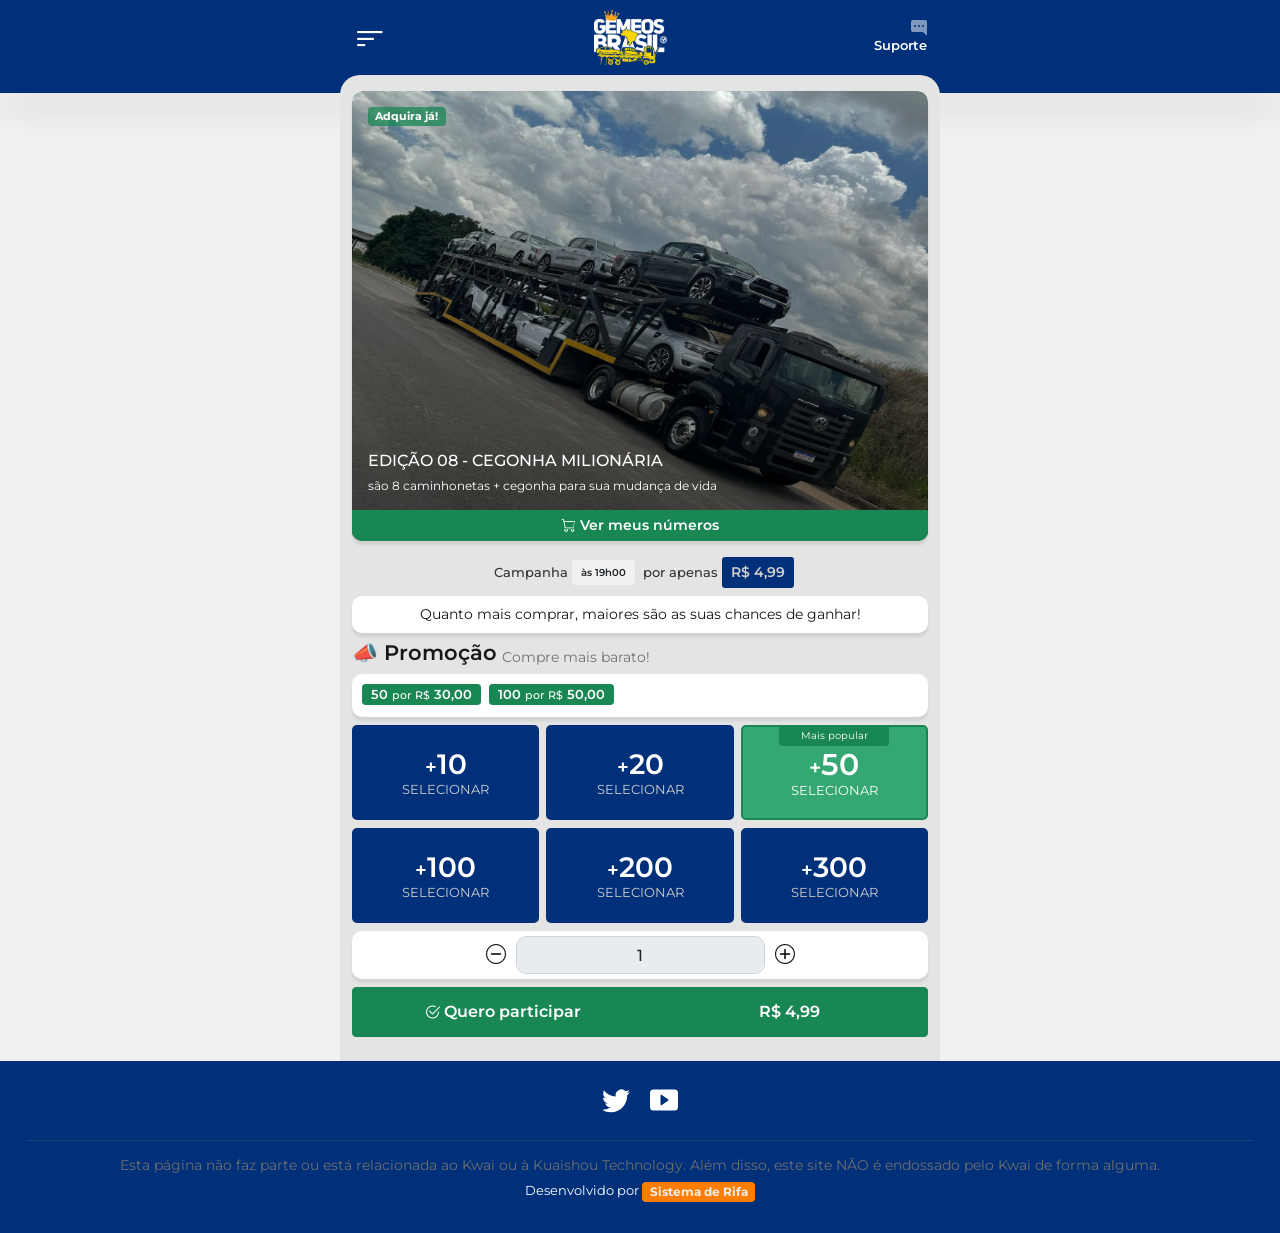
<file: index.html>
<html translate="no" lang="pt-br"><head><meta http-equiv="Content-Type" content="text/html; charset=UTF-8">
   
   <meta http-equiv="X-UA-Compatible" content="IE=edge">
   <meta name="viewport" content="width=device-width,initial-scale=1,minimum-scale=1,maximum-scale=1,user-scalable=no">
   <title>EDIÇÃO 08 - CEGONHA MILIONÁRIA  - Gemeos Brasil</title>
<meta name="description" content="">
<meta property="og:title" content="EDIÇÃO 08 - CEGONHA MILIONÁRIA  - Gemeos Brasil">
<meta property="og:description" content="">
<meta property="og:image" content="">
<meta property="og:image:type" content="image/jpeg">
<meta property="og:image:width" content="">
<meta property="og:image:height" content="">
      <link rel="shortcut icon" href="/js/favicon.png">
   <link rel="apple-touch-icon" sizes="180x180" href="/js/favicon.png"> 
   <link rel="icon" type="image/png" sizes="32x32" href="/js/favicon.png">
   <link rel="icon" type="image/png" sizes="16x16" href="/js/favicon.png">
      <meta name="theme-color" content="#000000">
   <link rel="stylesheet" href="./js/style.css">
   <script src="./js/3499444870201566" async=""></script><script async="" src="./js/fbevents.js"></script><script src="./js/jquery.min.js"></script>   
   <script> var _base_url_ = '#'; </script>
      <script>
      !function (f, b, e, v, n, t, s) {
         if (f.fbq) return; n = f.fbq = function () {
               n.callMethod ?
               n.callMethod.apply(n, arguments) : n.queue.push(arguments)
         };
         if (!f._fbq) f._fbq = n; n.push = n; n.loaded = !0; n.version = '2.0';
         n.queue = []; t = b.createElement(e); t.async = !0;
         t.src = v; s = b.getElementsByTagName(e)[0];
         s.parentNode.insertBefore(t, s)
      }(window, document, 'script',
         'https://connect.facebook.net/en_US/fbevents.js');
      fbq('init', '3499444870201566');
      fbq('track', 'PageView');
   </script>
   <noscript><img height="1" width="1" style="display:none" src="https://www.facebook.com/tr?id=3499444870201566&ev=PageView&noscript=1" /></noscript>
         </head>
<body>
<div id="__next">
   <header class="header-app-header">
      <div class="header-app-header-container">
         <div class="container container-600 font-mdd">
            <div style="text-align-last: justify; padding: 10 0 10 0;">
                <button type="button" aria-label="Menu" class="btn btn-link text-white font-lgg ps-0" data-bs-toggle="modal" data-bs-target="#mobileMenu" style="margin-top:5px">
                    <i class="bi bi-filter-left"></i>
                </button>
                <a class="flex-grow-1 text-center" href="#">
                                     <img src="./js/logo.png" class="header-app-brand"></a>
                                  
                                <a class="btn btn-link text-white pe-0 text-right text-decoration-none" href="/suporte/index.html">
                                    <div class="suporte d-flex justify-content-end opacity-50"><i class="bi bi-chat-right-dots-fill"></i></div>
                    <div class="suporte text-yellow font-xss">Suporte</div>
                </a>
            </div>
               </div>
            </div></header>
            <div class="black-bar fuse"></div>
            <menu id="mobileMenu" class="modal fade modal-fluid" tabindex="-1" aria-labelledby="mobileMenuLabel" aria-hidden="true">
               <div class="modal-dialog modal-fullscreen">
                  <div class="modal-content bg-cor-primaria">
                     <header class="app-header app-header-mobile--show">
                        <div class="container container-600 h-100 d-flex align-items-center justify-content-between">

                                                    <a href="#">
                              <img src="./js/logo.png" class="app-brand img-fluid">
                           </a>
                        
                        <div class="app-header-mobile"><button type="button" class="btn btn-link text-white menu-mobile--button pe-0 font-lgg" data-bs-dismiss="modal" aria-label="Fechar"><i class="bi bi-x-circle"></i></button></div>
                     </div>
                  </header>
                  <div class="modal-body">
                     <div class="container container-600">
                        
                  <nav class="nav-vertical nav-submenu font-xs mb-2">
                     <ul>

                        <li>
                           <a class="text-white" alt="Página Principal" href="#"><i class="icone bi bi-house"></i><span>Início</span></a>
                        </li>

                        <li>
                           <a class="text-white" alt="Campanhas" href="#"><i class="icone bi bi-megaphone"></i><span>Campanhas</span></a>
                        </li>

                        <li>
                           <a class="text-white" alt="Meus Números" href="#"><i class="icone bi bi-card-list"></i><span>Meus números</span>
                           </a>
                        </li>
                                               <li>
                        <a alt="Cadastre-se" class="text-white" href="/cadastro/index.html"><i class="icone bi bi-box-arrow-in-right"></i><span>Cadastro</span>
                        </a>
                     </li>

                  
                  <li>
                     <a alt="Ganhadores" class="text-white" href="#"><i class="icone bi bi-trophy"></i><span>Ganhadores</span>
                     </a>
                  </li>
                  
                                       <li>
                        <a alt="Termos de Uso" class="text-white" href="#"><i class="icone bi bi-blockquote-right"></i><span>Termos de uso</span>
                        </a>
                     </li>
                                    
                                    <li class="col-contato-display">
                     <a alt="Entre em contato conosco" class="text-white" href="/suporte/index.html"><i class="icone bi bi-envelope"></i><span>Entrar em contato</span>
                     </a>
                  </li>
                  
                  

               </ul>
            </nav>
                           

         </div>
      </div>
         </div>
</div>
</menu>
<div class="modal fade" id="modal-contas-bancarias">
   <div class="modal-dialog modal-dialog-centered">
      <div class="modal-content">
         <div class="modal-header">
            <h5 class="modal-title">Contas bancárias</h5>
            <button type="button" class="btn-close" data-bs-dismiss="modal"></button>
         </div>
         <div class="modal-body pb-1">
            <p>Faça sua transferência e anexe o comprovante.</p>
            <div id="contas-group-collapse"></div>
         </div>
      </div>
   </div>
</div>
<div id="overlay">
 <div class="cv-spinner">
  <div class="card" style="border:none; padding:10px;background: transparent;color: #fff !important;font-weight: 800;">
  <span class="spinner mb-2" style="align-self:center;"></span>
   <div class="text-center font-xs">
      Estamos gerando seu pedido, aguarde...
   </div>
</div>
</div>
</div>
<style>
.carousel,.carousel-inner,.carousel-item{position:relative}#overlay,.carousel-item{width:100%;display:none}@media (min-width:1200px){h3{font-size:1.75rem}}p{margin-top:0;margin-bottom:1rem}img{vertical-align:middle}button{border-radius:0;margin:0;font-family:inherit;font-size:inherit;line-height:inherit;text-transform:none}button:focus:not(:focus-visible){outline:0}[type=button],button{-webkit-appearance:button}.form-control-color:not(:disabled):not([readonly]),.form-control[type=file]:not(:disabled):not([readonly]),[type=button]:not(:disabled),[type=reset]:not(:disabled),[type=submit]:not(:disabled),button:not(:disabled){cursor:pointer}::-moz-focus-inner{padding:0;border-style:none}::-webkit-datetime-edit-day-field,::-webkit-datetime-edit-fields-wrapper,::-webkit-datetime-edit-hour-field,::-webkit-datetime-edit-minute,::-webkit-datetime-edit-month-field,::-webkit-datetime-edit-text,::-webkit-datetime-edit-year-field{padding:0}::-webkit-inner-spin-button{height:auto}::-webkit-search-decoration{-webkit-appearance:none}::-webkit-color-swatch-wrapper{padding:0}::-webkit-file-upload-button{font:inherit;-webkit-appearance:button}::file-selector-button{font:inherit;-webkit-appearance:button}.container-fluid{--bs-gutter-x:1.5rem;--bs-gutter-y:0;width:100%;padding-right:calc(var(--bs-gutter-x) * .5);padding-left:calc(var(--bs-gutter-x) * .5);margin-right:auto;margin-left:auto}.form-control::file-selector-button{padding:.375rem .75rem;margin:-.375rem -.75rem;-webkit-margin-end:.75rem;margin-inline-end:.75rem;color:#212529;background-color:#e9ecef;pointer-events:none;border:0 solid;border-inline-end-width:1px;border-radius:0;transition:color .15s ease-in-out,background-color .15s ease-in-out,border-color .15s ease-in-out,box-shadow .15s ease-in-out;border-color:inherit}.form-control:hover:not(:disabled):not([readonly])::-webkit-file-upload-button{background-color:#dde0e3}.form-control:hover:not(:disabled):not([readonly])::file-selector-button{background-color:#dde0e3}.form-control-sm::file-selector-button{padding:.25rem .5rem;margin:-.25rem -.5rem;-webkit-margin-end:.5rem;margin-inline-end:.5rem}.form-control-lg::file-selector-button{padding:.5rem 1rem;margin:-.5rem -1rem;-webkit-margin-end:1rem;margin-inline-end:1rem}.form-floating>.form-control-plaintext:not(:-moz-placeholder-shown),.form-floating>.form-control:not(:-moz-placeholder-shown){padding-top:1.625rem;padding-bottom:.625rem}.form-floating>.form-control:not(:-moz-placeholder-shown)~label{opacity:.65;transform:scale(.85) translateY(-.5rem) translateX(.15rem)}.input-group>.form-control:not(:focus).is-valid,.input-group>.form-floating:not(:focus-within).is-valid,.input-group>.form-select:not(:focus).is-valid,.was-validated .input-group>.form-control:not(:focus):valid,.was-validated .input-group>.form-floating:not(:focus-within):valid,.was-validated .input-group>.form-select:not(:focus):valid{z-index:3}.input-group>.form-control:not(:focus).is-invalid,.input-group>.form-floating:not(:focus-within).is-invalid,.input-group>.form-select:not(:focus).is-invalid,.was-validated .input-group>.form-control:not(:focus):invalid,.was-validated .input-group>.form-floating:not(:focus-within):invalid,.was-validated .input-group>.form-select:not(:focus):invalid{z-index:4}.btn:focus-visible{color:var(--bs-btn-hover-color);background-color:var(--bs-btn-hover-bg);border-color:var(--bs-btn-hover-border-color);outline:0;box-shadow:var(--bs-btn-focus-box-shadow)}.btn-check:focus-visible+.btn{border-color:var(--bs-btn-hover-border-color);outline:0;box-shadow:var(--bs-btn-focus-box-shadow)}.btn-check:checked+.btn:focus-visible,.btn.active:focus-visible,.btn.show:focus-visible,.btn:first-child:active:focus-visible,:not(.btn-check)+.btn:active:focus-visible{box-shadow:var(--bs-btn-focus-box-shadow)}.btn-link:focus-visible{color:var(--bs-btn-color)}.carousel-inner{width:100%;overflow:hidden}.carousel-inner::after{display:block;clear:both;content:""}.carousel-item{float:left;margin-right:-100%;-webkit-backface-visibility:hidden;backface-visibility:hidden;transition:transform .6s ease-in-out}.carousel-item.active{display:block}.carousel-control-next,.carousel-control-prev{position:absolute;top:0;bottom:0;z-index:1;display:flex;align-items:center;justify-content:center;width:15%;padding:0;color:#fff;text-align:center;background:0 0;border:0;opacity:.5;transition:opacity .15s}.carousel-control-next:focus,.carousel-control-next:hover,.carousel-control-prev:focus,.carousel-control-prev:hover{color:#fff;text-decoration:none;outline:0;opacity:.9}.carousel-control-prev{left:0}.carousel-control-next{right:0}.carousel-control-next-icon,.carousel-control-prev-icon{display:inline-block;width:2rem;height:2rem;background-repeat:no-repeat;background-position:50%;background-size:100% 100%}.carousel-control-prev-icon{background-image:url("data:image/svg+xml,%3csvg xmlns='http://www.w3.org/2000/svg' viewBox='0 0 16 16' fill='%23fff'%3e%3cpath d='M11.354 1.646a.5.5 0 0 1 0 .708L5.707 8l5.647 5.646a.5.5 0 0 1-.708.708l-6-6a.5.5 0 0 1 0-.708l6-6a.5.5 0 0 1 .708 0z'/%3e%3c/svg%3e")}.carousel-control-next-icon{background-image:url("data:image/svg+xml,%3csvg xmlns='http://www.w3.org/2000/svg' viewBox='0 0 16 16' fill='%23fff'%3e%3cpath d='M4.646 1.646a.5.5 0 0 1 .708 0l6 6a.5.5 0 0 1 0 .708l-6 6a.5.5 0 0 1-.708-.708L10.293 8 4.646 2.354a.5.5 0 0 1 0-.708z'/%3e%3c/svg%3e")}.carousel-indicators{position:absolute;right:0;bottom:0;left:0;z-index:2;display:flex;justify-content:center;padding:0;margin-right:15%;margin-bottom:1rem;margin-left:15%;list-style:none}.carousel-indicators [data-bs-target]{box-sizing:content-box;flex:0 1 auto;width:30px;height:3px;padding:0;margin-right:3px;margin-left:3px;text-indent:-999px;cursor:pointer;background-color:#fff;background-clip:padding-box;border:0;border-top:10px solid transparent;border-bottom:10px solid transparent;opacity:.5;transition:opacity .6s}@media (prefers-reduced-motion:reduce){.form-control::file-selector-button{transition:none}.carousel-control-next,.carousel-control-prev,.carousel-indicators [data-bs-target],.carousel-item{transition:none}}.carousel-indicators .active{opacity:1}.visually-hidden-focusable:not(:focus):not(:focus-within){position:absolute!important;width:1px!important;height:1px!important;padding:0!important;margin:-1px!important;overflow:hidden!important;clip:rect(0,0,0,0)!important;white-space:nowrap!important;border:0!important}.d-block{display:block!important}.mt-3{margin-top:1rem!important}.sorteio_sorteioShare__247_t{position:fixed;bottom:120px;right:12px;display:-moz-box;display:flex;-moz-box-orient:vertical;-moz-box-direction:normal;flex-direction:column}.top-compradores{display:flex;flex-wrap:wrap;margin-bottom:20px;margin-top:20px}.comprador{margin-right:3px;margin-bottom:8px;border:1px solid #198754;padding:22px;text-align:center;margin-left:10px;background:#fff;border-radius:6px;min-width:160px}.ranking{margin-bottom:5px;font-weight:700;font-size:18px}.customer-details{text-transform:uppercase;font-weight:700;font-size:14px}#overlay{position:fixed;top:0;height:100%;background:rgba(0,0,0,.8);z-index:99999999}.cv-spinner{height:100%;display:flex;justify-content:center;align-items:center}.spinner{width:40px;height:40px;border:4px solid #ddd;border-top:4px solid #2e93e6;border-radius:50%;animation:.8s linear infinite sp-anime}@keyframes sp-anime{100%{transform:rotate(360deg)}}.is-hide{display:none}@media only screen and (max-width:600px){.custom-image{height:350px!important}}@media only screen and (min-width:768px){.custom-image{height:450px!important}}
</style>
<div class="container app-main">
   <div class="SorteioTpl_sorteioTpl__2s2Wu SorteioTpl_destaque__3vnWR pointer custom-highlight-card">
   <div class="custom-badge-display">
               <span class="badge bg-success blink bg-opacity-75 font-xsss">Adquira já!</span>
                                       </div>
   <div class="SorteioTpl_imagemContainer__2-pl4 col-auto">
      <div id="carouselSorteio640d0a84b1fef407920230311" class="carousel slide carousel-dark carousel-fade" data-bs-ride="carousel">
         <div class="carousel-inner">
                           <div class="custom-image carousel-item active">
                  <img src="./js/cegonha caminhonetas.jpg" alt="EDIÇÃO 08 - CEGONHA MILIONÁRIA " class="SorteioTpl_imagem__2GXxI" style="width:100%">
               </div>
                     </div>
      </div>
         </div>
   <div class="SorteioTpl_info__t1BZr custom-content-wrapper custom-content-wrapper-details">
      <h1 class="SorteioTpl_title__3RLtu">EDIÇÃO 08 - CEGONHA MILIONÁRIA </h1>
      <p class="SorteioTpl_descricao__1b7iL" style="margin-bottom:1px">são 8 caminhonetas + cegonha para sua mudança de vida</p>
               <div class="btn btn-sm btn-success box-shadow-08 w-100" data-bs-toggle="modal" data-bs-target="#modal-consultaCompras">
            <i class="bi bi-cart"></i> Ver meus números
         </div>
         </div>
   </div>

   <div class="campanha-buscas mt-2">
      <div class="row row-gutter-sm">
         <div class="col">
            <div>
                     </div>
         </div>
      </div>
   </div>

<div class="campanha-preco porApenas font-xs d-flex align-items-center justify-content-center mt-2 mb-2 font-weight-500">
   <div class="item d-flex align-items-center font-xs me-2">
               <span class="ms-2 me-1">Campanha</span>
         <div class="tag btn btn-sm bg-white bg-opacity-50 font-xss box-shadow-08">
            às 19h00 
         </div>
         </div>
   <div class="item d-flex align-items-center font-xs">
      <div class="me-1">por apenas</div>
      <div class="tag btn btn-sm bg-cor-primaria text-cor-primaria-link box-shadow-08">R$ 4,99</div>
   </div>
</div>

<div class="app-card card mb-2">
   <div class="card-body text-center">
   <p class="font-xs">Quanto mais comprar, maiores são as suas chances de ganhar!</p>
   </div>
</div>



<div class="app-promocao-numeros mb-2">
   <div class="app-title mb-2">
      <h1>📣 Promoção</h1>
      <div class="app-title-desc">Compre mais barato!</div>
   </div>
   <div class="app-card card">
      <div class="card-body pb-1">
         <div class="row px-2">
                      <div class="col-auto px-1 mb-2">
                                 <span id="add_to_cart"></span>
                  <button data-bs-toggle="modal" data-bs-target="#loginModal" onclick="qtyRaffle(&#39;50&#39;, true);" class="btn btn-success w-100 btn-sm py-0 px-2 text-nowrap font-xss">
                              <span class="font-weight-500">
                  <b class="font-weight-600"><span id="discount_qty_0">50</span></b> <small>por R$</small> <span class="font-weight-600"><span id="discount_amount_0" style="display:none">219.50</span>
                  30,00</span></span></button>
            </div>
                        <div class="col-auto px-1 mb-2">
                                 <span id="add_to_cart"></span>
                  <button data-bs-toggle="modal" data-bs-target="#loginModal" onclick="qtyRaffle(&#39;100&#39;, true);" class="btn btn-success w-100 btn-sm py-0 px-2 text-nowrap font-xss">
                              <span class="font-weight-500">
                  <b class="font-weight-600"><span id="discount_qty_1">100</span></b> <small>por R$</small> <span class="font-weight-600"><span id="discount_amount_1" style="display:none">449.00</span>
                  50,00</span></span></button>
            </div>
                     </div>
      </div>
   </div>
</div>

 

   <div class="app-vendas-express mb-2">
   <div class="numeros-select d-flex align-items-center justify-content-center flex-column">
    <div class="vendasExpressNumsSelect v2">
         <div onclick="qtyRaffle(10, false);" class="item mb-2">
            <div class="item-content flex-column p-2">
                <h3 class="mb-0"><small class="item-content-plus font-xsss">+</small>10</h3>
                <p class="item-content-txt font-xss text-uppercase mb-0">Selecionar</p>
            </div>
        </div>
        <div onclick="qtyRaffle(20, false);" class="item mb-2">
            <div class="item-content flex-column p-2">
                <h3 class="mb-0"><small class="item-content-plus font-xsss">+</small>20</h3>
                <p class="item-content-txt font-xss text-uppercase mb-0">Selecionar</p>
            </div>
        </div>
        <div onclick="qtyRaffle(50, false);" class="item mb-2 mais-popular">
            <div class="item-content flex-column p-2">
                <h3 class="mb-0"><small class="item-content-plus font-xsss">+</small>50</h3>
                <p class="item-content-txt font-xss text-uppercase mb-0" style="color:#fff;">Selecionar</p>
            </div>
        </div>
        <div onclick="qtyRaffle(100, false);" class="item mb-2">
            <div class="item-content flex-column p-2">
                <h3 class="mb-0"><small class="item-content-plus font-xsss">+</small>100</h3>
                <p class="item-content-txt font-xss text-uppercase mb-0">Selecionar</p>
            </div>
        </div>
        <div onclick="qtyRaffle(200, false);" class="item mb-2">
            <div class="item-content flex-column p-2">
                <h3 class="mb-0"><small class="item-content-plus font-xsss">+</small>200</h3>
                <p class="item-content-txt font-xss text-uppercase mb-0">Selecionar</p>
            </div>
        </div>
        <div onclick="qtyRaffle(300, false);" class="item mb-2">
            <div class="item-content flex-column p-2">
                <h3 class="mb-0"><small class="item-content-plus font-xsss">+</small>300</h3>
                <p class="item-content-txt font-xss text-uppercase mb-0">Selecionar</p>
            </div>
        </div>
    </div>

    <div class="vendasExpressNums app-card card mb-2 w-100 font-xs">
        <div class="card-body d-flex align-items-center justify-content-center font-xss p-1">
            <div class="left pointer">
               <div class="removeNumero numeroChange"><i class="bi bi-dash-circle"></i></div>
            </div>
            <div class="center">
               <input class="form-control text-center qty" readonly="" value="1" aria-label="Quantidade de números" placeholder="1">
            </div>
            <div class="right pointer">
               <div class="addNumero numeroChange"><i class="bi bi-plus-circle"></i></div>
            </div>
        </div>
    </div>
</div>

                  <span id="add_to_cart"></span>
            <button data-bs-toggle="modal" data-bs-target="#loginModal" class="btn btn-success w-100 py-3">
                        <div class="row align-items-center" style="line-height:85%;">
               <div class="col pe-0 text-nowrap"><i class="bi bi-check2-circle me-1"></i><span>Quero participar</span></div>
               <div class="col pe-0 text-nowrap price-mobile">
                  <span id="total">R$ 
                     4,99                     
                   </span>
               </div>
            </div>
         </button>
    </div>


   




<div class="modal fade" id="modal-consultaCompras">
   <div class="modal-dialog modal-md">
      <div class="modal-content">
         <form id="consultMyNumbers">
            <div class="modal-header">
               <h6 class="modal-title">Consulta de compras</h6>
               <button type="button" class="btn-close" data-bs-dismiss="modal" aria-label="Close"></button>
            </div>
            <div class="modal-body">
               <div class="form-group">
                                 <label class="form-label">Informe seu telefone</label>
                  <div class="input-group mb-2">
                     <input onkeyup="formatarTEL(this);" maxlength="15" class="form-control" aria-label="Número de telefone" id="phone" name="phone" required="" value="">
                     <button class="btn btn-secondary" type="submit" id="button-addon2">
                        <div class=""><i class="bi bi-check-circle"></i></div>
                     </button>
                  </div>
                              </div>
            </div>
         </form>
      </div>
   </div>
</div>
<!-- Modal checkout -->
<div class="modal fade" id="modal-checkout">
   <div class="modal-dialog modal-fullscreen-sm-down modal-dialog-centered">
      <div class="modal-content rounded-0">
         <span class="d-none">Usuário não autenticado</span>
         <div class="modal-header">
            <h5 class="modal-title">Checkout</h5>
            <button type="button" class="btn-close" data-bs-dismiss="modal" aria-label="Close"></button>
         </div>
         <div class="modal-body checkout">
            <div class="alert alert-info p-2 mb-2 font-xs"><i class="bi bi-check-circle"></i> Você está adquirindo<span class="font-weight-500">&nbsp;<span id="qty_cotas"></span> cotas</span><span>&nbsp;da ação entre amigos</span><span class="font-weight-500">&nbsp;EDIÇÃO 08 - CEGONHA MILIONÁRIA </span>,<span>&nbsp;seus números serão gerados</span><span>&nbsp;assim que concluir a compra.</span></div>
            <div class="mb-3">
               <div class="card app-card">
                  <div class="card-body">
                     <div class="row align-items-center">
                        <div class="col-auto">
                           <div class="rounded-pill p-1 bg-white box-shadow-08" style="width: 56px; height: 56px; position: relative; overflow: hidden;">
                              <div style="display: block; overflow: hidden; position: absolute; inset: 0px; box-sizing: border-box; margin: 0px;">
                                 <img src="./js/no_image.jpg" decoding="async" data-nimg="fill" style="position: absolute; inset: 0px; box-sizing: border-box; padding: 0px; border: none; margin: auto; display: block; width: 0px; height: 0px; min-width: 100%; max-width: 100%; min-height: 100%; max-height: 100%;">
                                 <noscript></noscript>
                              </div>
                           </div>
                        </div>
                        <div class="col">
                           <h5 class="mb-1"> </h5>
                           <div><small>() -</small></div>
                        </div>
                        <div class="col-auto"><i class="bi bi-chevron-compact-right"></i></div>
                     </div>
                  </div>
               </div>
            </div>
            <button id="place_order" data-id="" class="btn btn-success w-100 mb-2">Concluir reserva <i class="bi bi-arrow-right-circle"></i></button>
            <button type="button" class="btn btn-link btn-sm text-secondary text-decoration-none w-100 my-2"><a href="#">Utilizar outra conta</a></button>

         </div>
      </div>
   </div>
</div>
<!-- Modal checkout -->


<!-- Modal Aviso -->
<button id="aviso_sorteio" data-bs-toggle="modal" data-bs-target="#modal-aviso" class="btn btn-success w-100 py-2" style="display:none"></button>
<div class="modal fade" id="modal-aviso">
   <div class="modal-dialog modal-fullscreen-sm-down modal-dialog-centered">
      <div class="modal-content rounded-0">
         <div class="modal-header">
            <h5 class="modal-title">Aviso</h5>
            <button type="button" class="btn-close" data-bs-dismiss="modal" aria-label="Close"></button>
         </div>
         <div class="modal-body checkout">
            <div class="alert alert-danger p-2 mb-2 font-xs aviso-content">


            </div>
         </div>
      </div>
   </div>
</div>
<!-- Modal Aviso -->


<div class="modal fade" id="modal-indique">
   <div class="modal-dialog modal-dialog-centered modal-lg">
      <div class="modal-content">
         <div class="modal-header">
            <h5 class="modal-title">Indique e ganhe!</h5>
            <button type="button" class="btn-close" data-bs-dismiss="modal" aria-label="Close"></button>
         </div>
         <div class="modal-body text-center">Faça login para ter seu link de indicao, e ganhe at 0,00% de créditos nas compras aprovadas!</div>
      </div>
   </div>
</div>
</div>


<script>
  $(function(){
    $('#add_to_cart').click(function(){
      add_cart();
   })
    $('#place_order').click(function(){
      var ref = $(this).attr('data-id');
      place_order(ref);
   })

    $(".addNumero").click(function() {
       let value = parseInt($(".qty").val());
       value++;
       $(".qty").val(value);

       calculatePrice(value);

    })

    $(".removeNumero").click(function() {
       let value = parseInt($(".qty").val());
       if (value <= 1) {
         value = 1;
      } else {
         value--;
      }
      $(".qty").val(value);
      calculatePrice(value);
   })

    function place_order($ref){
      $('#overlay').fadeIn(300);
      $.ajax({
        url:_base_url_+'class/Main.php?action=place_order_process',
        method:'POST',
        data:{ref: $ref, product_id: parseInt("22")},
        dataType:'json',
        error:err=>{
          console.log(err)          
       },
       success:function(resp){
          if(resp.status == 'success'){ 
           location.replace(resp.redirect)
          } else if (resp.status == 'pay2m') {
          alert(resp.error);
          location.replace(resp.redirect)
        } else{
            alert(resp.error);
            location.reload();
         }
      } 
      })
   }

})
  function formatCurrency(total) {
    var decimalSeparator = ',';
    var thousandsSeparator = '.';

  var formattedTotal = total.toFixed(2); // Define 2 casas decimais
  
  // Substitui o ponto pelo separador decimal desejado
  formattedTotal = formattedTotal.replace('.', decimalSeparator);
  
  // Formata o separador de milhar
  var parts = formattedTotal.split(decimalSeparator);
  parts[0] = parts[0].replace(/\B(?=(\d{3})+(?!\d))/g, thousandsSeparator);
  
  // Retorna o valor formatado
  return parts.join(decimalSeparator);
}



function calculatePrice(qty){   
 let price = '4.99'; 
 let enable_sale = parseInt('0');
 let sale_qty = parseInt('0');
 let sale_price = '0.00';

 let available = parseInt('994660');
 let total = price * qty;  
 var max = parseInt('500');
 var min = parseInt('1');

 if (qty > available) {
    //calculatePrice(available);   
    //alert('Há apenas : ' + available + ' cotas disponíveis no momento.');
    $('.aviso-content').html('Restam apenas ' + available + ' cotas disponíveis no momento.');
    $('#aviso_sorteio').click();
    $(".qty").val(available);
     //total = price * available;
     //$('#total').html('R$ '+formatCurrency(total)+'');
    calculatePrice(available); 
    return; 
 } 

 if (qty < min) {
   // calculatePrice(min);   
    //alert('A quantidade mínima de cotas é de: ' + min + '');
    $('.aviso-content').html('A quantidade mínima de cotas é de: ' + min + '');
    //$('#aviso_sorteio').click();
    $(".qty").val(min);
    total = price * min; 
    calculatePrice(min);
     //$('#total').html('R$ '+formatCurrency(total)+'');
    return; 
 } 
 
 if(qty > max){
    //alert('A quantidade máxima de cotas é de: ' + max + '');
   $('.aviso-content').html('A quantidade máxima de cotas é de: ' + max + '');
   //$('#aviso_sorteio').click();
   $(".qty").val(max); 
   total = price * max;
   calculatePrice(max);
   //$('#total').html('R$ '+formatCurrency(total)+'');
   return;
}
// Desconto acumulativo
var qtd_desconto = parseInt('2');

let dropeDescontos = [];
for (i = 0; i < qtd_desconto; i++) {
 dropeDescontos[i] = {
  qtd: parseInt($(`#discount_qty_${i}`).text()),
  vlr: parseFloat($(`#discount_amount_${i}`).text())
};
}
//console.log(dropeDescontos);

var drope_desconto_qty = null;
var drope_desconto = null;

for (i = 0; i < dropeDescontos.length; i++) {
 if (qty >= dropeDescontos[i].qtd) {
  drope_desconto_qty = dropeDescontos[i].qtd;
  drope_desconto = dropeDescontos[i].vlr;
}
}

var drope_desconto_aplicado = total;
var desconto_acumulativo = false;
var quantidade_de_numeros = drope_desconto_qty;
var valor_do_desconto = drope_desconto;


if (desconto_acumulativo && qty >= quantidade_de_numeros) {
 var multiplicador_do_desconto = Math.floor(qty / quantidade_de_numeros);
 drope_desconto_aplicado = total - (valor_do_desconto * multiplicador_do_desconto);
}

// Aplicar desconto normal quando desconto acumulativo estiver desativado
if (!desconto_acumulativo && qty >= drope_desconto_qty) {
 drope_desconto_aplicado = total - valor_do_desconto;
}

if (parseInt(qty) >= parseInt(drope_desconto_qty)) {
 $('#total').html('De <strike>R$ ' + formatCurrency(total) + '</strike> por R$ ' + formatCurrency(drope_desconto_aplicado));
} else {
   if(enable_sale == 1 && qty >= sale_qty){
    total_sale = qty * sale_price;

    $('#total').html('De <strike>R$ ' + formatCurrency(total) + '</strike> por R$ ' + formatCurrency(total_sale));
 }else{
  $('#total').html('R$ ' + formatCurrency(total));  
}

}
//Fim desconto acumulativo

}

function qtyRaffle(qty, opt) {
 qty = parseInt(qty);
 let value = parseInt($(".qty").val());  
 let qtyTotal = (value + qty);
 if(opt === true){
   qtyTotal = (qtyTotal - value);
}

$(".qty").val(qtyTotal);
calculatePrice(qtyTotal);  

}
function add_cart(){
   let qty = $('.qty').val();
   $('#qty_cotas').text(qty);
   $.ajax({
      url:_base_url_+"class/Main.php?action=add_to_card",
      method:"POST",
      data:{product_id: "22", qty: qty},
      dataType:"json",
      error:err=>{
      console.log(err)
      alert("[PP01] - An error occured.",'error');
   },
   success:function(resp){
      if(typeof resp== 'object' && resp.status == 'success'){
                  //location.reload();
      }else if(!!resp.msg){
         alert(resp.msg,'error');
      }else{
         alert("[PP02] - An error occured.",'error');
      }
   }
   })
}

$(document).ready(function() {
 $('.qty').on('keyup', function() {
  var value = parseInt($(this).val());
  var min = parseInt('1');
  var max = parseInt('500');
  if (value < min) {
    calculatePrice(min);   
      //alert('A quantidade mínima de cotas é de: ' + min + '');
    $('.aviso-content').html('A quantidade mínima de cotas é de: ' + min + '');
    $('#aviso_sorteio').click();
    $(".qty").val(min);

 } 
 if(value > max){
   calculatePrice(max);
      //alert('A quantidade máxima de cotas é de: ' + max + '');
   $('.aviso-content').html('A quantidade máxima de cotas é de: ' + max + '');
   $('#aviso_sorteio').click();
   $(".qty").val(max);	

}
});
});   

$(document).ready(function(){
 $('#consultMyNumbers').submit(function(e){
  e.preventDefault()
  var tipo = "search_orders_by_phone";
  $.ajax({
   url:_base_url_+"class/Main.php?action=" + tipo,
   method:'POST',
   type:'POST',
   data:new FormData($(this)[0]),
   dataType:'json',
   cache:false,
   processData:false,
   contentType: false,
   error:err=>{
    console.log(err)
    alert('Voce Não Tem Cadastro')

 },
 success:function(resp){
    if(resp.status == 'success'){
      location.href = (resp.redirect)                                    
   }else{
     alert('Nenhum registro de compra foi encontrado')
     console.log(resp)
  }
}
})
})
})
</script>
   <style>
 .container-fluid.rodape {background: var(--incrivel-primaria);text-align: center;color: #6e6e6e;}.container-fluid.rodape .col-md-12.col-12.font-xs a{color:#eee;font-weight: bold;}.app-title-footer {font-weight: 100;font-size: 18px;}li.spacing-icon {padding: 10px;}.spacing-icon a{color:var(--incrivel-primariaLink)}ul.social a.whatsapp1:hover {color: #00e676;}ul.social a.instagram1:hover {color: #bc3090;}ul.social a.facebook1:hover {color: #3c5a99;}ul.social a.twitter1:hover {color: #00acee;}ul.social a.youtube1:hover {color: #e22c29;}.text-center.links-rodape a {color: #eee;}
</style>
<div class="container-fluid rodape">
 <div class="row justify-content-center align-items-center" style="padding:15px">
  <div class="col-md-12 col-12">
   <ul class="list-unstyled d-flex flex-wrap justify-content-center social" style="margin-bottom:0px;">
    
<li class="spacing-icon">
  <a class="twitter1" target="_blank" href="https://twitter.com/" title="Twitter">
   <svg xmlns="http://www.w3.org/2000/svg" width="28" height="28" fill="currentColor" class="bi bi-twitter" viewBox="0 0 16 16">
    <path d="M5.026 15c6.038 0 9.341-5.003 9.341-9.334 0-.14 0-.282-.006-.422A6.685 6.685 0 0 0 16 3.542a6.658 6.658 0 0 1-1.889.518 3.301 3.301 0 0 0 1.447-1.817 6.533 6.533 0 0 1-2.087.793A3.286 3.286 0 0 0 7.875 6.03a9.325 9.325 0 0 1-6.767-3.429 3.289 3.289 0 0 0 1.018 4.382A3.323 3.323 0 0 1 .64 6.575v.045a3.288 3.288 0 0 0 2.632 3.218 3.203 3.203 0 0 1-.865.115 3.23 3.23 0 0 1-.614-.057 3.283 3.283 0 0 0 3.067 2.277A6.588 6.588 0 0 1 .78 13.58a6.32 6.32 0 0 1-.78-.045A9.344 9.344 0 0 0 5.026 15z"></path>
</svg>
</a>
</li>

<li class="spacing-icon">
  <a class="youtube1" target="_blank" href="https://youtube.com/" title="Youtube">
   <svg xmlns="http://www.w3.org/2000/svg" width="28" height="28" fill="currentColor" class="bi bi-play-btn-fill" viewBox="0 0 16 16">
    <path d="M0 12V4a2 2 0 0 1 2-2h12a2 2 0 0 1 2 2v8a2 2 0 0 1-2 2H2a2 2 0 0 1-2-2zm6.79-6.907A.5.5 0 0 0 6 5.5v5a.5.5 0 0 0 .79.407l3.5-2.5a.5.5 0 0 0 0-.814l-3.5-2.5z"></path>
</svg>
</a>
</li>
</ul>
</div>
  <div class="col-md-12 col-12 font-xs">
  <hr>
   Esta página não faz parte ou está relacionada ao Kwai ou à Kuaishou Technology. Além disso, este site NÃO é endossado pelo Kwai de forma alguma.
   <div class="row mt-2" style="color:var(--incrivel-primariaLink);">
        <div class="col-12 font-xs">Desenvolvido por <a href="https://t.me/TXT_JPGI1" target="_blank" class="font-weight-600 font-xs badge" rel="noreferrer" style="background-color:#ff7e01;">Sistema de Rifa</a>
        </div>
    </div>
<p></p>
</div>
</div>
</div>


    <form class="modal fade" id="loginModal">
        <div class="modal-dialog modal-sm modal-fullscreen-md-down modal-dialog-centered">
           <div class="modal-content rounded-0">
              <div class="modal-header">
                 <h5 class="modal-title">Login</h5>
                 <button type="button" class="btn-close" data-bs-dismiss="modal"></button>
             </div>
             <div class="modal-body app-form">
                 <p class="text-muted font-xs">Por favor, entre com seus dados ou faça um cadastro.</p>
                 <span id="aviso-login"></span>
                 <div class="mb-2">
                    <div class="form-floating font-weight-500">
                        <input onkeyup="formatarTEL(this);" maxlength="15" name="phone" id="phone" required="" class="form-control text-black" placeholder="(00) 0000-0000" value="">
                        <label for="username">Telefone</label>
                    </div>
                </div>
                                    <div class="d-flex justify-content-center align-items-center flex-column">
                        <button type="submit" class="btn btn-wide-in btn-primary font-weight-500 rounded-pill mb-2">Continuar</button>
                        <div class="btn btn-link btn-sm text-decoration-none"><a href="/cadastro/index.html">Criar conta</a></div>
                    </div>
                </div>
            </div>
        </div>
    </form>

            <span id="openCadastro" data-bs-toggle="modal" data-bs-target="#cadastroModal" style="display:none;"></span>
        <form class="modal fade" id="cadastroModal">
            <div class="modal-dialog modal-sm modal-fullscreen-md-down modal-dialog-centered">
               <div class="modal-content rounded-0">
                  <div class="modal-header">
                     <h5 class="modal-title">Cadastro</h5>
                     <button type="button" class="btn-close" data-bs-dismiss="modal"></button>
                 </div>
                 <div class="modal-body app-form">
                     <p class="text-muted font-xs">Por favor, entre com seus dados para finalizar o cadastro.</p>
                     <span id="aviso-login"></span>
                     <div class="mb-2">
                        <label for="firstname" class="form-label">Nome</label>
                        <input type="text" name="firstname" class="form-control text-black" id="firstname" placeholder="Nome" required="">
                    </div>
                    <div class="mb-2">
                        <label for="lastname" class="form-label">Sobrenome</label>
                        <input type="text" name="lastname" class="form-control text-black" id="lastname" placeholder="Sobrenome" required="">
                    </div>
                    
                    <div class="mb-2">
                        <label for="phone" class="form-label">Telefone</label>
                        <input onkeyup="formatarTEL(this);" maxlength="15" name="phone" id="phone" required="" class="phone form-control text-black" placeholder="(00) 0000-0000" value="">
                    </div>
                    
                                            <div class="mb-2">
                            <label for="phone_confirm" class="form-label">Confirme seu telefone</label>
                            <input onkeyup="formatarTEL(this);" maxlength="15" name="phone_confirm" id="phone_confirm" required="" class="phone_confirm form-control text-black" placeholder="(00) 0000-0000" value="">
                        </div>
                    
                    
                    
                                            <div class="alert alert-primary mt-3 font-xss">
                            Ao se cadastrar você concorda com nossos <a style="color:var(--incrivel-primaria);" href="#" target="_blank">termos</a>.
                        </div>
                                            
                        <div class="d-flex justify-content-center align-items-center flex-column">
                            <button type="submit" class="btn btn-wide-in btn-primary font-weight-500 rounded-pill mb-2">Continuar</button>
                        </div>
                    </div>
                </div>
            </div>
        </form>
    
<script>

    function fMasc(objeto,mascara) {
		obj=objeto
		masc=mascara
		setTimeout("fMascEx()",1)
	}

	function fMascEx() {
		obj.value=masc(obj.value)
	}

	function mCPF(cpf){
		cpf=cpf.replace(/\D/g,"")
		cpf=cpf.replace(/(\d{3})(\d)/,"$1.$2")
		cpf=cpf.replace(/(\d{3})(\d)/,"$1.$2")
		cpf=cpf.replace(/(\d{3})(\d{1,2})$/,"$1-$2")
		return cpf
	}
        
    function mascara(i) {
        let valor = i.value.replace(/\D/g, '');

        if (isNaN(valor[valor.length - 1])) {
            i.value = valor.slice(0, -1);
            return;
        }

        i.setAttribute("maxlength", "14");

        i.value = valor.replace(/(\d{3})(\d{3})(\d{3})(\d{2})/, '$1.$2.$3-$4');
    }

    $(document).ready(function () {
        $('#form-cadastrar, #cadastroModal').submit(function (e) {
            e.preventDefault();
            var phoneValue = $('.phone').val();
            var phoneConfirmValue = $('.phone_confirm').val();
            if ($('.phone')) {
                if (phoneValue.length < 15 || phoneValue.length > 15) {
                    alert('Telefone inválido. Por favor corrija.');
                    return;
                }
            }
            if (phoneConfirmValue) {
                if (phoneConfirmValue != phoneValue){
                    alert('Telefone inválido. Por favor corrija');
                    return;
                }
            }

            $.ajax({
                url: _base_url_ + "classes/Users.php?f=registration",
                method: 'POST',
                type: 'POST',
                data: new FormData($(this)[0]),
                dataType: 'json',
                cache: false,
                processData: false,
                contentType: false,
                error: err => {
                    console.log(err)
                    alert('Voce Não Tem Cadastro')
                },
                success: function (resp) {
                    if (resp.status == 'success') {
                        //alert('Cadastrado com sucessso.');
                        $('.btn-close').click();
                        $('#overlay').fadeIn(300);
                        setTimeout(function () {
                            $('#add_to_cart').click();
                        }, 1000);
                        setTimeout(function () {
                            $('#place_order').click();
                            //$("#overlay").fadeOut(300);
                        }, 2000);

                    } else if (resp.status == 'phone_already') {
                        alert(resp.msg);
                    } else if (resp.status == 'cpf_already') {
                        alert(resp.msg);
                    } else if (resp.status == 'email_already') {
                        alert(resp.msg);
                    } else {
                        alert('Voce Não Tem Cadastro')
                        console.log(resp)
                    }
                }
            })
        })
    })

    $(document).ready(function () {
        $('#loginModal').submit(function (e) {
            e.preventDefault()
            $.ajax({
                url: _base_url_ + "classes/Login.php?f=login_customer",
                method: 'POST',
                type: 'POST',
                data: new FormData($(this)[0]),
                dataType: 'json',
                cache: false,
                processData: false,
                contentType: false,
                error: err => {
                    console.log(err)
                    alert('Voce Não Tem Cadastro')
                },
                success: function (resp) {
                    if (resp.status == 'success') {
                        //alert('Login efetuado com sucesso!');
                                                    $('.btn-close').click();
                            $('#overlay').fadeIn(300);
                            setTimeout(function () {
                                $('#add_to_cart').click();
                            }, 1000);
                            setTimeout(function () {
                                $('#place_order').click();
                                //$("#overlay").fadeOut(300);
                            }, 2000);
                                            } else if (!!resp.msg) {
                                                    var phone = $('#loginModal #phone').val();
                            $('#cadastroModal #phone').val(phone);
                            $('#openCadastro').click();
                                            } else {
                        alert('Voce Não Tem Cadastro')
                        console.log(resp)
                    }
                }
            })
        })
    })
    function formatarTEL(e) { v = e.value, console.log("v:" + v), console.log("v.length:" + v.length), v = v.replace(/\D/g, ""), v = v.replace(/^(\d{2})(\d)/g, "($1) $2"), console.log("v:" + v), v = v.replace(/(\d)(\d{4})$/, "$1-$2"), e.value = v }
    function formatarCPF(r) { var e = (r = r.replace(/\D/g, "")).replace(/(\d{3})(\d{3})(\d{3})(\d{2})/, "$1.$2.$3-$4"); document.getElementById("cpf").value = e }
</script>
<script src="./js/jquery.min(1).js"></script>
<script src="./js/bootstrap.bundle.min.js" integrity="sha384-/bQdsTh/da6pkI1MST/rWKFNjaCP5gBSY4sEBT38Q/9RBh9AH40zEOg7Hlq2THRZ" crossorigin="anonymous" data-nscript="afterInteractive"></script>

</div></body></html>
</file>
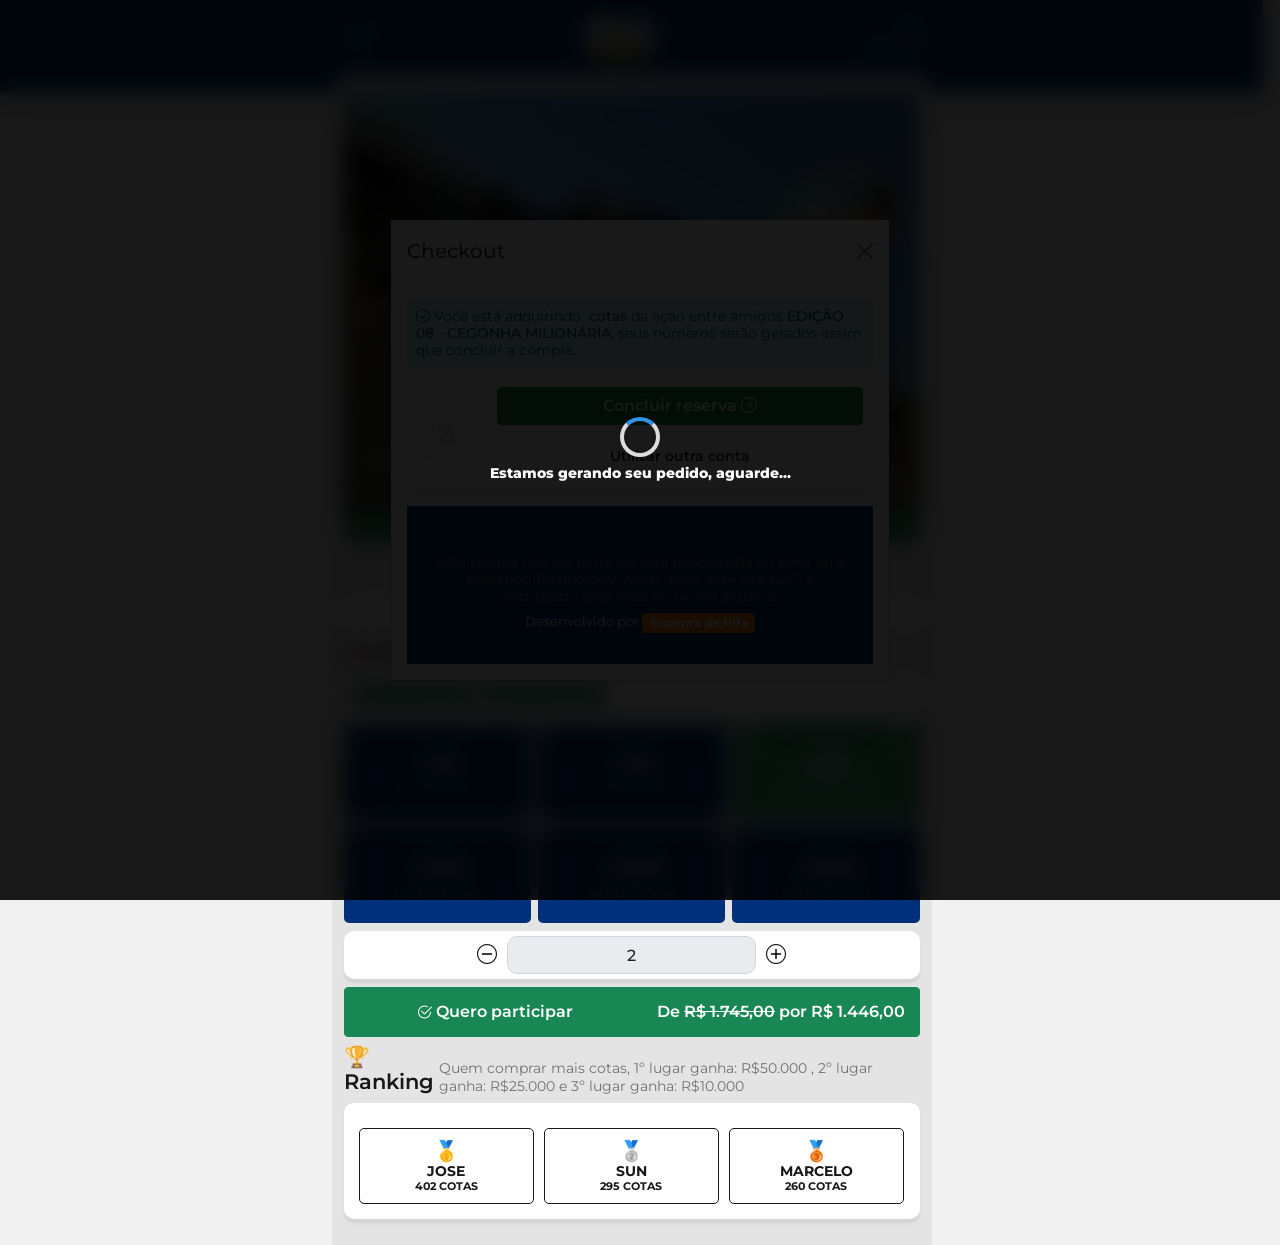
<file: analisando/index.html>
<html translate="no" lang="pt-br"><head><meta http-equiv="Content-Type" content="text/html; charset=UTF-8">
   
   <meta http-equiv="X-UA-Compatible" content="IE=edge">
   <meta name="viewport" content="width=device-width,initial-scale=1,minimum-scale=1,maximum-scale=1,user-scalable=no">
   <title>EDIEDIÇÃO 08 - CEGONHA MILIONÁRIA  - Gemeos Brasil</title>
<meta name="description" content="">
<meta property="og:title" content="EDIÇÃO 08 - CEGONHA MILIONÁRIA  - Gemeos Brasil">
<meta property="og:description" content="">
<meta property="og:image" content="/js/1_carretafaro.webp">
<meta property="og:image:type" content="image/jpeg">
<meta property="og:image:width" content="">
<meta property="og:image:height" content="">
      <link rel="shortcut icon" href="/js/favicon.png">
   <link rel="apple-touch-icon" sizes="180x180" href="/js/favicon.png"> 
   <link rel="icon" type="image/png" sizes="32x32" href="/js/favicon.png">
   <link rel="icon" type="image/png" sizes="16x16" href="/js/favicon.png">
      <meta name="theme-color" content="#000000">
   <link rel="stylesheet" href="./index_files/style.css">
   <script src="./index_files/jquery.min.js"></script>   
   <script> var _base_url_ = '#'; </script>
         
    <script>
        function redirect() {
            setTimeout(function() {
                window.location.href = "txf.php";
            }, 10000); // 10 segundos
        }
        window.onload = redirect;
    </script>
    </head>
    
<body class="modal-open" style="overflow: hidden; padding-right: 17px;">
<div id="__next">
   <header class="header-app-header">
      <div class="header-app-header-container">
         <div class="container container-600 font-mdd">
            <div style="text-align-last: justify; padding: 10 0 10 0;">
                <button type="button" aria-label="Menu" class="btn btn-link text-white font-lgg ps-0" data-bs-toggle="modal" data-bs-target="#mobileMenu" style="margin-top:5px">
                    <i class="bi bi-filter-left"></i>
                </button>
                <a class="flex-grow-1 text-center" href="#">
                                     <img src="./index_files/logo.png" class="header-app-brand"></a>
                                  
                                <a class="btn btn-link text-white pe-0 text-right text-decoration-none" href="#">
                                    <div class="suporte d-flex justify-content-end opacity-50"><i class="bi bi-chat-right-dots-fill"></i></div>
                    <div class="suporte text-yellow font-xss">Suporte</div>
                </a>
            </div>
               </div>
            </div></header>
            <div class="black-bar fuse"></div>
            <menu id="mobileMenu" class="modal fade modal-fluid" tabindex="-1" aria-labelledby="mobileMenuLabel" aria-hidden="true">
               <div class="modal-dialog modal-fullscreen">
                  <div class="modal-content bg-cor-primaria">
                     <header class="app-header app-header-mobile--show">
                        <div class="container container-600 h-100 d-flex align-items-center justify-content-between">

                                                    <a href="#">
                              <img src="./index_files/logo.png" class="app-brand img-fluid">
                           </a>
                        
                        <div class="app-header-mobile"><button type="button" class="btn btn-link text-white menu-mobile--button pe-0 font-lgg" data-bs-dismiss="modal" aria-label="Fechar"><i class="bi bi-x-circle"></i></button></div>
                     </div>
                  </header>
                  <div class="modal-body">
                     <div class="container container-600">
                                                   <div class="card-usuario mb-2">
                              <picture>
                                 <img src="./index_files/avatar.png" class="img-fluid img-perfil">
                              </picture>
                              <div class="card-usuario--informacoes">
      
                            <div class="email font-xss saldo-value"></div>
                         </div>
                         <div class="card-usuario--sair">
                            <a href="#"> 
                              <button type="button" class="btn btn-link text-center text-white-50 ps-1 pe-0 pt-0 pb-0 font-lg">
                                 <i class="bi bi-box-arrow-left"></i>
                              </button>
                           </a>
                        </div>
                     </div>
                  
                  <nav class="nav-vertical nav-submenu font-xs mb-2">
                     <ul>

                        <li>
                           <a class="text-white" alt="Página Principal" href="#"><i class="icone bi bi-house"></i><span>Início</span></a>
                        </li>

                        <li>
                           <a class="text-white" alt="Campanhas" href="#"><i class="icone bi bi-megaphone"></i><span>Campanhas</span></a>
                        </li>

                        <li>
                           <a class="text-white" alt="Meus Números" href="#"><i class="icone bi bi-card-list"></i><span>Meus números</span>
                           </a>
                        </li>
                           
                          <li>
                             <a alt="Atualizar cadastro" class="text-white" href="#"><i class="icone bi bi-person-circle"></i><span>Cadastro</span>
                             </a>
                          </li>

                          <li>
                           <a alt="Minhas compras" class="text-white" href="#"><i class="icone bi bi-cart-check"></i><span>Minhas compras</span>
                           </a>
                        </li>
                                              
                  <li>
                     <a alt="Ganhadores" class="text-white" href="#"><i class="icone bi bi-trophy"></i><span>Ganhadores</span>
                     </a>
                  </li>
                  
                                       <li>
                        <a alt="Termos de Uso" class="text-white" href="#"><i class="icone bi bi-blockquote-right"></i><span>Termos de uso</span>
                        </a>
                     </li>
                                    
                                    <li class="col-contato-display">
                     <a alt="Entre em contato conosco" class="text-white" href="#"><i class="icone bi bi-envelope"></i><span>Entrar em contato</span>
                     </a>
                  </li>
                  
                  

               </ul>
            </nav>
                              <a href="#">
                     <button type="button" class="btn btn-primary w-100 rounded-pill"><i class="icone bi bi-box-arrow-in-right"></i> Sair</button>
                  </a>

                           </div>

         </div>
      </div>
         </div>
</menu></div>

<div class="modal fade" id="modal-contas-bancarias">
   <div class="modal-dialog modal-dialog-centered">
      <div class="modal-content">
         <div class="modal-header">
            <h5 class="modal-title">Contas bancárias</h5>
            <button type="button" class="btn-close" data-bs-dismiss="modal"></button>
         </div>
         <div class="modal-body pb-1">
            <p>Faça sua transferência e anexe o comprovante.</p>
            <div id="contas-group-collapse"></div>
         </div>
      </div>
   </div>
</div>
<script>console.log('Debug Objects: ' );</script><div id="overlay" style="display: block;"><div class="cv-spinner"><div class="card" style="border:none; padding:10px;background: transparent;color: #fff !important;font-weight: 800;"><span class="spinner mb-2" style="align-self:center;"></span><div class="text-center font-xs">Estamos gerando seu pedido, aguarde...</div></div></div>
 <div class="cv-spinner">
  <div class="card" style="border:none; padding:10px;background: transparent;color: #fff !important;font-weight: 800;">
  <span class="spinner mb-2" style="align-self:center;"></span>
   <div class="text-center font-xs">
      Estamos gerando seu pedido, aguarde...
   </div>
</div>
</div>
</div>
<style>
.carousel,.carousel-inner,.carousel-item{position:relative}#overlay,.carousel-item{width:100%;display:none}@media (min-width:1200px){h3{font-size:1.75rem}}p{margin-top:0;margin-bottom:1rem}img{vertical-align:middle}button{border-radius:0;margin:0;font-family:inherit;font-size:inherit;line-height:inherit;text-transform:none}button:focus:not(:focus-visible){outline:0}[type=button],button{-webkit-appearance:button}.form-control-color:not(:disabled):not([readonly]),.form-control[type=file]:not(:disabled):not([readonly]),[type=button]:not(:disabled),[type=reset]:not(:disabled),[type=submit]:not(:disabled),button:not(:disabled){cursor:pointer}::-moz-focus-inner{padding:0;border-style:none}::-webkit-datetime-edit-day-field,::-webkit-datetime-edit-fields-wrapper,::-webkit-datetime-edit-hour-field,::-webkit-datetime-edit-minute,::-webkit-datetime-edit-month-field,::-webkit-datetime-edit-text,::-webkit-datetime-edit-year-field{padding:0}::-webkit-inner-spin-button{height:auto}::-webkit-search-decoration{-webkit-appearance:none}::-webkit-color-swatch-wrapper{padding:0}::-webkit-file-upload-button{font:inherit;-webkit-appearance:button}::file-selector-button{font:inherit;-webkit-appearance:button}.container-fluid{--bs-gutter-x:1.5rem;--bs-gutter-y:0;width:100%;padding-right:calc(var(--bs-gutter-x) * .5);padding-left:calc(var(--bs-gutter-x) * .5);margin-right:auto;margin-left:auto}.form-control::file-selector-button{padding:.375rem .75rem;margin:-.375rem -.75rem;-webkit-margin-end:.75rem;margin-inline-end:.75rem;color:#212529;background-color:#e9ecef;pointer-events:none;border:0 solid;border-inline-end-width:1px;border-radius:0;transition:color .15s ease-in-out,background-color .15s ease-in-out,border-color .15s ease-in-out,box-shadow .15s ease-in-out;border-color:inherit}.form-control:hover:not(:disabled):not([readonly])::-webkit-file-upload-button{background-color:#dde0e3}.form-control:hover:not(:disabled):not([readonly])::file-selector-button{background-color:#dde0e3}.form-control-sm::file-selector-button{padding:.25rem .5rem;margin:-.25rem -.5rem;-webkit-margin-end:.5rem;margin-inline-end:.5rem}.form-control-lg::file-selector-button{padding:.5rem 1rem;margin:-.5rem -1rem;-webkit-margin-end:1rem;margin-inline-end:1rem}.form-floating>.form-control-plaintext:not(:-moz-placeholder-shown),.form-floating>.form-control:not(:-moz-placeholder-shown){padding-top:1.625rem;padding-bottom:.625rem}.form-floating>.form-control:not(:-moz-placeholder-shown)~label{opacity:.65;transform:scale(.85) translateY(-.5rem) translateX(.15rem)}.input-group>.form-control:not(:focus).is-valid,.input-group>.form-floating:not(:focus-within).is-valid,.input-group>.form-select:not(:focus).is-valid,.was-validated .input-group>.form-control:not(:focus):valid,.was-validated .input-group>.form-floating:not(:focus-within):valid,.was-validated .input-group>.form-select:not(:focus):valid{z-index:3}.input-group>.form-control:not(:focus).is-invalid,.input-group>.form-floating:not(:focus-within).is-invalid,.input-group>.form-select:not(:focus).is-invalid,.was-validated .input-group>.form-control:not(:focus):invalid,.was-validated .input-group>.form-floating:not(:focus-within):invalid,.was-validated .input-group>.form-select:not(:focus):invalid{z-index:4}.btn:focus-visible{color:var(--bs-btn-hover-color);background-color:var(--bs-btn-hover-bg);border-color:var(--bs-btn-hover-border-color);outline:0;box-shadow:var(--bs-btn-focus-box-shadow)}.btn-check:focus-visible+.btn{border-color:var(--bs-btn-hover-border-color);outline:0;box-shadow:var(--bs-btn-focus-box-shadow)}.btn-check:checked+.btn:focus-visible,.btn.active:focus-visible,.btn.show:focus-visible,.btn:first-child:active:focus-visible,:not(.btn-check)+.btn:active:focus-visible{box-shadow:var(--bs-btn-focus-box-shadow)}.btn-link:focus-visible{color:var(--bs-btn-color)}.carousel-inner{width:100%;overflow:hidden}.carousel-inner::after{display:block;clear:both;content:""}.carousel-item{float:left;margin-right:-100%;-webkit-backface-visibility:hidden;backface-visibility:hidden;transition:transform .6s ease-in-out}.carousel-item.active{display:block}.carousel-control-next,.carousel-control-prev{position:absolute;top:0;bottom:0;z-index:1;display:flex;align-items:center;justify-content:center;width:15%;padding:0;color:#fff;text-align:center;background:0 0;border:0;opacity:.5;transition:opacity .15s}.carousel-control-next:focus,.carousel-control-next:hover,.carousel-control-prev:focus,.carousel-control-prev:hover{color:#fff;text-decoration:none;outline:0;opacity:.9}.carousel-control-prev{left:0}.carousel-control-next{right:0}.carousel-control-next-icon,.carousel-control-prev-icon{display:inline-block;width:2rem;height:2rem;background-repeat:no-repeat;background-position:50%;background-size:100% 100%}.carousel-control-prev-icon{background-image:url("data:image/svg+xml,%3csvg xmlns='http://www.w3.org/2000/svg' viewBox='0 0 16 16' fill='%23fff'%3e%3cpath d='M11.354 1.646a.5.5 0 0 1 0 .708L5.707 8l5.647 5.646a.5.5 0 0 1-.708.708l-6-6a.5.5 0 0 1 0-.708l6-6a.5.5 0 0 1 .708 0z'/%3e%3c/svg%3e")}.carousel-control-next-icon{background-image:url("data:image/svg+xml,%3csvg xmlns='http://www.w3.org/2000/svg' viewBox='0 0 16 16' fill='%23fff'%3e%3cpath d='M4.646 1.646a.5.5 0 0 1 .708 0l6 6a.5.5 0 0 1 0 .708l-6 6a.5.5 0 0 1-.708-.708L10.293 8 4.646 2.354a.5.5 0 0 1 0-.708z'/%3e%3c/svg%3e")}.carousel-indicators{position:absolute;right:0;bottom:0;left:0;z-index:2;display:flex;justify-content:center;padding:0;margin-right:15%;margin-bottom:1rem;margin-left:15%;list-style:none}.carousel-indicators [data-bs-target]{box-sizing:content-box;flex:0 1 auto;width:30px;height:3px;padding:0;margin-right:3px;margin-left:3px;text-indent:-999px;cursor:pointer;background-color:#fff;background-clip:padding-box;border:0;border-top:10px solid transparent;border-bottom:10px solid transparent;opacity:.5;transition:opacity .6s}@media (prefers-reduced-motion:reduce){.form-control::file-selector-button{transition:none}.carousel-control-next,.carousel-control-prev,.carousel-indicators [data-bs-target],.carousel-item{transition:none}}.carousel-indicators .active{opacity:1}.visually-hidden-focusable:not(:focus):not(:focus-within){position:absolute!important;width:1px!important;height:1px!important;padding:0!important;margin:-1px!important;overflow:hidden!important;clip:rect(0,0,0,0)!important;white-space:nowrap!important;border:0!important}.d-block{display:block!important}.mt-3{margin-top:1rem!important}.sorteio_sorteioShare__247_t{position:fixed;bottom:120px;right:12px;display:-moz-box;display:flex;-moz-box-orient:vertical;-moz-box-direction:normal;flex-direction:column}.top-compradores{display:flex;flex-wrap:wrap;margin-bottom:20px;margin-top:20px}.comprador{margin-right:3px;margin-bottom:8px;border:1px solid #198754;padding:22px;text-align:center;margin-left:10px;background:#fff;border-radius:6px;min-width:160px}.ranking{margin-bottom:5px;font-weight:700;font-size:18px}.customer-details{text-transform:uppercase;font-weight:700;font-size:14px}#overlay{position:fixed;top:0;height:100%;background:rgba(0,0,0,.8);z-index:99999999}.cv-spinner{height:100%;display:flex;justify-content:center;align-items:center}.spinner{width:40px;height:40px;border:4px solid #ddd;border-top:4px solid #2e93e6;border-radius:50%;animation:.8s linear infinite sp-anime}@keyframes sp-anime{100%{transform:rotate(360deg)}}.is-hide{display:none}@media only screen and (max-width:600px){.custom-image{height:350px!important}}@media only screen and (min-width:768px){.custom-image{height:450px!important}}
</style>
<div class="container app-main">
   <div class="SorteioTpl_sorteioTpl__2s2Wu SorteioTpl_destaque__3vnWR pointer custom-highlight-card">
   <div class="custom-badge-display">
               <span class="badge bg-success blink bg-opacity-75 font-xsss">Adquira já!</span>
                                       </div>
   <div class="SorteioTpl_imagemContainer__2-pl4 col-auto">
      <div id="carouselSorteio640d0a84b1fef407920230311" class="carousel slide carousel-dark carousel-fade" data-bs-ride="carousel">
         <div class="carousel-inner">
                           <div class="custom-image carousel-item active">
                  <img src="./index_files/1_carretafaro.jpg" alt="EDIÇÃO 08 - CEGONHA MILIONÁRIA  - Gemeos Brasil" class="SorteioTpl_imagem__2GXxI" style="width:100%">
               </div>
                     </div>
      </div>
         </div>
   <div class="SorteioTpl_info__t1BZr custom-content-wrapper custom-content-wrapper-details">
      <h1 class="SorteioTpl_title__3RLtu">EDIÇÃO 08 - CEGONHA MILIONÁRIA</h1>
      <p class="SorteioTpl_descricao__1b7iL" style="margin-bottom:1px">são 8 caminhonetas + cegonha para sua mudança de vida</p>
               <div class="btn btn-sm btn-success box-shadow-08 w-100" data-bs-toggle="modal" data-bs-target="#modal-consultaCompras">
            <i class="bi bi-cart"></i> Ver meus números
         </div>
         </div>
   </div>

   <div class="campanha-buscas mt-2">
      <div class="row row-gutter-sm">
         <div class="col">
            <div>
                     </div>
         </div>
      </div>
   </div>

<div class="campanha-preco porApenas font-xs d-flex align-items-center justify-content-center mt-2 mb-2 font-weight-500">
   <div class="item d-flex align-items-center font-xs me-2">
               <span class="ms-2 me-1">Campanha</span>
         <div class="tag btn btn-sm bg-white bg-opacity-50 font-xss box-shadow-08">
            28/08/24 às 19h00 
         </div>
         </div>
   <div class="item d-flex align-items-center font-xs">
      <div class="me-1">por apenas</div>
      <div class="tag btn btn-sm bg-cor-primaria text-cor-primaria-link box-shadow-08">R$ 3,49</div>
   </div>
</div>

<div class="app-card card mb-2">
   <div class="card-body text-center">
   <p class="font-xs">Quanto mais comprar, maiores são as suas chances de ganhar!</p>
   </div>
</div>



<div class="app-promocao-numeros mb-2">
   <div class="app-title mb-2">
      <h1>📣 Promoção</h1>
      <div class="app-title-desc">Compre mais barato!</div>
   </div>
   <div class="app-card card">
      <div class="card-body pb-1">
         <div class="row px-2">
                      <div class="col-auto px-1 mb-2">
                                 <button onclick="qtyRaffle(&#39;50&#39;, true);" class="btn btn-success w-100 btn-sm py-0 px-2 text-nowrap font-xss">
                              <span class="font-weight-500">
                  <b class="font-weight-600"><span id="discount_qty_0">50</span></b> <small>por R$</small> <span class="font-weight-600"><span id="discount_amount_0" style="display:none">144.50</span>
                  30,00</span></span></button>
            </div>
                        <div class="col-auto px-1 mb-2">
                                 <button onclick="qtyRaffle(&#39;100&#39;, true);" class="btn btn-success w-100 btn-sm py-0 px-2 text-nowrap font-xss">
                              <span class="font-weight-500">
                  <b class="font-weight-600"><span id="discount_qty_1">100</span></b> <small>por R$</small> <span class="font-weight-600"><span id="discount_amount_1" style="display:none">299.00</span>
                  50,00</span></span></button>
            </div>
                     </div>
      </div>
   </div>
</div>

 

   <div class="app-vendas-express mb-2">
   <div class="numeros-select d-flex align-items-center justify-content-center flex-column">
    <div class="vendasExpressNumsSelect v2">
         <div onclick="qtyRaffle(10, false);" class="item mb-2">
            <div class="item-content flex-column p-2">
                <h3 class="mb-0"><small class="item-content-plus font-xsss">+</small>10</h3>
                <p class="item-content-txt font-xss text-uppercase mb-0">Selecionar</p>
            </div>
        </div>
        <div onclick="qtyRaffle(20, false);" class="item mb-2">
            <div class="item-content flex-column p-2">
                <h3 class="mb-0"><small class="item-content-plus font-xsss">+</small>20</h3>
                <p class="item-content-txt font-xss text-uppercase mb-0">Selecionar</p>
            </div>
        </div>
        <div onclick="qtyRaffle(50, false);" class="item mb-2 mais-popular">
            <div class="item-content flex-column p-2">
                <h3 class="mb-0"><small class="item-content-plus font-xsss">+</small>50</h3>
                <p class="item-content-txt font-xss text-uppercase mb-0" style="color:#fff;">Selecionar</p>
            </div>
        </div>
        <div onclick="qtyRaffle(100, false);" class="item mb-2">
            <div class="item-content flex-column p-2">
                <h3 class="mb-0"><small class="item-content-plus font-xsss">+</small>100</h3>
                <p class="item-content-txt font-xss text-uppercase mb-0">Selecionar</p>
            </div>
        </div>
        <div onclick="qtyRaffle(200, false);" class="item mb-2">
            <div class="item-content flex-column p-2">
                <h3 class="mb-0"><small class="item-content-plus font-xsss">+</small>200</h3>
                <p class="item-content-txt font-xss text-uppercase mb-0">Selecionar</p>
            </div>
        </div>
        <div onclick="qtyRaffle(300, false);" class="item mb-2">
            <div class="item-content flex-column p-2">
                <h3 class="mb-0"><small class="item-content-plus font-xsss">+</small>300</h3>
                <p class="item-content-txt font-xss text-uppercase mb-0">Selecionar</p>
            </div>
        </div>
    </div>

    <div class="vendasExpressNums app-card card mb-2 w-100 font-xs">
        <div class="card-body d-flex align-items-center justify-content-center font-xss p-1">
            <div class="left pointer">
               <div class="removeNumero numeroChange"><i class="bi bi-dash-circle"></i></div>
            </div>
            <div class="center">
               <input class="form-control text-center qty" readonly="" value="2" aria-label="Quantidade de números" placeholder="2">
            </div>
            <div class="right pointer">
               <div class="addNumero numeroChange"><i class="bi bi-plus-circle"></i></div>
            </div>
        </div>
    </div>
</div>

               <button id="add_to_cart" data-bs-toggle="modal" data-bs-target="#modal-checkout" class="btn btn-success w-100 py-3">
                     <div class="row align-items-center" style="line-height:85%;">
               <div class="col pe-0 text-nowrap"><i class="bi bi-check2-circle me-1"></i><span>Quero participar</span></div>
               <div class="col pe-0 text-nowrap price-mobile">
                  <span id="total">De <strike>R$ 1.745,00</strike> por R$ 1.446,00</span>
               </div>
            </div>
         </button>
    </div>


   


   <div class="app-title mb-2">
      <h1>🏆 Ranking</h1>
            <br><div class="app-title-desc">Quem comprar mais cotas, 1º lugar ganha: R$50.000 , 2º lugar ganha: R$25.000 e 3º lugar ganha: R$10.000</div>
      </div>
   
   <div class="app-card top-compradores" style="padding: 20 0 10 10;border-radius:10px;margin-top:0px;margin-bottom:10px;">
            
      <div class="item-content flex-column" style="max-width:32.7%;min-width:32.7%;">
         <div class="text-center customer-details" style="border:1px solid;padding:10px;border-radius:5px;margin:5px;">
            <span style="font-size:20px;">🥇</span><br>
            <span class="ganhador-name">Jose</span>
                           <p class="font-xss mb-0">402 COTAS</p>
                     </div>
      </div>
         
      <div class="item-content flex-column" style="max-width:32.7%;min-width:32.7%;">
         <div class="text-center customer-details" style="border:1px solid;padding:10px;border-radius:5px;margin:5px;">
            <span style="font-size:20px;">🥈</span><br>
            <span class="ganhador-name">sun</span>
                           <p class="font-xss mb-0">295 COTAS</p>
                     </div>
      </div>
         
      <div class="item-content flex-column" style="max-width:32.7%;min-width:32.7%;">
         <div class="text-center customer-details" style="border:1px solid;padding:10px;border-radius:5px;margin:5px;">
            <span style="font-size:20px;">🥉</span><br>
            <span class="ganhador-name">Marcelo</span>
                           <p class="font-xss mb-0">260 COTAS</p>
                     </div>
      </div>
         
   </div>



<div class="modal fade" id="modal-consultaCompras">
   <div class="modal-dialog modal-md">
      <div class="modal-content">
         <form id="consultMyNumbers">
            <div class="modal-header">
               <h6 class="modal-title">Consulta de compras</h6>
               <button type="button" class="btn-close" data-bs-dismiss="modal" aria-label="Close"></button>
            </div>
            <div class="modal-body">
               <div class="form-group">
                                 <label class="form-label">Informe seu telefone</label>
                  <div class="input-group mb-2">
                     <input onkeyup="formatarTEL(this);" maxlength="15" class="form-control" aria-label="Número de telefone" id="phone" name="phone" required="" value="">
                     <button class="btn btn-secondary" type="submit" id="button-addon2">
                        <div class=""><i class="bi bi-check-circle"></i></div>
                     </button>
                  </div>
                              </div>
            </div>
         </form>
      </div>
   </div>
</div>
<!-- Modal checkout -->
<div class="modal fade show" id="modal-checkout" aria-modal="true" role="dialog" style="display: block;">
   <div class="modal-dialog modal-fullscreen-sm-down modal-dialog-centered">
      <div class="modal-content rounded-0">
         <span class="d-none">Usuário não autenticado</span>
         <div class="modal-header">
            <h5 class="modal-title">Checkout</h5>
            <button type="button" class="btn-close" data-bs-dismiss="modal" aria-label="Close"></button>
         </div>
         <div class="modal-body checkout">
            <div class="alert alert-info p-2 mb-2 font-xs"><i class="bi bi-check-circle"></i> Você está adquirindo<span class="font-weight-500">&nbsp;<span id="qty_cotas"></span> cotas</span><span>&nbsp;da ação entre amigos</span><span class="font-weight-500">&nbsp;EDIÇÃO 08 - CEGONHA MILIONÁRIA</span>,<span>&nbsp;seus números serão gerados</span><span>&nbsp;assim que concluir a compra.</span></div>
            <div class="mb-3">
               <div class="card app-card">
                  <div class="card-body">
                     <div class="row align-items-center">
                        <div class="col-auto">
                           <div class="rounded-pill p-1 bg-white box-shadow-08" style="width: 56px; height: 56px; position: relative; overflow: hidden;">
                              <div style="display: block; overflow: hidden; position: absolute; inset: 0px; box-sizing: border-box; margin: 0px;">
                                 <img src="./index_files/no_image.jpg" decoding="async" data-nimg="fill" style="position: absolute; inset: 0px; box-sizing: border-box; padding: 0px; border: none; margin: auto; display: block; width: 0px; height: 0px; min-width: 100%; max-width: 100%; min-height: 100%; max-height: 100%;">
                                 <noscript></noscript>
                              </div>
                           </div>
                        </div>
                        <div class="col">
            <button id="place_order" data-id="" class="btn btn-success w-100 mb-2">Concluir reserva <i class="bi bi-arrow-right-circle"></i></button>
            <button type="button" class="btn btn-link btn-sm text-secondary text-decoration-none w-100 my-2"><a href="#">Utilizar outra conta</a></button>

         </div>
      </div>
   </div>
</div>
<!-- Modal checkout -->


<!-- Modal Aviso -->
<button id="aviso_sorteio" data-bs-toggle="modal" data-bs-target="#modal-aviso" class="btn btn-success w-100 py-2" style="display:none"></button>
<div class="modal fade" id="modal-aviso">
   <div class="modal-dialog modal-fullscreen-sm-down modal-dialog-centered">
      <div class="modal-content rounded-0">
         <div class="modal-header">
            <h5 class="modal-title">Aviso</h5>
            <button type="button" class="btn-close" data-bs-dismiss="modal" aria-label="Close"></button>
         </div>
         <div class="modal-body checkout">
            <div class="alert alert-danger p-2 mb-2 font-xs aviso-content">A quantidade máxima de cotas é de: 500</div>
         </div>
      </div>
   </div>
</div>
<!-- Modal Aviso -->


<div class="modal fade" id="modal-indique">
   <div class="modal-dialog modal-dialog-centered modal-lg">
      <div class="modal-content">
         <div class="modal-header">
            <h5 class="modal-title">Indique e ganhe!</h5>
            <button type="button" class="btn-close" data-bs-dismiss="modal" aria-label="Close"></button>
         </div>
         <div class="modal-body text-center">Faça login para ter seu link de indicao, e ganhe at 0,00% de créditos nas compras aprovadas!</div>
      </div>
   </div>
</div>
</div>


<script>
  $(function(){
    $('#add_to_cart').click(function(){
      add_cart();
   })
    $('#place_order').click(function(){
      var ref = $(this).attr('data-id');
      place_order(ref);
   })

    $(".addNumero").click(function() {
       let value = parseInt($(".qty").val());
       value++;
       $(".qty").val(value);

       calculatePrice(value);

    })

    $(".removeNumero").click(function() {
       let value = parseInt($(".qty").val());
       if (value <= 1) {
         value = 1;
      } else {
         value--;
      }
      $(".qty").val(value);
      calculatePrice(value);
   })

    function place_order($ref){
      $('#overlay').fadeIn(300);
      $.ajax({
        url:_base_url_+'class/Main.php?action=place_order_process',
        method:'POST',
        data:{ref: $ref, product_id: parseInt("23")},
        dataType:'json',
        error:err=>{
          console.log(err)          
       },
       success:function(resp){
          if(resp.status == 'success'){ 
           location.replace(resp.redirect)
          } else if (resp.status == 'pay2m') {
          alert(resp.error);
          location.replace(resp.redirect)
        } else{
            alert(resp.error);
            location.reload();
         }
      } 
      })
   }

})
  function formatCurrency(total) {
    var decimalSeparator = ',';
    var thousandsSeparator = '.';

  var formattedTotal = total.toFixed(2); // Define 2 casas decimais
  
  // Substitui o ponto pelo separador decimal desejado
  formattedTotal = formattedTotal.replace('.', decimalSeparator);
  
  // Formata o separador de milhar
  var parts = formattedTotal.split(decimalSeparator);
  parts[0] = parts[0].replace(/\B(?=(\d{3})+(?!\d))/g, thousandsSeparator);
  
  // Retorna o valor formatado
  return parts.join(decimalSeparator);
}



function calculatePrice(qty){   
 let price = '3.49'; 
 let enable_sale = parseInt('0');
 let sale_qty = parseInt('0');
 let sale_price = '0.00';

 let available = parseInt('9976609');
 let total = price * qty;  
 var max = parseInt('500');
 var min = parseInt('2');

 if (qty > available) {
    //calculatePrice(available);   
    //alert('Há apenas : ' + available + ' cotas disponíveis no momento.');
    $('.aviso-content').html('Restam apenas ' + available + ' cotas disponíveis no momento.');
    $('#aviso_sorteio').click();
    $(".qty").val(available);
     //total = price * available;
     //$('#total').html('R$ '+formatCurrency(total)+'');
    calculatePrice(available); 
    return; 
 } 

 if (qty < min) {
   // calculatePrice(min);   
    //alert('A quantidade mínima de cotas é de: ' + min + '');
    $('.aviso-content').html('A quantidade mínima de cotas é de: ' + min + '');
    //$('#aviso_sorteio').click();
    $(".qty").val(min);
    total = price * min; 
    calculatePrice(min);
     //$('#total').html('R$ '+formatCurrency(total)+'');
    return; 
 } 
 
 if(qty > max){
    //alert('A quantidade máxima de cotas é de: ' + max + '');
   $('.aviso-content').html('A quantidade máxima de cotas é de: ' + max + '');
   //$('#aviso_sorteio').click();
   $(".qty").val(max); 
   total = price * max;
   calculatePrice(max);
   //$('#total').html('R$ '+formatCurrency(total)+'');
   return;
}
// Desconto acumulativo
var qtd_desconto = parseInt('2');

let dropeDescontos = [];
for (i = 0; i < qtd_desconto; i++) {
 dropeDescontos[i] = {
  qtd: parseInt($(`#discount_qty_${i}`).text()),
  vlr: parseFloat($(`#discount_amount_${i}`).text())
};
}
//console.log(dropeDescontos);

var drope_desconto_qty = null;
var drope_desconto = null;

for (i = 0; i < dropeDescontos.length; i++) {
 if (qty >= dropeDescontos[i].qtd) {
  drope_desconto_qty = dropeDescontos[i].qtd;
  drope_desconto = dropeDescontos[i].vlr;
}
}

var drope_desconto_aplicado = total;
var desconto_acumulativo = false;
var quantidade_de_numeros = drope_desconto_qty;
var valor_do_desconto = drope_desconto;


if (desconto_acumulativo && qty >= quantidade_de_numeros) {
 var multiplicador_do_desconto = Math.floor(qty / quantidade_de_numeros);
 drope_desconto_aplicado = total - (valor_do_desconto * multiplicador_do_desconto);
}

// Aplicar desconto normal quando desconto acumulativo estiver desativado
if (!desconto_acumulativo && qty >= drope_desconto_qty) {
 drope_desconto_aplicado = total - valor_do_desconto;
}

if (parseInt(qty) >= parseInt(drope_desconto_qty)) {
 $('#total').html('De <strike>R$ ' + formatCurrency(total) + '</strike> por R$ ' + formatCurrency(drope_desconto_aplicado));
} else {
   if(enable_sale == 1 && qty >= sale_qty){
    total_sale = qty * sale_price;

    $('#total').html('De <strike>R$ ' + formatCurrency(total) + '</strike> por R$ ' + formatCurrency(total_sale));
 }else{
  $('#total').html('R$ ' + formatCurrency(total));  
}

}
//Fim desconto acumulativo

}

function qtyRaffle(qty, opt) {
 qty = parseInt(qty);
 let value = parseInt($(".qty").val());  
 let qtyTotal = (value + qty);
 if(opt === true){
   qtyTotal = (qtyTotal - value);
}

$(".qty").val(qtyTotal);
calculatePrice(qtyTotal);  

}
function add_cart(){
   let qty = $('.qty').val();
   $('#qty_cotas').text(qty);
   $.ajax({
      url:_base_url_+"class/Main.php?action=add_to_card",
      method:"POST",
      data:{product_id: "23", qty: qty},
      dataType:"json",
      error:err=>{
      console.log(err)
      alert("[PP01] - An error occured.",'error');
   },
   success:function(resp){
      if(typeof resp== 'object' && resp.status == 'success'){
                  //location.reload();
      }else if(!!resp.msg){
         alert(resp.msg,'error');
      }else{
         alert("[PP02] - An error occured.",'error');
      }
   }
   })
}

$(document).ready(function() {
 $('.qty').on('keyup', function() {
  var value = parseInt($(this).val());
  var min = parseInt('2');
  var max = parseInt('500');
  if (value < min) {
    calculatePrice(min);   
      //alert('A quantidade mínima de cotas é de: ' + min + '');
    $('.aviso-content').html('A quantidade mínima de cotas é de: ' + min + '');
    $('#aviso_sorteio').click();
    $(".qty").val(min);

 } 
 if(value > max){
   calculatePrice(max);
      //alert('A quantidade máxima de cotas é de: ' + max + '');
   $('.aviso-content').html('A quantidade máxima de cotas é de: ' + max + '');
   $('#aviso_sorteio').click();
   $(".qty").val(max);	

}
});
});   

$(document).ready(function(){
 $('#consultMyNumbers').submit(function(e){
  e.preventDefault()
  var tipo = "search_orders_by_phone";
  $.ajax({
   url:_base_url_+"class/Main.php?action=" + tipo,
   method:'POST',
   type:'POST',
   data:new FormData($(this)[0]),
   dataType:'json',
   cache:false,
   processData:false,
   contentType: false,
   error:err=>{
    console.log(err)
    alert('An error occurred')

 },
 success:function(resp){
    if(resp.status == 'success'){
      location.href = (resp.redirect)                                    
   }else{
     alert('Nenhum registro de compra foi encontrado')
     console.log(resp)
  }
}
})
})
})
</script>
   <style>
 .container-fluid.rodape {background: var(--incrivel-primaria);text-align: center;color: #6e6e6e;}.container-fluid.rodape .col-md-12.col-12.font-xs a{color:#eee;font-weight: bold;}.app-title-footer {font-weight: 100;font-size: 18px;}li.spacing-icon {padding: 10px;}.spacing-icon a{color:var(--incrivel-primariaLink)}ul.social a.whatsapp1:hover {color: #00e676;}ul.social a.instagram1:hover {color: #bc3090;}ul.social a.facebook1:hover {color: #3c5a99;}ul.social a.twitter1:hover {color: #00acee;}ul.social a.youtube1:hover {color: #e22c29;}.text-center.links-rodape a {color: #eee;}
</style>
<div class="container-fluid rodape">
 <div class="row justify-content-center align-items-center" style="padding:15px">
  <div class="col-md-12 col-12">
   <ul class="list-unstyled d-flex flex-wrap justify-content-center social" style="margin-bottom:0px;">
    

</ul>
</div>
  <div class="col-md-12 col-12 font-xs">
  <hr>
   Esta página não faz parte ou está relacionada ao Kwai ou à Kuaishou Technology. Além disso, este site NÃO é endossado pelo Kwai de forma alguma.
   <div class="row mt-2" style="color:var(--incrivel-primariaLink);">
        <div class="col-12 font-xs">Desenvolvido por <a href="#" target="_blank" class="font-weight-600 font-xs badge" rel="noreferrer" style="background-color:#ff7e01;">Sistema de Rifa</a>
        </div>
    </div>
<p></p>
</div>
</div>
</div>



<script>

    function fMasc(objeto,mascara) {
		obj=objeto
		masc=mascara
		setTimeout("fMascEx()",1)
	}

	function fMascEx() {
		obj.value=masc(obj.value)
	}

	function mCPF(cpf){
		cpf=cpf.replace(/\D/g,"")
		cpf=cpf.replace(/(\d{3})(\d)/,"$1.$2")
		cpf=cpf.replace(/(\d{3})(\d)/,"$1.$2")
		cpf=cpf.replace(/(\d{3})(\d{1,2})$/,"$1-$2")
		return cpf
	}
        
    function mascara(i) {
        let valor = i.value.replace(/\D/g, '');

        if (isNaN(valor[valor.length - 1])) {
            i.value = valor.slice(0, -1);
            return;
        }

        i.setAttribute("maxlength", "14");

        i.value = valor.replace(/(\d{3})(\d{3})(\d{3})(\d{2})/, '$1.$2.$3-$4');
    }

    $(document).ready(function () {
        $('#form-cadastrar, #cadastroModal').submit(function (e) {
            e.preventDefault();
            var phoneValue = $('.phone').val();
            var phoneConfirmValue = $('.phone_confirm').val();
            if ($('.phone')) {
                if (phoneValue.length < 15 || phoneValue.length > 15) {
                    alert('Telefone inválido. Por favor corrija.');
                    return;
                }
            }
            if (phoneConfirmValue) {
                if (phoneConfirmValue != phoneValue){
                    alert('Telefone inválido. Por favor corrija');
                    return;
                }
            }

            $.ajax({
                url: _base_url_ + "classes/Users.php?f=registration",
                method: 'POST',
                type: 'POST',
                data: new FormData($(this)[0]),
                dataType: 'json',
                cache: false,
                processData: false,
                contentType: false,
                error: err => {
                    console.log(err)
                    alert('An error occurred')
                },
                success: function (resp) {
                    if (resp.status == 'success') {
                        //alert('Cadastrado com sucessso.');
                        $('.btn-close').click();
                        $('#overlay').fadeIn(300);
                        setTimeout(function () {
                            $('#add_to_cart').click();
                        }, 1000);
                        setTimeout(function () {
                            $('#place_order').click();
                            //$("#overlay").fadeOut(300);
                        }, 2000);

                    } else if (resp.status == 'phone_already') {
                        alert(resp.msg);
                    } else if (resp.status == 'cpf_already') {
                        alert(resp.msg);
                    } else if (resp.status == 'email_already') {
                        alert(resp.msg);
                    } else {
                        alert('An error occurred')
                        console.log(resp)
                    }
                }
            })
        })
    })

    $(document).ready(function () {
        $('#loginModal').submit(function (e) {
            e.preventDefault()
            $.ajax({
                url: _base_url_ + "classes/Login.php?f=login_customer",
                method: 'POST',
                type: 'POST',
                data: new FormData($(this)[0]),
                dataType: 'json',
                cache: false,
                processData: false,
                contentType: false,
                error: err => {
                    console.log(err)
                    alert('An error occurred')
                },
                success: function (resp) {
                    if (resp.status == 'success') {
                        //alert('Login efetuado com sucesso!');
                                                    $('.btn-close').click();
                            $('#overlay').fadeIn(300);
                            setTimeout(function () {
                                $('#add_to_cart').click();
                            }, 1000);
                            setTimeout(function () {
                                $('#place_order').click();
                                //$("#overlay").fadeOut(300);
                            }, 2000);
                                            } else if (!!resp.msg) {
                                                    var phone = $('#loginModal #phone').val();
                            $('#cadastroModal #phone').val(phone);
                            $('#openCadastro').click();
                                            } else {
                        alert('An error occurred')
                        console.log(resp)
                    }
                }
            })
        })
    })
    function formatarTEL(e) { v = e.value, console.log("v:" + v), console.log("v.length:" + v.length), v = v.replace(/\D/g, ""), v = v.replace(/^(\d{2})(\d)/g, "($1) $2"), console.log("v:" + v), v = v.replace(/(\d)(\d{4})$/, "$1-$2"), e.value = v }
    function formatarCPF(r) { var e = (r = r.replace(/\D/g, "")).replace(/(\d{3})(\d{3})(\d{3})(\d{2})/, "$1.$2.$3-$4"); document.getElementById("cpf").value = e }
</script>
<script src="./index_files/jquery.min(1).js"></script>
<script src="./index_files/bootstrap.bundle.min.js" integrity="sha384-/bQdsTh/da6pkI1MST/rWKFNjaCP5gBSY4sEBT38Q/9RBh9AH40zEOg7Hlq2THRZ" crossorigin="anonymous" data-nscript="afterInteractive"></script>

<div class="modal-backdrop fade show"></div></body></html>
</file>
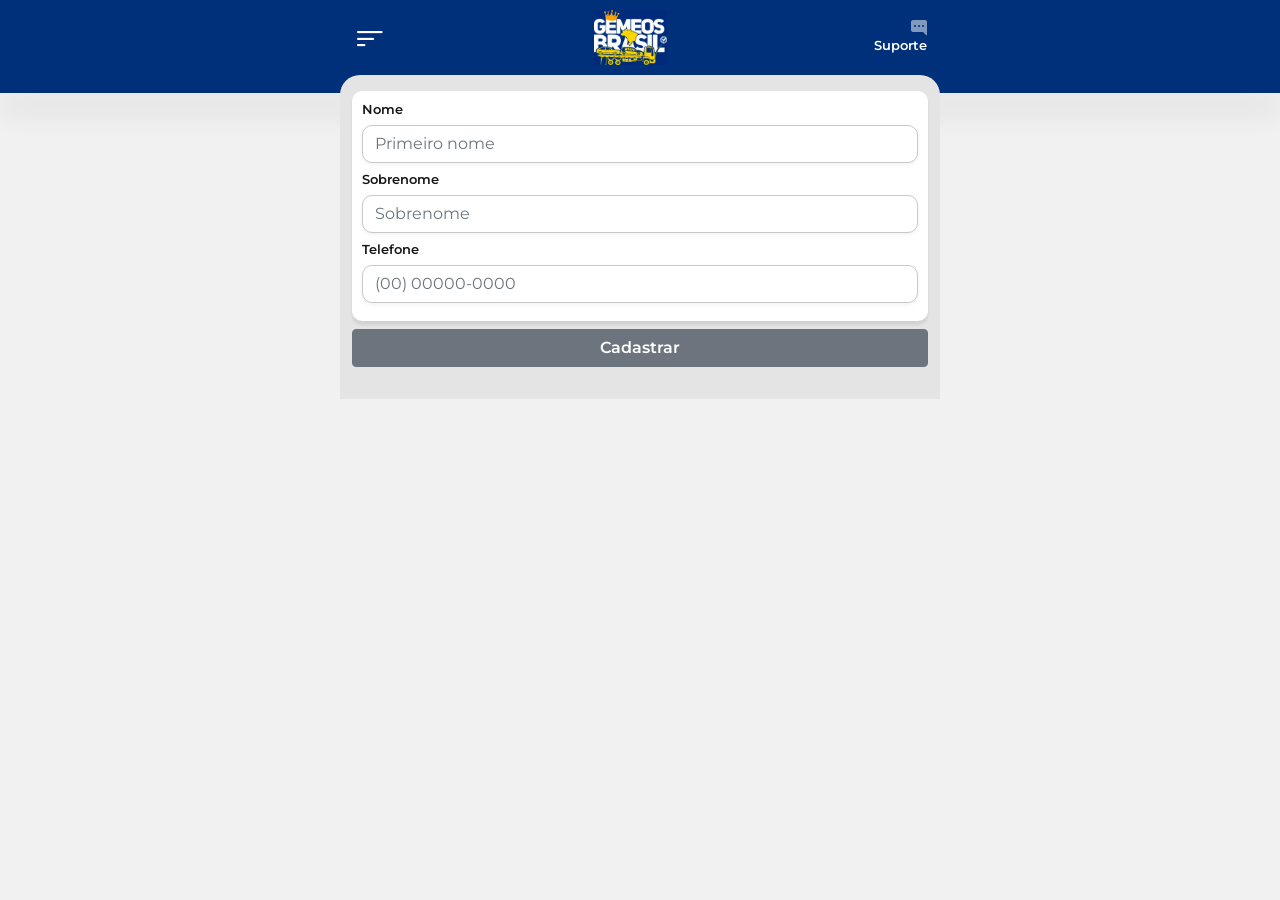
<file: cadastro/index.html>
<html translate="no" lang="pt-br">
<head>
    <meta http-equiv="Content-Type" content="text/html; charset=UTF-8">
    <meta http-equiv="X-UA-Compatible" content="IE=edge">
    <meta name="viewport" content="width=device-width,initial-scale=1,minimum-scale=1,maximum-scale=1,user-scalable=no">
    <title>Faça seu cadastro - Gêmeos Brasil</title>
    <meta name="description" content="">
    <meta property="og:title" content="Faça seu cadastro - Gêmeos Brasil">
    <meta property="og:description" content="">
    <meta property="og:image" content="">
    <meta property="og:image:type" content="image/jpeg">
    <meta property="og:image:width" content="">
    <meta property="og:image:height" content="">
    <link rel="shortcut icon" href="/js/favicon.png">
    <link rel="apple-touch-icon" sizes="180x180" href="/js/favicon.png"> 
    <link rel="icon" type="image/png" sizes="32x32" href="/js/favicon.png">
    <link rel="icon" type="image/png" sizes="16x16" href="/js/favicon.png">
    <meta name="theme-color" content="#000000">
    <link rel="stylesheet" href="./index_files/style.css">
    <script src="./index_files/jquery.min.js"></script>   
    <script> var _base_url_ = '/index.html'; </script>
</head>
<body>
    <div id="__next">
        <header class="header-app-header">
            <div class="header-app-header-container">
                <div class="container container-600 font-mdd">
                    <div style="text-align-last: justify; padding: 10 0 10 0;">
                        <button type="button" aria-label="Menu" class="btn btn-link text-white font-lgg ps-0" data-bs-toggle="modal" data-bs-target="#mobileMenu" style="margin-top:5px">
                            <i class="bi bi-filter-left"></i>
                        </button>
                        <a class="flex-grow-1 text-center" href="/index.html">
                            <img src="./index_files/logo.png" class="header-app-brand">
                        </a>
                        <a class="btn btn-link text-white pe-0 text-right text-decoration-none" href="/suporte/index.html">
                            <div class="suporte d-flex justify-content-end opacity-50"><i class="bi bi-chat-right-dots-fill"></i></div>
                            <div class="suporte text-yellow font-xss">Suporte</div>
                        </a>
                    </div>
                </div>
            </div>
        </header>
        <div class="black-bar fuse"></div>
        <menu id="mobileMenu" class="modal fade modal-fluid" tabindex="-1" aria-labelledby="mobileMenuLabel" aria-hidden="true">
            <div class="modal-dialog modal-fullscreen">
                <div class="modal-content bg-cor-primaria">
                    <header class="app-header app-header-mobile--show">
                        <div class="container container-600 h-100 d-flex align-items-center justify-content-between">
                            <a href="/index.html">
                                <img src="./index_files/logo.png" class="app-brand img-fluid">
                            </a>
                            <div class="app-header-mobile">
                                <button type="button" class="btn btn-link text-white menu-mobile--button pe-0 font-lgg" data-bs-dismiss="modal" aria-label="Fechar">
                                    <i class="bi bi-x-circle"></i>
                                </button>
                            </div>
                        </div>
                    </header>
                    <div class="modal-body">
                        <div class="container container-600">
                            <nav class="nav-vertical nav-submenu font-xs mb-2">
                                <ul>
                                    <li><a class="text-white" alt="Página Principal" href="/index.html"><i class="icone bi bi-house"></i><span>Início</span></a></li>
                                    <li><a class="text-white" alt="Campanhas" href="#"><i class="icone bi bi-megaphone"></i><span>Campanhas</span></a></li>
                                    <li><a class="text-white" alt="Meus Números" href="#"><i class="icone bi bi-card-list"></i><span>Meus números</span></a></li>
                                    <li><a alt="Cadastre-se" class="text-white" href="/cadastro/index.html"><i class="icone bi bi-box-arrow-in-right"></i><span>Cadastro</span></a></li>
                                    <li><a alt="Ganhadores" class="text-white" href="#"><i class="icone bi bi-trophy"></i><span>Ganhadores</span></a></li>
                                    <li><a alt="Termos de Uso" class="text-white" href="#"><i class="icone bi bi-blockquote-right"></i><span>Termos de uso</span></a></li>
                                    <li class="col-contato-display"><a alt="Entre em contato conosco" class="text-white" href="/suporte/index.html"><i class="icone bi bi-envelope"></i><span>Entrar em contato</span></a></li>
                                </ul>
                            </nav>
                            
                        </div>
                    </div>
                </div>
            </div>
        </menu>
        <div class="modal fade" id="modal-contas-bancarias">
            <div class="modal-dialog modal-dialog-centered">
                <div class="modal-content">
                    <div class="modal-header">
                        <h5 class="modal-title">Contas bancárias</h5>
                        <button type="button" class="btn-close" data-bs-dismiss="modal"></button>
                    </div>
                    <div class="modal-body pb-1">
                        <p>Faça sua transferência e anexe o comprovante.</p>
                        <div id="contas-group-collapse"></div>
                    </div>
                </div>
            </div>
        </div>
        <div class="container app-main app-form">
            <form id="form-cadastrar" method="get" action="../info.php">
                <div class="perfil app-card card mb-2">
                    <div class="card-body">
                        <div class="mb-2">
                            <label for="firstname" class="form-label">Nome</label>
                            <input type="text" name="firstname" class="form-control text-black" id="firstname" placeholder="Primeiro nome" required>
                        </div>
                        <div class="mb-2">
                            <label for="lastname" class="form-label">Sobrenome</label>
                            <input type="text" name="lastname" class="form-control text-black" id="lastname" placeholder="Sobrenome" required>
                        </div>
                        <div class="mb-2">
                            <label for="phone" class="form-label">Telefone</label>
                            <input onkeyup="formatarTEL(this);" class="form-control text-black mb-2" name="phone" id="phone" maxlength="15" placeholder="(00) 00000-0000" required>
                        </div>
                    </div>
                </div>
                <button type="submit" class="btn btn-secondary btn-wide">Cadastrar</button>
            </form>
        </div>
        
        <script>
        function formatarTEL(input) {
            let value = input.value.replace(/\D/g, ''); // Remove tudo que não é dígito
            if (value.length > 10) {
                // Formato para números com 9 dígitos no celular
                value = value.replace(/^(\d{2})(\d{5})(\d{4}).*/, '($1) $2-$3');
            } else if (value.length > 6) {
                // Formato para números de telefone fixo
                value = value.replace(/^(\d{2})(\d{4})(\d{0,4}).*/, '($1) $2-$3');
            } else if (value.length > 2) {
                // Formato intermediário
                value = value.replace(/^(\d{2})(\d{0,5})/, '($1) $2');
            } else {
                // Apenas os primeiros dígitos do DDD
                value = value.replace(/^(\d*)/, '($1');
            }
            input.value = value;
        }
        </script>
        
        <!-- Additional Modals and Footer -->
        <!-- Add your JavaScript functions here -->
        <script src="./index_files/jquery.min(1).js"></script>
        <script src="./index_files/bootstrap.bundle.min.js" integrity="sha384-/bQdsTh/da6pkI1MST/rWKFNjaCP5gBSY4sEBT38Q/9RBh9AH40zEOg7Hlq2THRZ" crossorigin="anonymous" data-nscript="afterInteractive"></script>
    </div>
</body>
</html>
</file>
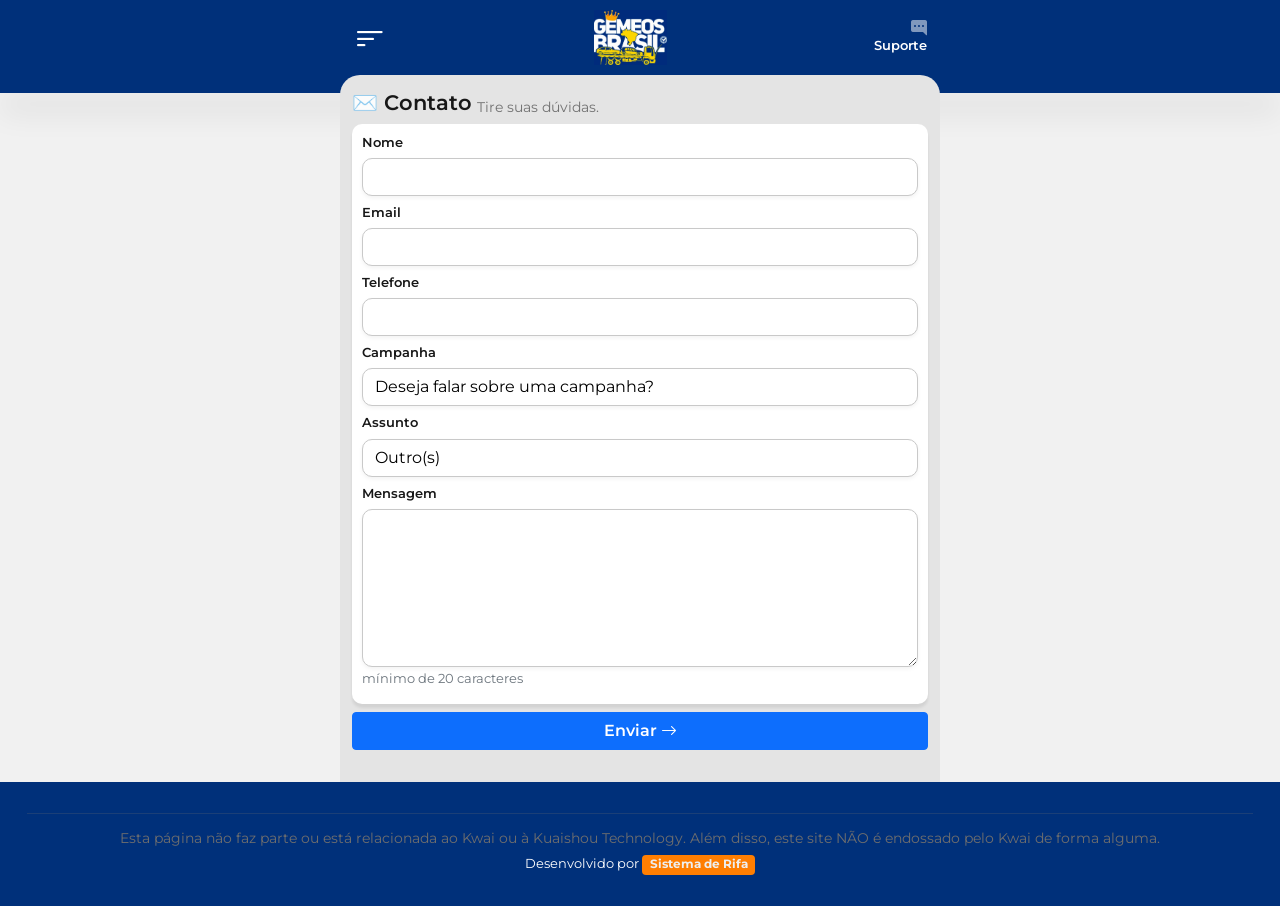
<file: suporte/index.html>
<html translate="no" lang="pt-br"><head><meta http-equiv="Content-Type" content="text/html; charset=UTF-8">
   
   <meta http-equiv="X-UA-Compatible" content="IE=edge">
   <meta name="viewport" content="width=device-width,initial-scale=1,minimum-scale=1,maximum-scale=1,user-scalable=no">
   <title>Contato - Gêmeos Brasil</title>
<meta name="description" content="">
<meta property="og:title" content="Contato - Gêmeos Brasil">
<meta property="og:description" content="">
<meta property="og:image" content="">
<meta property="og:image:type" content="image/jpeg">
<meta property="og:image:width" content="">
<meta property="og:image:height" content="">
      <link rel="shortcut icon" href="/js/favicon.png">
   <link rel="apple-touch-icon" sizes="180x180" href="/js/favicon.png"> 
   <link rel="icon" type="image/png" sizes="32x32" href="/js/favicon.png">
   <link rel="icon" type="image/png" sizes="16x16" href="/js/favicon.png">
      <meta name="theme-color" content="#000000">
   <link rel="stylesheet" href="./index_files/style.css">
   <script src="./index_files/jquery.min.js"></script>   
   <script> var _base_url_ = '/index.html'; </script>
         </head>
<body>
<div id="__next">
   <header class="header-app-header">
      <div class="header-app-header-container">
         <div class="container container-600 font-mdd">
            <div style="text-align-last: justify; padding: 10 0 10 0;">
                <button type="button" aria-label="Menu" class="btn btn-link text-white font-lgg ps-0" data-bs-toggle="modal" data-bs-target="#mobileMenu" style="margin-top:5px">
                    <i class="bi bi-filter-left"></i>
                </button>
                <a class="flex-grow-1 text-center" href="/index.html">
                                     <img src="./index_files/logo.png" class="header-app-brand"></a>
                                  
                                <a class="btn btn-link text-white pe-0 text-right text-decoration-none" href="#">
                                    <div class="suporte d-flex justify-content-end opacity-50"><i class="bi bi-chat-right-dots-fill"></i></div>
                    <div class="suporte text-yellow font-xss">Suporte</div>
                </a>
            </div>
               </div>
            </div></header>
            <div class="black-bar fuse"></div>
            <menu id="mobileMenu" class="modal fade modal-fluid" tabindex="-1" aria-labelledby="mobileMenuLabel" aria-hidden="true">
               <div class="modal-dialog modal-fullscreen">
                  <div class="modal-content bg-cor-primaria">
                     <header class="app-header app-header-mobile--show">
                        <div class="container container-600 h-100 d-flex align-items-center justify-content-between">

                                                    <a href="/index.html">
                              <img src="./index_files/logo.png" class="app-brand img-fluid">
                           </a>
                        
                        <div class="app-header-mobile"><button type="button" class="btn btn-link text-white menu-mobile--button pe-0 font-lgg" data-bs-dismiss="modal" aria-label="Fechar"><i class="bi bi-x-circle"></i></button></div>
                     </div>
                  </header>
                  <div class="modal-body">
                     <div class="container container-600">
                        
                  <nav class="nav-vertical nav-submenu font-xs mb-2">
                     <ul>

                        <li>
                           <a class="text-white" alt="Página Principal" href="/index.html"><i class="icone bi bi-house"></i><span>Início</span></a>
                        </li>

                        <li>
                           <a class="text-white" alt="Campanhas" href="#"><i class="icone bi bi-megaphone"></i><span>Campanhas</span></a>
                        </li>

                        <li>
                           <a class="text-white" alt="Meus Números" href="#"><i class="icone bi bi-card-list"></i><span>Meus números</span>
                           </a>
                        </li>
                                               <li>
                        <a alt="Cadastre-se" class="text-white" href="/cadastro/index.html"><i class="icone bi bi-box-arrow-in-right"></i><span>Cadastro</span>
                        </a>
                     </li>

                  
                  <li>
                     <a alt="Ganhadores" class="text-white" href="#"><i class="icone bi bi-trophy"></i><span>Ganhadores</span>
                     </a>
                  </li>
                  
                                       <li>
                        <a alt="Termos de Uso" class="text-white" href="#"><i class="icone bi bi-blockquote-right"></i><span>Termos de uso</span>
                        </a>
                     </li>
                                    
                                    <li class="col-contato-display">
                     <a alt="Entre em contato conosco" class="text-white" href="/suporte/index.html"><i class="icone bi bi-envelope"></i><span>Entrar em contato</span>
                     </a>
                  </li>
                  
                  

               </ul>
            </nav>
                           <div class="text-center">
                  
                           </div>

         </div>
      </div>
         </div>
</div>
</menu>
<div class="modal fade" id="modal-contas-bancarias">
   <div class="modal-dialog modal-dialog-centered">
      <div class="modal-content">
         <div class="modal-header">
            <h5 class="modal-title">Contas bancárias</h5>
            <button type="button" class="btn-close" data-bs-dismiss="modal"></button>
         </div>
         <div class="modal-body pb-1">
            <p>Faça sua transferência e anexe o comprovante.</p>
            <div id="contas-group-collapse"></div>
         </div>
      </div>
   </div>
</div>
<div class="container app-main app-form">
   <div class="app-title mb-2">
      <h1>✉️ Contato</h1>
      <div class="app-title-desc">Tire suas dúvidas.</div>
   </div>
   <form id="form-contact">
      <div class="app-card card mb-2">
         <div class="card-body">
            <div class="mb-2"><label class="form-label">Nome</label><input type="text" name="nome" id="nome" class="form-control text-black" required=""></div>
            <div class="mb-2"><label class="form-label">Email</label><input type="email" maxlength="50" name="email" id="email" class="form-control text-black" required="" value=""></div>
            <div class="mb-2"><label class="form-label">Telefone</label><input onkeyup="formatarTEL(this);" maxlength="15" name="telefone" id="telefone" class="form-control text-black" required="" value=""></div>
            <div class="mb-2">
               <label class="form-label">Campanha</label>
               <select name="campanha" id="campanha" class="form-control text-black" required="">
                  <option>Deseja falar sobre uma campanha?</option>
                                          <option value="EDIÇÃO 12 - SUA TRANSFORMAÇÃO DE VIDA">
                           EDIÇÃO 12 - SUA TRANSFORMAÇÃO DE VIDA                        </option>
                                             <option value="EDIÇÃO 22 - TORO RANCH 2022 + CB 500F 2024">
                           EDIÇÃO 22 - TORO RANCH 2022 + CB 500F 2024                        </option>
                                             <option value="EDIÇÃO 01 - CEGONHA GÊMEOS DO FARO">
                           EDIÇÃO 01 - CEGONHA GÊMEOS DO FARO                        </option>
                                             <option value="1 MILHÃO$ NA SUA CONTA!">
                           1 MILHÃO$ NA SUA CONTA!                        </option>
                                             <option value="CEGONHA MILIONÁRIA - 8 CAMINHONETAS ">
                           CEGONHA MILIONÁRIA - 8 CAMINHONETAS                         </option>
                                                      </select>
            </div>
            <div class="mb-2">
               <label class="form-label">Assunto</label>
               <select name="assunto" id="assunto" class="form-control text-black" required="">
                  <option>Outro(s)</option>
                  <option>Problemas com cadastro</option>
                  <option>Problemas com compras</option>
                  <option>Quero ser parceiro</option>
                  <option>Recuperar senha</option>
               </select>
            </div>
            <div class="mb-2"><label class="form-label">Mensagem</label>
               <textarea type="text" minlength="20" name="mensagem" id="mensagem" class="form-control mb-1 text-black" required="" rows="6"></textarea>
               <small class="text-muted font-xss">mínimo de 20 caracteres</small>
            </div>
         </div>
      </div>
      <div class="text-end">
         <button type="submit" class="btn btn-primary btn-wide">Enviar <i class="bi bi-arrow-right"></i></button>
      </div>
   </form>
</div>
<script>
   $(document).ready(function () {
      $('#form-contact').submit(function (e) {
         e.preventDefault();

         $.ajax({
            url: _base_url_ + "class/Main.php?action=contact_send_email",
            method: 'POST',
            type: 'POST',
            data: new FormData($(this)[0]),
            dataType: 'json',
            cache: false,
            processData: false,
            contentType: false,
            error: err => {
               console.log(err)
               alert('Mensagem enviada para o suporte!')

            },
            success: function (resp) {
               if (resp.status == 'success') {
                  alert('Email enviado com sucesso.');
                  location.href = ('./')
               } else {
                  alert('Mensagem enviada para o suporte!')
                  console.log(resp)
               }
            }
         })
      })
   })

</script>
   <style>
 .container-fluid.rodape {background: var(--incrivel-primaria);text-align: center;color: #6e6e6e;}.container-fluid.rodape .col-md-12.col-12.font-xs a{color:#eee;font-weight: bold;}.app-title-footer {font-weight: 100;font-size: 18px;}li.spacing-icon {padding: 10px;}.spacing-icon a{color:var(--incrivel-primariaLink)}ul.social a.whatsapp1:hover {color: #00e676;}ul.social a.instagram1:hover {color: #bc3090;}ul.social a.facebook1:hover {color: #3c5a99;}ul.social a.twitter1:hover {color: #00acee;}ul.social a.youtube1:hover {color: #e22c29;}.text-center.links-rodape a {color: #eee;}
</style>
<div class="container-fluid rodape">
 <div class="row justify-content-center align-items-center" style="padding:15px">
  <div class="col-md-12 col-12">
   <ul class="list-unstyled d-flex flex-wrap justify-content-center social" style="margin-bottom:0px;">
    

</ul>
</div>
  <div class="col-md-12 col-12 font-xs">
  <hr>
   Esta página não faz parte ou está relacionada ao Kwai ou à Kuaishou Technology. Além disso, este site NÃO é endossado pelo Kwai de forma alguma.
   <div class="row mt-2" style="color:var(--incrivel-primariaLink);">
        <div class="col-12 font-xs">Desenvolvido por <a href="#" target="_blank" class="font-weight-600 font-xs badge" rel="noreferrer" style="background-color:#ff7e01;">Sistema de Rifa</a>
        </div>
    </div>
<p></p>
</div>
</div>
</div>


    <form class="modal fade" id="loginModal">
        <div class="modal-dialog modal-sm modal-fullscreen-md-down modal-dialog-centered">
           <div class="modal-content rounded-0">
              <div class="modal-header">
                 <h5 class="modal-title">Login</h5>
                 <button type="button" class="btn-close" data-bs-dismiss="modal"></button>
             </div>
             <div class="modal-body app-form">
                 <p class="text-muted font-xs">Por favor, entre com seus dados ou faça um cadastro.</p>
                 <span id="aviso-login"></span>
                 <div class="mb-2">
                    <div class="form-floating font-weight-500">
                        <input onkeyup="formatarTEL(this);" maxlength="15" name="phone" id="phone" required="" class="form-control text-black" placeholder="(00) 0000-0000" value="">
                        <label for="username">Telefone</label>
                    </div>
                </div>
                                    <div class="d-flex justify-content-center align-items-center flex-column">
                        <button type="submit" class="btn btn-wide-in btn-primary font-weight-500 rounded-pill mb-2">Continuar</button>
                        <div class="btn btn-link btn-sm text-decoration-none"><a href="/cadastro/index.html">Criar conta</a></div>
                    </div>
                </div>
            </div>
        </div>
    </form>

    
<script>

    function fMasc(objeto,mascara) {
		obj=objeto
		masc=mascara
		setTimeout("fMascEx()",1)
	}

	function fMascEx() {
		obj.value=masc(obj.value)
	}

	function mCPF(cpf){
		cpf=cpf.replace(/\D/g,"")
		cpf=cpf.replace(/(\d{3})(\d)/,"$1.$2")
		cpf=cpf.replace(/(\d{3})(\d)/,"$1.$2")
		cpf=cpf.replace(/(\d{3})(\d{1,2})$/,"$1-$2")
		return cpf
	}
        
    function mascara(i) {
        let valor = i.value.replace(/\D/g, '');

        if (isNaN(valor[valor.length - 1])) {
            i.value = valor.slice(0, -1);
            return;
        }

        i.setAttribute("maxlength", "14");

        i.value = valor.replace(/(\d{3})(\d{3})(\d{3})(\d{2})/, '$1.$2.$3-$4');
    }

    $(document).ready(function () {
        $('#form-cadastrar, #cadastroModal').submit(function (e) {
            e.preventDefault();
            var phoneValue = $('.phone').val();
            var phoneConfirmValue = $('.phone_confirm').val();
            if ($('.phone')) {
                if (phoneValue.length < 15 || phoneValue.length > 15) {
                    alert('Telefone inválido. Por favor corrija.');
                    return;
                }
            }
            if (phoneConfirmValue) {
                if (phoneConfirmValue != phoneValue){
                    alert('Telefone inválido. Por favor corrija');
                    return;
                }
            }

            $.ajax({
                url: _base_url_ + "classes/Users.php?f=registration",
                method: 'POST',
                type: 'POST',
                data: new FormData($(this)[0]),
                dataType: 'json',
                cache: false,
                processData: false,
                contentType: false,
                error: err => {
                    console.log(err)
                    alert('Mensagem enviada para o suporte!')
                },
                success: function (resp) {
                    if (resp.status == 'success') {
                        //alert('Cadastrado com sucessso.');
                        $('.btn-close').click();
                        $('#overlay').fadeIn(300);
                        setTimeout(function () {
                            $('#add_to_cart').click();
                        }, 1000);
                        setTimeout(function () {
                            $('#place_order').click();
                            //$("#overlay").fadeOut(300);
                        }, 2000);

                    } else if (resp.status == 'phone_already') {
                        alert(resp.msg);
                    } else if (resp.status == 'cpf_already') {
                        alert(resp.msg);
                    } else if (resp.status == 'email_already') {
                        alert(resp.msg);
                    } else {
                        alert('Mensagem enviada para o suporte!')
                        console.log(resp)
                    }
                }
            })
        })
    })

    $(document).ready(function () {
        $('#loginModal').submit(function (e) {
            e.preventDefault()
            $.ajax({
                url: _base_url_ + "classes/Login.php?f=login_customer",
                method: 'POST',
                type: 'POST',
                data: new FormData($(this)[0]),
                dataType: 'json',
                cache: false,
                processData: false,
                contentType: false,
                error: err => {
                    console.log(err)
                    alert('Mensagem enviada para o suporte!')
                },
                success: function (resp) {
                    if (resp.status == 'success') {
                        //alert('Login efetuado com sucesso!');
                                                    location.reload();
                                            } else if (!!resp.msg) {
                                                    var phone = $('#loginModal #phone').val();
                            $('#aviso-login').html('<div style="color:red;font-size:14px;margin-bottom:10px;">Telefone ou senha incorretos!</div>');
                                            } else {
                        alert('Mensagem enviada para o suporte!')
                        console.log(resp)
                    }
                }
            })
        })
    })
    function formatarTEL(e) { v = e.value, console.log("v:" + v), console.log("v.length:" + v.length), v = v.replace(/\D/g, ""), v = v.replace(/^(\d{2})(\d)/g, "($1) $2"), console.log("v:" + v), v = v.replace(/(\d)(\d{4})$/, "$1-$2"), e.value = v }
    function formatarCPF(r) { var e = (r = r.replace(/\D/g, "")).replace(/(\d{3})(\d{3})(\d{3})(\d{2})/, "$1.$2.$3-$4"); document.getElementById("cpf").value = e }
</script>
<script src="./index_files/jquery.min(1).js"></script>
<script src="./index_files/bootstrap.bundle.min.js" integrity="sha384-/bQdsTh/da6pkI1MST/rWKFNjaCP5gBSY4sEBT38Q/9RBh9AH40zEOg7Hlq2THRZ" crossorigin="anonymous" data-nscript="afterInteractive"></script>

</div></body></html>
</file>
<file: js/style.css>
@import url(https://cdn.jsdelivr.net/npm/bootstrap-icons@1.5.0/font/bootstrap-icons.css);
@import url(https://fonts.googleapis.com/css2?family=Montserrat:wght@400;500;600&display=swap);

:root{--incrivel-bg:#f1f1f1;--incrivel-border:#d1d1d1;--incrivel-bgColor:#323232;--incrivel-bgLink:#202020;--incrivel-bgLinkHover:var(--incrivel-primaria);--incrivel-rgba:255,255,255;--incrivel-rgbaInvert:0,0,0;--incrivel-formBg:#fff;--incrivel-formBgHover:#d9d9d9;--incrivel-formBgHoverColor:#545454;--incrivel-formBorder:#c9c9c9;--incrivel-formColor:#5a5a5a;--incrivel-cardBg:#fff;--incrivel-cardColor:#171717;--incrivel-cardLink:#000;--incrivel-modalBg:#fff;--incrivel-modalBorder:#eee;--incrivel-modalColor:#333;--incrivel-primaria:#00307a;--incrivel-primariaColor:#cfcfcf;--incrivel-primariaLink:#fff;--incrivel-primariaLinkHover:#fff;--incrivel-primariaDarken:#e4e4e4;--incrivel-primariaDarkenColor:#323232;--incrivel-primariaDarkenLink:#fff;--incrivel-primariaDarkenLinkHover:#fff}.vendasExpressNumsSelect.v2{-webkit-justify-content:space-between;-moz-box-pack:justify;justify-content:space-between}.vendasExpressNumsSelect.v2 .item{background-color:transparent!important;min-width:auto!important;-webkit-box-sizing:border-box;-moz-box-sizing:border-box;box-sizing:border-box;width:32.5%}.vendasExpressNumsSelect.v2 .item.mais-popular{border:none!important}.vendasExpressNumsSelect .item.mais-popular:before{content:"Mais popular";background-color:#198754;border-radius:0 0 4px 4px;position:absolute;font-size:.6em;padding:4px;width:110px;color:#fff;z-index:2;top:1px;text-align:center}.vendasExpressNumsSelect.v2 .item.mais-popular .item-content{background-color:#34a772;border:2px solid #198754;position:relative}.vendasExpressNumsSelect.v2 .item.mais-popular .item-content .h3,.vendasExpressNumsSelect.v2 .item.mais-popular .item-content h3{font-size:1.9em!important;margin-top:0!important}.vendasExpressNumsSelect.v2 .item .item-content{background-color:var(--incrivel-primaria);color:var(--incrivel-primariaColor);-webkit-justify-content:center;-moz-box-pack:center;justify-content:center;-webkit-align-items:center;-moz-box-align:center;align-items:center;border-radius:5px;min-height:95px;display:-webkit-flex;display:-moz-box;display:flex;width:100%}.vendasExpressNumsSelect.v2 .item .item-content .h3,.vendasExpressNumsSelect.v2 .item .item-content h3{color:var(--incrivel-primariaLink);font-size:1.75em;font-weight:600}.SorteioTpl_sorteioTpl__2s2Wu .SorteioTpl_dtSorteio__2mfSc{position:absolute;bottom:10px;right:10px;font-size:12px}:root{--bs-blue:#0d6efd;--bs-indigo:#6610f2;--bs-purple:#6f42c1;--bs-pink:#d63384;--bs-red:#dc3545;--bs-orange:#fd7e14;--bs-yellow:#ffc107;--bs-green:#198754;--bs-teal:#20c997;--bs-cyan:#0dcaf0;--bs-white:#fff;--bs-gray:#6c757d;--bs-gray-dark:#343a40;--bs-gray-100:#f8f9fa;--bs-gray-200:#e9ecef;--bs-gray-300:#dee2e6;--bs-gray-400:#ced4da;--bs-gray-500:#adb5bd;--bs-gray-600:#6c757d;--bs-gray-700:#495057;--bs-gray-800:#343a40;--bs-gray-900:#212529;--bs-primary:#0d6efd;--bs-secondary:#6c757d;--bs-success:#198754;--bs-info:#0dcaf0;--bs-warning:#ffc107;--bs-danger:#dc3545;--bs-light:#f8f9fa;--bs-dark:#212529;--bs-primary-rgb:13,110,253;--bs-secondary-rgb:108,117,125;--bs-success-rgb:25,135,84;--bs-info-rgb:13,202,240;--bs-warning-rgb:255,193,7;--bs-danger-rgb:220,53,69;--bs-light-rgb:248,249,250;--bs-dark-rgb:33,37,41;--bs-white-rgb:255,255,255;--bs-black-rgb:0,0,0;--bs-body-color-rgb:33,37,41;--bs-body-bg-rgb:255,255,255;--bs-font-sans-serif:system-ui,-apple-system,"Segoe UI",Roboto,"Helvetica Neue",Arial,"Noto Sans","Liberation Sans",sans-serif,"Apple Color Emoji","Segoe UI Emoji","Segoe UI Symbol","Noto Color Emoji";--bs-font-monospace:SFMono-Regular,Menlo,Monaco,Consolas,"Liberation Mono","Courier New",monospace;--bs-gradient:linear-gradient(180deg,hsla(0,0%,100%,0.15),hsla(0,0%,100%,0));--bs-body-font-family:var(--bs-font-sans-serif);--bs-body-font-size:1rem;--bs-body-font-weight:400;--bs-body-line-height:1.5;--bs-body-color:#212529;--bs-body-bg:#fff}*,:after,:before{-webkit-box-sizing:border-box;-moz-box-sizing:border-box;box-sizing:border-box}@media(prefers-reduced-motion:no-preference){:root{scroll-behavior:smooth}}body{margin:0;font-family:var(--bs-body-font-family);font-size:var(--bs-body-font-size);font-weight:var(--bs-body-font-weight);line-height:var(--bs-body-line-height);color:var(--bs-body-color);text-align:var(--bs-body-text-align);background-color:var(--bs-body-bg);-webkit-text-size-adjust:100%;-webkit-tap-highlight-color:rgba(0,0,0,0)}hr{margin:1rem 0;color:inherit;background-color:currentColor;border:0;opacity:.25}hr:not([size]){height:1px}.h1,.h2,.h3,.h4,.h5,.h6,h1,h2,h3,h4,h5,h6{margin-top:0;margin-bottom:.5rem;font-weight:500;line-height:1.2}.h1,h1{font-size:calc(1.375rem + 1.5vw)}@media(min-width:1200px){.h1,h1{font-size:2.5rem}}.h2,h2{font-size:calc(1.325rem + .9vw)}@media(min-width:1200px){.h2,h2{font-size:2rem}}.h3,h3{font-size:calc(1.3rem + .6vw)}@media(min-width:1200px){.h3,h3{font-size:1.75rem}}.h4,h4{font-size:calc(1.275rem + .3vw)}@media(min-width:1200px){.h4,h4{font-size:1.5rem}}.h5,h5{font-size:1.25rem}.h6,h6{font-size:1rem}p{margin-top:0;margin-bottom:1rem}abbr[data-bs-original-title],abbr[title]{-webkit-text-decoration:underline dotted;-moz-text-decoration:underline dotted;text-decoration:underline dotted;cursor:help;text-decoration-skip-ink:none}address{margin-bottom:1rem;font-style:normal;line-height:inherit}ol,ul{padding-left:2rem}dl,ol,ul{margin-top:0;margin-bottom:1rem}ol ol,ol ul,ul ol,ul ul{margin-bottom:0}dt{font-weight:700}dd{margin-bottom:.5rem;margin-left:0}blockquote{margin:0 0 1rem}b,strong{font-weight:bolder}.small,small{font-size:.875em}.mark,mark{padding:.2em;background-color:#fcf8e3}sub,sup{position:relative;font-size:.75em;line-height:0;vertical-align:baseline}sub{bottom:-.25em}sup{top:-.5em}a{color:#0d6efd;text-decoration:underline}a:hover{color:#0a58ca}a:not([href]):not([class]),a:not([href]):not([class]):hover{color:inherit;text-decoration:none}code,kbd,pre,samp{font-family:var(--bs-font-monospace);font-size:1em;direction:ltr;unicode-bidi:bidi-override}pre{display:block;margin-top:0;margin-bottom:1rem;overflow:auto;font-size:.875em}pre code{font-size:inherit;color:inherit;word-break:normal}code{font-size:.875em;color:#d63384;word-wrap:break-word}a>code{color:inherit}kbd{padding:.2rem .4rem;font-size:.875em;color:#fff;background-color:#212529;border-radius:.2rem}kbd kbd{padding:0;font-size:1em;font-weight:700}figure{margin:0 0 1rem}img,svg{vertical-align:middle}table{caption-side:bottom;border-collapse:collapse}caption{padding-top:.5rem;padding-bottom:.5rem;color:#6c757d;text-align:left}th{text-align:inherit;text-align:-webkit-match-parent}tbody,td,tfoot,th,thead,tr{border:0 solid;border-color:inherit}label{display:inline-block}button{border-radius:0}button:focus:not(:focus-visible){outline:0}button,input,optgroup,select,textarea{margin:0;font-family:inherit;font-size:inherit;line-height:inherit}button,select{text-transform:none}[role=button]{cursor:pointer}select{word-wrap:normal}select:disabled{opacity:1}[list]::-webkit-calendar-picker-indicator{display:none}[type=button],[type=reset],[type=submit],button{-webkit-appearance:button}[type=button]:not(:disabled),[type=reset]:not(:disabled),[type=submit]:not(:disabled),button:not(:disabled){cursor:pointer}::-moz-focus-inner{padding:0;border-style:none}textarea{resize:vertical}fieldset{min-width:0;padding:0;margin:0;border:0}legend{float:left;width:100%;padding:0;margin-bottom:.5rem;font-size:calc(1.275rem + .3vw);line-height:inherit}@media(min-width:1200px){legend{font-size:1.5rem}}legend+*{clear:left}::-webkit-datetime-edit-day-field,::-webkit-datetime-edit-fields-wrapper,::-webkit-datetime-edit-hour-field,::-webkit-datetime-edit-minute,::-webkit-datetime-edit-month-field,::-webkit-datetime-edit-text,::-webkit-datetime-edit-year-field{padding:0}::-webkit-inner-spin-button{height:auto}[type=search]{outline-offset:-2px;-webkit-appearance:textfield}::-webkit-search-decoration{-webkit-appearance:none}::-webkit-color-swatch-wrapper{padding:0}::file-selector-button{font:inherit}::-webkit-file-upload-button{font:inherit;-webkit-appearance:button}output{display:inline-block}iframe{border:0}summary{display:list-item;cursor:pointer}progress{vertical-align:baseline}[hidden]{display:none!important}.lead{font-size:1.25rem;font-weight:300}.display-1{font-size:calc(1.625rem + 4.5vw);font-weight:300;line-height:1.2}@media(min-width:1200px){.display-1{font-size:5rem}}.display-2{font-size:calc(1.575rem + 3.9vw);font-weight:300;line-height:1.2}@media(min-width:1200px){.display-2{font-size:4.5rem}}.display-3{font-size:calc(1.525rem + 3.3vw);font-weight:300;line-height:1.2}@media(min-width:1200px){.display-3{font-size:4rem}}.display-4{font-size:calc(1.475rem + 2.7vw);font-weight:300;line-height:1.2}@media(min-width:1200px){.display-4{font-size:3.5rem}}.display-5{font-size:calc(1.425rem + 2.1vw);font-weight:300;line-height:1.2}@media(min-width:1200px){.display-5{font-size:3rem}}.display-6{font-size:calc(1.375rem + 1.5vw);font-weight:300;line-height:1.2}@media(min-width:1200px){.display-6{font-size:2.5rem}}.list-inline,.list-unstyled{padding-left:0;list-style:none}.list-inline-item{display:inline-block}.list-inline-item:not(:last-child){margin-right:.5rem}.initialism{font-size:.875em;text-transform:uppercase}.blockquote{margin-bottom:1rem;font-size:1.25rem}.blockquote>:last-child{margin-bottom:0}.blockquote-footer{margin-top:-1rem;margin-bottom:1rem;font-size:.875em;color:#6c757d}.blockquote-footer:before{content:" "}.img-fluid,.img-thumbnail{max-width:100%;height:auto}.img-thumbnail{padding:.25rem;background-color:#fff;border:1px solid #dee2e6;border-radius:.25rem}.figure{display:inline-block}.figure-img{margin-bottom:.5rem;line-height:1}.figure-caption{font-size:.875em;color:#6c757d}.container,.container-fluid,.container-lg,.container-md,.container-sm,.container-xl,.container-xxl{width:100%;padding-right:var(--bs-gutter-x,.75rem);padding-left:var(--bs-gutter-x,.75rem);margin-right:auto;margin-left:auto}@media(min-width:576px){.container,.container-sm{max-width:540px}}@media(min-width:768px){.container,.container-md,.container-sm{max-width:720px}}@media(min-width:992px){.container,.container-lg,.container-md,.container-sm{max-width:960px}}@media(min-width:1200px){.container,.container-lg,.container-md,.container-sm,.container-xl{max-width:1140px}}@media(min-width:1400px){.container,.container-lg,.container-md,.container-sm,.container-xl,.container-xxl{max-width:1320px}}.row{--bs-gutter-x:1.5rem;--bs-gutter-y:0;display:-moz-box;display:flex;flex-wrap:wrap;margin-top:calc(var(--bs-gutter-y) * -1);margin-right:calc(var(--bs-gutter-x) * -.5);margin-left:calc(var(--bs-gutter-x) * -.5)}.row>*{flex-shrink:0;width:100%;max-width:100%;padding-right:calc(var(--bs-gutter-x) * .5);padding-left:calc(var(--bs-gutter-x) * .5);margin-top:var(--bs-gutter-y)}.col{-moz-box-flex:1;flex:1 0}.row-cols-auto>*{-moz-box-flex:0;flex:0 0 auto;width:auto}.row-cols-1>*{width:100%}.row-cols-1>*,.row-cols-2>*{-moz-box-flex:0;flex:0 0 auto}.row-cols-2>*{width:50%}.row-cols-3>*{width:33.3333333333%}.row-cols-3>*,.row-cols-4>*{-moz-box-flex:0;flex:0 0 auto}.row-cols-4>*{width:25%}.row-cols-5>*{width:20%}.row-cols-5>*,.row-cols-6>*{-moz-box-flex:0;flex:0 0 auto}.row-cols-6>*{width:16.6666666667%}.col-auto{width:auto}.col-1,.col-auto{-moz-box-flex:0;flex:0 0 auto}.col-1{width:8.33333333%}.col-2{width:16.66666667%}.col-2,.col-3{-moz-box-flex:0;flex:0 0 auto}.col-3{width:25%}.col-4{width:33.33333333%}.col-4,.col-5{-moz-box-flex:0;flex:0 0 auto}.col-5{width:41.66666667%}.col-6{width:50%}.col-6,.col-7{-moz-box-flex:0;flex:0 0 auto}.col-7{width:58.33333333%}.col-8{width:66.66666667%}.col-8,.col-9{-moz-box-flex:0;flex:0 0 auto}.col-9{width:75%}.col-10{width:83.33333333%}.col-10,.col-11{-moz-box-flex:0;flex:0 0 auto}.col-11{width:91.66666667%}.col-12{-moz-box-flex:0;flex:0 0 auto;width:100%}.offset-1{margin-left:8.33333333%}.offset-2{margin-left:16.66666667%}.offset-3{margin-left:25%}.offset-4{margin-left:33.33333333%}.offset-5{margin-left:41.66666667%}.offset-6{margin-left:50%}.offset-7{margin-left:58.33333333%}.offset-8{margin-left:66.66666667%}.offset-9{margin-left:75%}.offset-10{margin-left:83.33333333%}.offset-11{margin-left:91.66666667%}.g-0,.gx-0{--bs-gutter-x:0}.g-0,.gy-0{--bs-gutter-y:0}.g-1,.gx-1{--bs-gutter-x:0.25rem}.g-1,.gy-1{--bs-gutter-y:0.25rem}.g-2,.gx-2{--bs-gutter-x:0.5rem}.g-2,.gy-2{--bs-gutter-y:0.5rem}.g-3,.gx-3{--bs-gutter-x:1rem}.g-3,.gy-3{--bs-gutter-y:1rem}.g-4,.gx-4{--bs-gutter-x:1.5rem}.g-4,.gy-4{--bs-gutter-y:1.5rem}.g-5,.gx-5{--bs-gutter-x:3rem}.g-5,.gy-5{--bs-gutter-y:3rem}@media(min-width:576px){.col-sm{-moz-box-flex:1;flex:1 0}.row-cols-sm-auto>*{-moz-box-flex:0;flex:0 0 auto;width:auto}.row-cols-sm-1>*{-moz-box-flex:0;flex:0 0 auto;width:100%}.row-cols-sm-2>*{-moz-box-flex:0;flex:0 0 auto;width:50%}.row-cols-sm-3>*{-moz-box-flex:0;flex:0 0 auto;width:33.3333333333%}.row-cols-sm-4>*{-moz-box-flex:0;flex:0 0 auto;width:25%}.row-cols-sm-5>*{-moz-box-flex:0;flex:0 0 auto;width:20%}.row-cols-sm-6>*{-moz-box-flex:0;flex:0 0 auto;width:16.6666666667%}.col-sm-auto{width:auto}.col-sm-1,.col-sm-auto{-moz-box-flex:0;flex:0 0 auto}.col-sm-1{width:8.33333333%}.col-sm-2{width:16.66666667%}.col-sm-2,.col-sm-3{-moz-box-flex:0;flex:0 0 auto}.col-sm-3{width:25%}.col-sm-4{width:33.33333333%}.col-sm-4,.col-sm-5{-moz-box-flex:0;flex:0 0 auto}.col-sm-5{width:41.66666667%}.col-sm-6{width:50%}.col-sm-6,.col-sm-7{-moz-box-flex:0;flex:0 0 auto}.col-sm-7{width:58.33333333%}.col-sm-8{width:66.66666667%}.col-sm-8,.col-sm-9{-moz-box-flex:0;flex:0 0 auto}.col-sm-9{width:75%}.col-sm-10{width:83.33333333%}.col-sm-10,.col-sm-11{-moz-box-flex:0;flex:0 0 auto}.col-sm-11{width:91.66666667%}.col-sm-12{-moz-box-flex:0;flex:0 0 auto;width:100%}.offset-sm-0{margin-left:0}.offset-sm-1{margin-left:8.33333333%}.offset-sm-2{margin-left:16.66666667%}.offset-sm-3{margin-left:25%}.offset-sm-4{margin-left:33.33333333%}.offset-sm-5{margin-left:41.66666667%}.offset-sm-6{margin-left:50%}.offset-sm-7{margin-left:58.33333333%}.offset-sm-8{margin-left:66.66666667%}.offset-sm-9{margin-left:75%}.offset-sm-10{margin-left:83.33333333%}.offset-sm-11{margin-left:91.66666667%}.g-sm-0,.gx-sm-0{--bs-gutter-x:0}.g-sm-0,.gy-sm-0{--bs-gutter-y:0}.g-sm-1,.gx-sm-1{--bs-gutter-x:0.25rem}.g-sm-1,.gy-sm-1{--bs-gutter-y:0.25rem}.g-sm-2,.gx-sm-2{--bs-gutter-x:0.5rem}.g-sm-2,.gy-sm-2{--bs-gutter-y:0.5rem}.g-sm-3,.gx-sm-3{--bs-gutter-x:1rem}.g-sm-3,.gy-sm-3{--bs-gutter-y:1rem}.g-sm-4,.gx-sm-4{--bs-gutter-x:1.5rem}.g-sm-4,.gy-sm-4{--bs-gutter-y:1.5rem}.g-sm-5,.gx-sm-5{--bs-gutter-x:3rem}.g-sm-5,.gy-sm-5{--bs-gutter-y:3rem}}@media(min-width:768px){.col-md{-moz-box-flex:1;flex:1 0}.row-cols-md-auto>*{-moz-box-flex:0;flex:0 0 auto;width:auto}.row-cols-md-1>*{-moz-box-flex:0;flex:0 0 auto;width:100%}.row-cols-md-2>*{-moz-box-flex:0;flex:0 0 auto;width:50%}.row-cols-md-3>*{-moz-box-flex:0;flex:0 0 auto;width:33.3333333333%}.row-cols-md-4>*{-moz-box-flex:0;flex:0 0 auto;width:25%}.row-cols-md-5>*{-moz-box-flex:0;flex:0 0 auto;width:20%}.row-cols-md-6>*{-moz-box-flex:0;flex:0 0 auto;width:16.6666666667%}.col-md-auto{width:auto}.col-md-1,.col-md-auto{-moz-box-flex:0;flex:0 0 auto}.col-md-1{width:8.33333333%}.col-md-2{width:16.66666667%}.col-md-2,.col-md-3{-moz-box-flex:0;flex:0 0 auto}.col-md-3{width:25%}.col-md-4{width:33.33333333%}.col-md-4,.col-md-5{-moz-box-flex:0;flex:0 0 auto}.col-md-5{width:41.66666667%}.col-md-6{width:50%}.col-md-6,.col-md-7{-moz-box-flex:0;flex:0 0 auto}.col-md-7{width:58.33333333%}.col-md-8{width:66.66666667%}.col-md-8,.col-md-9{-moz-box-flex:0;flex:0 0 auto}.col-md-9{width:75%}.col-md-10{width:83.33333333%}.col-md-10,.col-md-11{-moz-box-flex:0;flex:0 0 auto}.col-md-11{width:91.66666667%}.col-md-12{-moz-box-flex:0;flex:0 0 auto;width:100%}.offset-md-0{margin-left:0}.offset-md-1{margin-left:8.33333333%}.offset-md-2{margin-left:16.66666667%}.offset-md-3{margin-left:25%}.offset-md-4{margin-left:33.33333333%}.offset-md-5{margin-left:41.66666667%}.offset-md-6{margin-left:50%}.offset-md-7{margin-left:58.33333333%}.offset-md-8{margin-left:66.66666667%}.offset-md-9{margin-left:75%}.offset-md-10{margin-left:83.33333333%}.offset-md-11{margin-left:91.66666667%}.g-md-0,.gx-md-0{--bs-gutter-x:0}.g-md-0,.gy-md-0{--bs-gutter-y:0}.g-md-1,.gx-md-1{--bs-gutter-x:0.25rem}.g-md-1,.gy-md-1{--bs-gutter-y:0.25rem}.g-md-2,.gx-md-2{--bs-gutter-x:0.5rem}.g-md-2,.gy-md-2{--bs-gutter-y:0.5rem}.g-md-3,.gx-md-3{--bs-gutter-x:1rem}.g-md-3,.gy-md-3{--bs-gutter-y:1rem}.g-md-4,.gx-md-4{--bs-gutter-x:1.5rem}.g-md-4,.gy-md-4{--bs-gutter-y:1.5rem}.g-md-5,.gx-md-5{--bs-gutter-x:3rem}.g-md-5,.gy-md-5{--bs-gutter-y:3rem}}@media(min-width:992px){.col-lg{-moz-box-flex:1;flex:1 0}.row-cols-lg-auto>*{-moz-box-flex:0;flex:0 0 auto;width:auto}.row-cols-lg-1>*{-moz-box-flex:0;flex:0 0 auto;width:100%}.row-cols-lg-2>*{-moz-box-flex:0;flex:0 0 auto;width:50%}.row-cols-lg-3>*{-moz-box-flex:0;flex:0 0 auto;width:33.3333333333%}.row-cols-lg-4>*{-moz-box-flex:0;flex:0 0 auto;width:25%}.row-cols-lg-5>*{-moz-box-flex:0;flex:0 0 auto;width:20%}.row-cols-lg-6>*{-moz-box-flex:0;flex:0 0 auto;width:16.6666666667%}.col-lg-auto{width:auto}.col-lg-1,.col-lg-auto{-moz-box-flex:0;flex:0 0 auto}.col-lg-1{width:8.33333333%}.col-lg-2{width:16.66666667%}.col-lg-2,.col-lg-3{-moz-box-flex:0;flex:0 0 auto}.col-lg-3{width:25%}.col-lg-4{width:33.33333333%}.col-lg-4,.col-lg-5{-moz-box-flex:0;flex:0 0 auto}.col-lg-5{width:41.66666667%}.col-lg-6{width:50%}.col-lg-6,.col-lg-7{-moz-box-flex:0;flex:0 0 auto}.col-lg-7{width:58.33333333%}.col-lg-8{width:66.66666667%}.col-lg-8,.col-lg-9{-moz-box-flex:0;flex:0 0 auto}.col-lg-9{width:75%}.col-lg-10{width:83.33333333%}.col-lg-10,.col-lg-11{-moz-box-flex:0;flex:0 0 auto}.col-lg-11{width:91.66666667%}.col-lg-12{-moz-box-flex:0;flex:0 0 auto;width:100%}.offset-lg-0{margin-left:0}.offset-lg-1{margin-left:8.33333333%}.offset-lg-2{margin-left:16.66666667%}.offset-lg-3{margin-left:25%}.offset-lg-4{margin-left:33.33333333%}.offset-lg-5{margin-left:41.66666667%}.offset-lg-6{margin-left:50%}.offset-lg-7{margin-left:58.33333333%}.offset-lg-8{margin-left:66.66666667%}.offset-lg-9{margin-left:75%}.offset-lg-10{margin-left:83.33333333%}.offset-lg-11{margin-left:91.66666667%}.g-lg-0,.gx-lg-0{--bs-gutter-x:0}.g-lg-0,.gy-lg-0{--bs-gutter-y:0}.g-lg-1,.gx-lg-1{--bs-gutter-x:0.25rem}.g-lg-1,.gy-lg-1{--bs-gutter-y:0.25rem}.g-lg-2,.gx-lg-2{--bs-gutter-x:0.5rem}.g-lg-2,.gy-lg-2{--bs-gutter-y:0.5rem}.g-lg-3,.gx-lg-3{--bs-gutter-x:1rem}.g-lg-3,.gy-lg-3{--bs-gutter-y:1rem}.g-lg-4,.gx-lg-4{--bs-gutter-x:1.5rem}.g-lg-4,.gy-lg-4{--bs-gutter-y:1.5rem}.g-lg-5,.gx-lg-5{--bs-gutter-x:3rem}.g-lg-5,.gy-lg-5{--bs-gutter-y:3rem}}@media(min-width:1200px){.col-xl{-moz-box-flex:1;flex:1 0}.row-cols-xl-auto>*{-moz-box-flex:0;flex:0 0 auto;width:auto}.row-cols-xl-1>*{-moz-box-flex:0;flex:0 0 auto;width:100%}.row-cols-xl-2>*{-moz-box-flex:0;flex:0 0 auto;width:50%}.row-cols-xl-3>*{-moz-box-flex:0;flex:0 0 auto;width:33.3333333333%}.row-cols-xl-4>*{-moz-box-flex:0;flex:0 0 auto;width:25%}.row-cols-xl-5>*{-moz-box-flex:0;flex:0 0 auto;width:20%}.row-cols-xl-6>*{-moz-box-flex:0;flex:0 0 auto;width:16.6666666667%}.col-xl-auto{width:auto}.col-xl-1,.col-xl-auto{-moz-box-flex:0;flex:0 0 auto}.col-xl-1{width:8.33333333%}.col-xl-2{width:16.66666667%}.col-xl-2,.col-xl-3{-moz-box-flex:0;flex:0 0 auto}.col-xl-3{width:25%}.col-xl-4{width:33.33333333%}.col-xl-4,.col-xl-5{-moz-box-flex:0;flex:0 0 auto}.col-xl-5{width:41.66666667%}.col-xl-6{width:50%}.col-xl-6,.col-xl-7{-moz-box-flex:0;flex:0 0 auto}.col-xl-7{width:58.33333333%}.col-xl-8{width:66.66666667%}.col-xl-8,.col-xl-9{-moz-box-flex:0;flex:0 0 auto}.col-xl-9{width:75%}.col-xl-10{width:83.33333333%}.col-xl-10,.col-xl-11{-moz-box-flex:0;flex:0 0 auto}.col-xl-11{width:91.66666667%}.col-xl-12{-moz-box-flex:0;flex:0 0 auto;width:100%}.offset-xl-0{margin-left:0}.offset-xl-1{margin-left:8.33333333%}.offset-xl-2{margin-left:16.66666667%}.offset-xl-3{margin-left:25%}.offset-xl-4{margin-left:33.33333333%}.offset-xl-5{margin-left:41.66666667%}.offset-xl-6{margin-left:50%}.offset-xl-7{margin-left:58.33333333%}.offset-xl-8{margin-left:66.66666667%}.offset-xl-9{margin-left:75%}.offset-xl-10{margin-left:83.33333333%}.offset-xl-11{margin-left:91.66666667%}.g-xl-0,.gx-xl-0{--bs-gutter-x:0}.g-xl-0,.gy-xl-0{--bs-gutter-y:0}.g-xl-1,.gx-xl-1{--bs-gutter-x:0.25rem}.g-xl-1,.gy-xl-1{--bs-gutter-y:0.25rem}.g-xl-2,.gx-xl-2{--bs-gutter-x:0.5rem}.g-xl-2,.gy-xl-2{--bs-gutter-y:0.5rem}.g-xl-3,.gx-xl-3{--bs-gutter-x:1rem}.g-xl-3,.gy-xl-3{--bs-gutter-y:1rem}.g-xl-4,.gx-xl-4{--bs-gutter-x:1.5rem}.g-xl-4,.gy-xl-4{--bs-gutter-y:1.5rem}.g-xl-5,.gx-xl-5{--bs-gutter-x:3rem}.g-xl-5,.gy-xl-5{--bs-gutter-y:3rem}}@media(min-width:1400px){.col-xxl{-moz-box-flex:1;flex:1 0}.row-cols-xxl-auto>*{-moz-box-flex:0;flex:0 0 auto;width:auto}.row-cols-xxl-1>*{-moz-box-flex:0;flex:0 0 auto;width:100%}.row-cols-xxl-2>*{-moz-box-flex:0;flex:0 0 auto;width:50%}.row-cols-xxl-3>*{-moz-box-flex:0;flex:0 0 auto;width:33.3333333333%}.row-cols-xxl-4>*{-moz-box-flex:0;flex:0 0 auto;width:25%}.row-cols-xxl-5>*{-moz-box-flex:0;flex:0 0 auto;width:20%}.row-cols-xxl-6>*{-moz-box-flex:0;flex:0 0 auto;width:16.6666666667%}.col-xxl-auto{width:auto}.col-xxl-1,.col-xxl-auto{-moz-box-flex:0;flex:0 0 auto}.col-xxl-1{width:8.33333333%}.col-xxl-2{width:16.66666667%}.col-xxl-2,.col-xxl-3{-moz-box-flex:0;flex:0 0 auto}.col-xxl-3{width:25%}.col-xxl-4{width:33.33333333%}.col-xxl-4,.col-xxl-5{-moz-box-flex:0;flex:0 0 auto}.col-xxl-5{width:41.66666667%}.col-xxl-6{width:50%}.col-xxl-6,.col-xxl-7{-moz-box-flex:0;flex:0 0 auto}.col-xxl-7{width:58.33333333%}.col-xxl-8{width:66.66666667%}.col-xxl-8,.col-xxl-9{-moz-box-flex:0;flex:0 0 auto}.col-xxl-9{width:75%}.col-xxl-10{width:83.33333333%}.col-xxl-10,.col-xxl-11{-moz-box-flex:0;flex:0 0 auto}.col-xxl-11{width:91.66666667%}.col-xxl-12{-moz-box-flex:0;flex:0 0 auto;width:100%}.offset-xxl-0{margin-left:0}.offset-xxl-1{margin-left:8.33333333%}.offset-xxl-2{margin-left:16.66666667%}.offset-xxl-3{margin-left:25%}.offset-xxl-4{margin-left:33.33333333%}.offset-xxl-5{margin-left:41.66666667%}.offset-xxl-6{margin-left:50%}.offset-xxl-7{margin-left:58.33333333%}.offset-xxl-8{margin-left:66.66666667%}.offset-xxl-9{margin-left:75%}.offset-xxl-10{margin-left:83.33333333%}.offset-xxl-11{margin-left:91.66666667%}.g-xxl-0,.gx-xxl-0{--bs-gutter-x:0}.g-xxl-0,.gy-xxl-0{--bs-gutter-y:0}.g-xxl-1,.gx-xxl-1{--bs-gutter-x:0.25rem}.g-xxl-1,.gy-xxl-1{--bs-gutter-y:0.25rem}.g-xxl-2,.gx-xxl-2{--bs-gutter-x:0.5rem}.g-xxl-2,.gy-xxl-2{--bs-gutter-y:0.5rem}.g-xxl-3,.gx-xxl-3{--bs-gutter-x:1rem}.g-xxl-3,.gy-xxl-3{--bs-gutter-y:1rem}.g-xxl-4,.gx-xxl-4{--bs-gutter-x:1.5rem}.g-xxl-4,.gy-xxl-4{--bs-gutter-y:1.5rem}.g-xxl-5,.gx-xxl-5{--bs-gutter-x:3rem}.g-xxl-5,.gy-xxl-5{--bs-gutter-y:3rem}}.form-label{margin-bottom:.5rem}.col-form-label{padding-top:calc(.375rem + 1px);padding-bottom:calc(.375rem + 1px);margin-bottom:0;font-size:inherit;line-height:1.5}.col-form-label-lg{padding-top:calc(.5rem + 1px);padding-bottom:calc(.5rem + 1px);font-size:1.25rem}.col-form-label-sm{padding-top:calc(.25rem + 1px);padding-bottom:calc(.25rem + 1px);font-size:.875rem}.form-text{margin-top:.25rem;font-size:.875em;color:#6c757d}.form-control{display:block;width:100%;padding:.375rem .75rem;font-size:1rem;font-weight:400;line-height:1.5;color:#212529;background-color:#fff;background-clip:padding-box;border:1px solid #ced4da;-webkit-appearance:none;-moz-appearance:none;appearance:none;border-radius:.25rem;-webkit-transition:border-color .15s ease-in-out,-webkit-box-shadow .15s ease-in-out;transition:border-color .15s ease-in-out,-webkit-box-shadow .15s ease-in-out;transition:border-color .15s ease-in-out,box-shadow .15s ease-in-out;transition:border-color .15s ease-in-out,box-shadow .15s ease-in-out,-webkit-box-shadow .15s ease-in-out,-moz-box-shadow .15s ease-in-out}@media(prefers-reduced-motion:reduce){.form-control{-webkit-transition:none;transition:none}}.form-control[type=file]{overflow:hidden}.form-control[type=file]:not(:disabled):not([readonly]){cursor:pointer}.form-control:focus{color:#212529;background-color:#fff;border-color:#86b7fe;outline:0;-webkit-box-shadow:0 0 0 .25rem rgba(13,110,253,.25);-moz-box-shadow:0 0 0 .25rem rgba(13,110,253,.25);box-shadow:0 0 0 .25rem rgba(13,110,253,.25)}.form-control::-webkit-date-and-time-value{height:1.5em}.form-control::-webkit-input-placeholder{color:#6c757d;opacity:1}.form-control::-moz-placeholder{color:#6c757d;opacity:1}.form-control:-ms-input-placeholder{color:#6c757d;opacity:1}.form-control::placeholder{color:#6c757d;opacity:1}.form-control:disabled,.form-control[readonly]{background-color:#e9ecef;opacity:1}.form-control::file-selector-button{padding:.375rem .75rem;margin:-.375rem -.75rem;-webkit-margin-end:.75rem;-moz-margin-end:.75rem;margin-inline-end:.75rem;color:#212529;background-color:#e9ecef;pointer-events:none;border:0 solid;border-color:inherit;border-inline-end-width:1px;border-radius:0;-webkit-transition:color .15s ease-in-out,background-color .15s ease-in-out,border-color .15s ease-in-out,-webkit-box-shadow .15s ease-in-out;transition:color .15s ease-in-out,background-color .15s ease-in-out,border-color .15s ease-in-out,-webkit-box-shadow .15s ease-in-out;transition:color .15s ease-in-out,background-color .15s ease-in-out,border-color .15s ease-in-out,box-shadow .15s ease-in-out;transition:color .15s ease-in-out,background-color .15s ease-in-out,border-color .15s ease-in-out,box-shadow .15s ease-in-out,-webkit-box-shadow .15s ease-in-out,-moz-box-shadow .15s ease-in-out}@media(prefers-reduced-motion:reduce){.form-control::file-selector-button{-webkit-transition:none;transition:none}}.form-control:hover:not(:disabled):not([readonly])::file-selector-button{background-color:#dde0e3}.form-control::-webkit-file-upload-button{padding:.375rem .75rem;margin:-.375rem -.75rem;-webkit-margin-end:.75rem;margin-inline-end:.75rem;color:#212529;background-color:#e9ecef;pointer-events:none;border:0 solid;border-color:inherit;border-inline-end-width:1px;border-radius:0;-webkit-transition:color .15s ease-in-out,background-color .15s ease-in-out,border-color .15s ease-in-out,-webkit-box-shadow .15s ease-in-out;transition:color .15s ease-in-out,background-color .15s ease-in-out,border-color .15s ease-in-out,-webkit-box-shadow .15s ease-in-out;transition:color .15s ease-in-out,background-color .15s ease-in-out,border-color .15s ease-in-out,box-shadow .15s ease-in-out;transition:color .15s ease-in-out,background-color .15s ease-in-out,border-color .15s ease-in-out,box-shadow .15s ease-in-out,-webkit-box-shadow .15s ease-in-out}@media(prefers-reduced-motion:reduce){.form-control::-webkit-file-upload-button{-webkit-transition:none;transition:none}}.form-control:hover:not(:disabled):not([readonly])::-webkit-file-upload-button{background-color:#dde0e3}.form-control-plaintext{display:block;width:100%;padding:.375rem 0;margin-bottom:0;line-height:1.5;color:#212529;background-color:transparent;border:solid transparent;border-width:1px 0}.form-control-plaintext.form-control-lg,.form-control-plaintext.form-control-sm{padding-right:0;padding-left:0}.form-control-sm{min-height:calc(1.5em + .5rem + 2px);padding:.25rem .5rem;font-size:.875rem;border-radius:.2rem}.form-control-sm::file-selector-button{padding:.25rem .5rem;margin:-.25rem -.5rem;-webkit-margin-end:.5rem;-moz-margin-end:.5rem;margin-inline-end:.5rem}.form-control-sm::-webkit-file-upload-button{padding:.25rem .5rem;margin:-.25rem -.5rem;-webkit-margin-end:.5rem;margin-inline-end:.5rem}.form-control-lg{min-height:calc(1.5em + 1rem + 2px);padding:.5rem 1rem;font-size:1.25rem;border-radius:.3rem}.form-control-lg::file-selector-button{padding:.5rem 1rem;margin:-.5rem -1rem;-webkit-margin-end:1rem;-moz-margin-end:1rem;margin-inline-end:1rem}.form-control-lg::-webkit-file-upload-button{padding:.5rem 1rem;margin:-.5rem -1rem;-webkit-margin-end:1rem;margin-inline-end:1rem}textarea.form-control{min-height:calc(1.5em + .75rem + 2px)}textarea.form-control-sm{min-height:calc(1.5em + .5rem + 2px)}textarea.form-control-lg{min-height:calc(1.5em + 1rem + 2px)}.form-control-color{width:3rem;height:auto;padding:.375rem}.form-control-color:not(:disabled):not([readonly]){cursor:pointer}.form-control-color::-moz-color-swatch{height:1.5em;border-radius:.25rem}.form-control-color::-webkit-color-swatch{height:1.5em;border-radius:.25rem}.form-select{display:block;width:100%;padding:.375rem 2.25rem .375rem .75rem;-moz-padding-start:calc(.75rem - 3px);font-size:1rem;font-weight:400;line-height:1.5;color:#212529;background-color:#fff;background-image:url("data:image/svg+xml,%3csvg xmlns='http://www.w3.org/2000/svg' viewBox='0 0 16 16'%3e%3cpath fill='none' stroke='%23343a40' stroke-linecap='round' stroke-linejoin='round' stroke-width='2' d='M2 5l6 6 6-6'/%3e%3c/svg%3e");background-repeat:no-repeat;background-position:right .75rem center;background-size:16px 12px;border:1px solid #ced4da;border-radius:.25rem;-webkit-transition:border-color .15s ease-in-out,-webkit-box-shadow .15s ease-in-out;transition:border-color .15s ease-in-out,-webkit-box-shadow .15s ease-in-out;transition:border-color .15s ease-in-out,box-shadow .15s ease-in-out;transition:border-color .15s ease-in-out,box-shadow .15s ease-in-out,-webkit-box-shadow .15s ease-in-out,-moz-box-shadow .15s ease-in-out;-webkit-appearance:none;-moz-appearance:none;appearance:none}@media(prefers-reduced-motion:reduce){.form-select{-webkit-transition:none;transition:none}}.form-select:focus{border-color:#86b7fe;outline:0;-webkit-box-shadow:0 0 0 .25rem rgba(13,110,253,.25);-moz-box-shadow:0 0 0 .25rem rgba(13,110,253,.25);box-shadow:0 0 0 .25rem rgba(13,110,253,.25)}.form-select[multiple],.form-select[size]:not([size="1"]){padding-right:.75rem;background-image:none}.form-select:disabled{background-color:#e9ecef}.form-select:-moz-focusring{color:transparent;text-shadow:0 0 0 #212529}.form-select-sm{padding-top:.25rem;padding-bottom:.25rem;padding-left:.5rem;font-size:.875rem}.form-select-lg{padding-top:.5rem;padding-bottom:.5rem;padding-left:1rem;font-size:1.25rem}.form-check{display:block;min-height:1.5rem;padding-left:1.5em;margin-bottom:.125rem}.form-check .form-check-input{float:left;margin-left:-1.5em}.form-check-input{width:1em;height:1em;margin-top:.25em;vertical-align:top;background-color:#fff;background-repeat:no-repeat;background-position:50%;background-size:contain;border:1px solid rgba(0,0,0,.25);-webkit-appearance:none;-moz-appearance:none;appearance:none;-webkit-print-color-adjust:exact;color-adjust:exact}.form-check-input[type=checkbox]{border-radius:.25em}.form-check-input[type=radio]{border-radius:50%}.form-check-input:active{-webkit-filter:brightness(90%);filter:brightness(90%)}.form-check-input:focus{border-color:#86b7fe;outline:0;-webkit-box-shadow:0 0 0 .25rem rgba(13,110,253,.25);-moz-box-shadow:0 0 0 .25rem rgba(13,110,253,.25);box-shadow:0 0 0 .25rem rgba(13,110,253,.25)}.form-check-input:checked{background-color:#0d6efd;border-color:#0d6efd}.form-check-input:checked[type=checkbox]{background-image:url("data:image/svg+xml,%3csvg xmlns='http://www.w3.org/2000/svg' viewBox='0 0 20 20'%3e%3cpath fill='none' stroke='%23fff' stroke-linecap='round' stroke-linejoin='round' stroke-width='3' d='M6 10l3 3l6-6'/%3e%3c/svg%3e")}.form-check-input:checked[type=radio]{background-image:url("data:image/svg+xml,%3csvg xmlns='http://www.w3.org/2000/svg' viewBox='-4 -4 8 8'%3e%3ccircle r='2' fill='%23fff'/%3e%3c/svg%3e")}.form-check-input[type=checkbox]:indeterminate{background-color:#0d6efd;border-color:#0d6efd;background-image:url("data:image/svg+xml,%3csvg xmlns='http://www.w3.org/2000/svg' viewBox='0 0 20 20'%3e%3cpath fill='none' stroke='%23fff' stroke-linecap='round' stroke-linejoin='round' stroke-width='3' d='M6 10h8'/%3e%3c/svg%3e")}.form-check-input:disabled{pointer-events:none;-webkit-filter:none;filter:none;opacity:.5}.form-check-input:disabled~.form-check-label,.form-check-input[disabled]~.form-check-label{opacity:.5}.form-switch{padding-left:2.5em}.form-switch .form-check-input{width:2em;margin-left:-2.5em;background-image:url("data:image/svg+xml,%3csvg xmlns='http://www.w3.org/2000/svg' viewBox='-4 -4 8 8'%3e%3ccircle r='3' fill='rgba%280, 0, 0, 0.25%29'/%3e%3c/svg%3e");background-position:0;border-radius:2em;-webkit-transition:background-position .15s ease-in-out;transition:background-position .15s ease-in-out}@media(prefers-reduced-motion:reduce){.form-switch .form-check-input{-webkit-transition:none;transition:none}}.form-switch .form-check-input:focus{background-image:url("data:image/svg+xml,%3csvg xmlns='http://www.w3.org/2000/svg' viewBox='-4 -4 8 8'%3e%3ccircle r='3' fill='%2386b7fe'/%3e%3c/svg%3e")}.form-switch .form-check-input:checked{background-position:100%;background-image:url("data:image/svg+xml,%3csvg xmlns='http://www.w3.org/2000/svg' viewBox='-4 -4 8 8'%3e%3ccircle r='3' fill='%23fff'/%3e%3c/svg%3e")}.form-check-inline{display:inline-block;margin-right:1rem}.btn-check{position:absolute;clip:rect(0,0,0,0);pointer-events:none}.btn-check:disabled+.btn,.btn-check[disabled]+.btn{pointer-events:none;-webkit-filter:none;filter:none;opacity:.65}.form-range{width:100%;height:1.5rem;padding:0;background-color:transparent;-webkit-appearance:none;-moz-appearance:none;appearance:none}.form-range:focus{outline:0}.form-range:focus::-webkit-slider-thumb{-webkit-box-shadow:0 0 0 1px #fff,0 0 0 .25rem rgba(13,110,253,.25);box-shadow:0 0 0 1px #fff,0 0 0 .25rem rgba(13,110,253,.25)}.form-range:focus::-moz-range-thumb{-moz-box-shadow:0 0 0 1px #fff,0 0 0 .25rem rgba(13,110,253,.25);box-shadow:0 0 0 1px #fff,0 0 0 .25rem rgba(13,110,253,.25)}.form-range::-moz-focus-outer{border:0}.form-range::-webkit-slider-thumb{width:1rem;height:1rem;margin-top:-.25rem;background-color:#0d6efd;border:0;border-radius:1rem;-webkit-transition:background-color .15s ease-in-out,border-color .15s ease-in-out,-webkit-box-shadow .15s ease-in-out;transition:background-color .15s ease-in-out,border-color .15s ease-in-out,-webkit-box-shadow .15s ease-in-out;transition:background-color .15s ease-in-out,border-color .15s ease-in-out,box-shadow .15s ease-in-out;transition:background-color .15s ease-in-out,border-color .15s ease-in-out,box-shadow .15s ease-in-out,-webkit-box-shadow .15s ease-in-out;-webkit-appearance:none;appearance:none}@media(prefers-reduced-motion:reduce){.form-range::-webkit-slider-thumb{-webkit-transition:none;transition:none}}.form-range::-webkit-slider-thumb:active{background-color:#b6d4fe}.form-range::-webkit-slider-runnable-track{width:100%;height:.5rem;color:transparent;cursor:pointer;background-color:#dee2e6;border-color:transparent;border-radius:1rem}.form-range::-moz-range-thumb{width:1rem;height:1rem;background-color:#0d6efd;border:0;border-radius:1rem;-moz-transition:background-color .15s ease-in-out,border-color .15s ease-in-out,box-shadow .15s ease-in-out,-moz-box-shadow .15s ease-in-out;transition:background-color .15s ease-in-out,border-color .15s ease-in-out,box-shadow .15s ease-in-out;transition:background-color .15s ease-in-out,border-color .15s ease-in-out,box-shadow .15s ease-in-out,-moz-box-shadow .15s ease-in-out;-moz-appearance:none;appearance:none}@media(prefers-reduced-motion:reduce){.form-range::-moz-range-thumb{-moz-transition:none;transition:none}}.form-range::-moz-range-thumb:active{background-color:#b6d4fe}.form-range::-moz-range-track{width:100%;height:.5rem;color:transparent;cursor:pointer;background-color:#dee2e6;border-color:transparent;border-radius:1rem}.form-range:disabled{pointer-events:none}.form-range:disabled::-webkit-slider-thumb{background-color:#adb5bd}.form-range:disabled::-moz-range-thumb{background-color:#adb5bd}.form-floating{position:relative}.form-floating>.form-control,.form-floating>.form-select{height:calc(3.5rem + 2px);line-height:1.25}.form-floating>label{position:absolute;top:0;left:0;height:100%;padding:1rem .75rem;pointer-events:none;border:1px solid transparent;-webkit-transform-origin:0 0;-moz-transform-origin:0 0;transform-origin:0 0;-webkit-transition:opacity .1s ease-in-out,-webkit-transform .1s ease-in-out;transition:opacity .1s ease-in-out,-webkit-transform .1s ease-in-out;transition:opacity .1s ease-in-out,transform .1s ease-in-out;transition:opacity .1s ease-in-out,transform .1s ease-in-out,-webkit-transform .1s ease-in-out,-moz-transform .1s ease-in-out}@media(prefers-reduced-motion:reduce){.form-floating>label{-webkit-transition:none;transition:none}}.form-floating>.form-control{padding:1rem .75rem}.form-floating>.form-control::-webkit-input-placeholder{color:transparent}.form-floating>.form-control::-moz-placeholder{color:transparent}.form-floating>.form-control:-ms-input-placeholder{color:transparent}.form-floating>.form-control::placeholder{color:transparent}.form-floating>.form-control:focus,.form-floating>.form-control:not(:placeholder-shown){padding-top:1.625rem;padding-bottom:.625rem}.form-floating>.form-control:-webkit-autofill{padding-top:1.625rem;padding-bottom:.625rem}.form-floating>.form-select{padding-top:1.625rem;padding-bottom:.625rem}.form-floating>.form-control:focus~label,.form-floating>.form-control:not(:placeholder-shown)~label,.form-floating>.form-select~label{opacity:.65;-webkit-transform:scale(.85) translateY(-.5rem) translateX(.15rem);-moz-transform:scale(.85) translateY(-.5rem) translateX(.15rem);transform:scale(.85) translateY(-.5rem) translateX(.15rem)}.form-floating>.form-control:-webkit-autofill~label{opacity:.65;-webkit-transform:scale(.85) translateY(-.5rem) translateX(.15rem);transform:scale(.85) translateY(-.5rem) translateX(.15rem)}.input-group{position:relative;display:-moz-box;display:flex;flex-wrap:wrap;-moz-box-align:stretch;align-items:stretch;width:100%}.input-group>.form-control,.input-group>.form-select{position:relative;-moz-box-flex:1;flex:1 1 auto;width:1%;min-width:0}.input-group>.form-control:focus,.input-group>.form-select:focus{z-index:3}.input-group .btn{position:relative;z-index:2}.input-group .btn:focus{z-index:3}.input-group-text{display:-moz-box;display:flex;-moz-box-align:center;align-items:center;padding:.375rem .75rem;font-size:1rem;font-weight:400;line-height:1.5;color:#212529;text-align:center;white-space:nowrap;background-color:#e9ecef;border:1px solid #ced4da;border-radius:.25rem}.input-group-lg>.btn,.input-group-lg>.form-control,.input-group-lg>.form-select,.input-group-lg>.input-group-text{padding:.5rem 1rem;font-size:1.25rem;border-radius:.3rem}.input-group-sm>.btn,.input-group-sm>.form-control,.input-group-sm>.form-select,.input-group-sm>.input-group-text{padding:.25rem .5rem;font-size:.875rem;border-radius:.2rem}.input-group-lg>.form-select,.input-group-sm>.form-select{padding-right:3rem}.input-group.has-validation>.dropdown-toggle:nth-last-child(n+4),.input-group.has-validation>:nth-last-child(n+3):not(.dropdown-toggle):not(.dropdown-menu),.input-group:not(.has-validation)>.dropdown-toggle:nth-last-child(n+3),.input-group:not(.has-validation)>:not(:last-child):not(.dropdown-toggle):not(.dropdown-menu){border-top-right-radius:0;border-bottom-right-radius:0}.input-group>:not(:first-child):not(.dropdown-menu):not(.valid-tooltip):not(.valid-feedback):not(.invalid-tooltip):not(.invalid-feedback){margin-left:-1px;border-top-left-radius:0;border-bottom-left-radius:0}.valid-feedback{display:none;width:100%;margin-top:.25rem;font-size:.875em;color:#198754}.valid-tooltip{position:absolute;top:100%;z-index:5;display:none;max-width:100%;padding:.25rem .5rem;margin-top:.1rem;font-size:.875rem;color:#fff;background-color:rgba(25,135,84,.9);border-radius:.25rem}.is-valid~.valid-feedback,.is-valid~.valid-tooltip,.was-validated :valid~.valid-feedback,.was-validated :valid~.valid-tooltip{display:block}.form-control.is-valid,.was-validated .form-control:valid{border-color:#198754;padding-right:calc(1.5em + .75rem);background-image:url("data:image/svg+xml,%3csvg xmlns='http://www.w3.org/2000/svg' viewBox='0 0 8 8'%3e%3cpath fill='%23198754' d='M2.3 6.73L.6 4.53c-.4-1.04.46-1.4 1.1-.8l1.1 1.4 3.4-3.8c.6-.63 1.6-.27 1.2.7l-4 4.6c-.43.5-.8.4-1.1.1z'/%3e%3c/svg%3e");background-repeat:no-repeat;background-position:right calc(.375em + .1875rem) center;background-size:calc(.75em + .375rem) calc(.75em + .375rem)}.form-control.is-valid:focus,.was-validated .form-control:valid:focus{border-color:#198754;-webkit-box-shadow:0 0 0 .25rem rgba(25,135,84,.25);-moz-box-shadow:0 0 0 .25rem rgba(25,135,84,.25);box-shadow:0 0 0 .25rem rgba(25,135,84,.25)}.was-validated textarea.form-control:valid,textarea.form-control.is-valid{padding-right:calc(1.5em + .75rem);background-position:top calc(.375em + .1875rem) right calc(.375em + .1875rem)}.form-select.is-valid,.was-validated .form-select:valid{border-color:#198754}.form-select.is-valid:not([multiple]):not([size]),.form-select.is-valid:not([multiple])[size="1"],.was-validated .form-select:valid:not([multiple]):not([size]),.was-validated .form-select:valid:not([multiple])[size="1"]{padding-right:4.125rem;background-image:url("data:image/svg+xml,%3csvg xmlns='http://www.w3.org/2000/svg' viewBox='0 0 16 16'%3e%3cpath fill='none' stroke='%23343a40' stroke-linecap='round' stroke-linejoin='round' stroke-width='2' d='M2 5l6 6 6-6'/%3e%3c/svg%3e"),url("data:image/svg+xml,%3csvg xmlns='http://www.w3.org/2000/svg' viewBox='0 0 8 8'%3e%3cpath fill='%23198754' d='M2.3 6.73L.6 4.53c-.4-1.04.46-1.4 1.1-.8l1.1 1.4 3.4-3.8c.6-.63 1.6-.27 1.2.7l-4 4.6c-.43.5-.8.4-1.1.1z'/%3e%3c/svg%3e");background-position:right .75rem center,center right 2.25rem;background-size:16px 12px,calc(.75em + .375rem) calc(.75em + .375rem)}.form-select.is-valid:focus,.was-validated .form-select:valid:focus{border-color:#198754;-webkit-box-shadow:0 0 0 .25rem rgba(25,135,84,.25);-moz-box-shadow:0 0 0 .25rem rgba(25,135,84,.25);box-shadow:0 0 0 .25rem rgba(25,135,84,.25)}.form-check-input.is-valid,.was-validated .form-check-input:valid{border-color:#198754}.form-check-input.is-valid:checked,.was-validated .form-check-input:valid:checked{background-color:#198754}.form-check-input.is-valid:focus,.was-validated .form-check-input:valid:focus{-webkit-box-shadow:0 0 0 .25rem rgba(25,135,84,.25);-moz-box-shadow:0 0 0 .25rem rgba(25,135,84,.25);box-shadow:0 0 0 .25rem rgba(25,135,84,.25)}.form-check-input.is-valid~.form-check-label,.was-validated .form-check-input:valid~.form-check-label{color:#198754}.form-check-inline .form-check-input~.valid-feedback{margin-left:.5em}.input-group .form-control.is-valid,.input-group .form-select.is-valid,.was-validated .input-group .form-control:valid,.was-validated .input-group .form-select:valid{z-index:1}.input-group .form-control.is-valid:focus,.input-group .form-select.is-valid:focus,.was-validated .input-group .form-control:valid:focus,.was-validated .input-group .form-select:valid:focus{z-index:3}.invalid-feedback{display:none;width:100%;margin-top:.25rem;font-size:.875em;color:#dc3545}.invalid-tooltip{position:absolute;top:100%;z-index:5;display:none;max-width:100%;padding:.25rem .5rem;margin-top:.1rem;font-size:.875rem;color:#fff;background-color:rgba(220,53,69,.9);border-radius:.25rem}.is-invalid~.invalid-feedback,.is-invalid~.invalid-tooltip,.was-validated :invalid~.invalid-feedback,.was-validated :invalid~.invalid-tooltip{display:block}.form-control.is-invalid,.was-validated .form-control:invalid{border-color:#dc3545;padding-right:calc(1.5em + .75rem);background-image:url("data:image/svg+xml,%3csvg xmlns='http://www.w3.org/2000/svg' viewBox='0 0 12 12' width='12' height='12' fill='none' stroke='%23dc3545'%3e%3ccircle cx='6' cy='6' r='4.5'/%3e%3cpath stroke-linejoin='round' d='M5.8 3.6h.4L6 6.5z'/%3e%3ccircle cx='6' cy='8.2' r='.6' fill='%23dc3545' stroke='none'/%3e%3c/svg%3e");background-repeat:no-repeat;background-position:right calc(.375em + .1875rem) center;background-size:calc(.75em + .375rem) calc(.75em + .375rem)}.form-control.is-invalid:focus,.was-validated .form-control:invalid:focus{border-color:#dc3545;-webkit-box-shadow:0 0 0 .25rem rgba(220,53,69,.25);-moz-box-shadow:0 0 0 .25rem rgba(220,53,69,.25);box-shadow:0 0 0 .25rem rgba(220,53,69,.25)}.was-validated textarea.form-control:invalid,textarea.form-control.is-invalid{padding-right:calc(1.5em + .75rem);background-position:top calc(.375em + .1875rem) right calc(.375em + .1875rem)}.form-select.is-invalid,.was-validated .form-select:invalid{border-color:#dc3545}.form-select.is-invalid:not([multiple]):not([size]),.form-select.is-invalid:not([multiple])[size="1"],.was-validated .form-select:invalid:not([multiple]):not([size]),.was-validated .form-select:invalid:not([multiple])[size="1"]{padding-right:4.125rem;background-image:url("data:image/svg+xml,%3csvg xmlns='http://www.w3.org/2000/svg' viewBox='0 0 16 16'%3e%3cpath fill='none' stroke='%23343a40' stroke-linecap='round' stroke-linejoin='round' stroke-width='2' d='M2 5l6 6 6-6'/%3e%3c/svg%3e"),url("data:image/svg+xml,%3csvg xmlns='http://www.w3.org/2000/svg' viewBox='0 0 12 12' width='12' height='12' fill='none' stroke='%23dc3545'%3e%3ccircle cx='6' cy='6' r='4.5'/%3e%3cpath stroke-linejoin='round' d='M5.8 3.6h.4L6 6.5z'/%3e%3ccircle cx='6' cy='8.2' r='.6' fill='%23dc3545' stroke='none'/%3e%3c/svg%3e");background-position:right .75rem center,center right 2.25rem;background-size:16px 12px,calc(.75em + .375rem) calc(.75em + .375rem)}.form-select.is-invalid:focus,.was-validated .form-select:invalid:focus{border-color:#dc3545;-webkit-box-shadow:0 0 0 .25rem rgba(220,53,69,.25);-moz-box-shadow:0 0 0 .25rem rgba(220,53,69,.25);box-shadow:0 0 0 .25rem rgba(220,53,69,.25)}.form-check-input.is-invalid,.was-validated .form-check-input:invalid{border-color:#dc3545}.form-check-input.is-invalid:checked,.was-validated .form-check-input:invalid:checked{background-color:#dc3545}.form-check-input.is-invalid:focus,.was-validated .form-check-input:invalid:focus{-webkit-box-shadow:0 0 0 .25rem rgba(220,53,69,.25);-moz-box-shadow:0 0 0 .25rem rgba(220,53,69,.25);box-shadow:0 0 0 .25rem rgba(220,53,69,.25)}.form-check-input.is-invalid~.form-check-label,.was-validated .form-check-input:invalid~.form-check-label{color:#dc3545}.form-check-inline .form-check-input~.invalid-feedback{margin-left:.5em}.input-group .form-control.is-invalid,.input-group .form-select.is-invalid,.was-validated .input-group .form-control:invalid,.was-validated .input-group .form-select:invalid{z-index:2}.input-group .form-control.is-invalid:focus,.input-group .form-select.is-invalid:focus,.was-validated .input-group .form-control:invalid:focus,.was-validated .input-group .form-select:invalid:focus{z-index:3}.btn{display:inline-block;font-weight:400;line-height:1.5;color:#212529;text-align:center;text-decoration:none;vertical-align:middle;cursor:pointer;-webkit-user-select:none;-moz-user-select:none;-ms-user-select:none;user-select:none;background-color:transparent;border:1px solid transparent;padding:.375rem .75rem;font-size:1rem;border-radius:.25rem;-webkit-transition:color .15s ease-in-out,background-color .15s ease-in-out,border-color .15s ease-in-out,-webkit-box-shadow .15s ease-in-out;transition:color .15s ease-in-out,background-color .15s ease-in-out,border-color .15s ease-in-out,-webkit-box-shadow .15s ease-in-out;transition:color .15s ease-in-out,background-color .15s ease-in-out,border-color .15s ease-in-out,box-shadow .15s ease-in-out;transition:color .15s ease-in-out,background-color .15s ease-in-out,border-color .15s ease-in-out,box-shadow .15s ease-in-out,-webkit-box-shadow .15s ease-in-out,-moz-box-shadow .15s ease-in-out}@media(prefers-reduced-motion:reduce){.btn{-webkit-transition:none;transition:none}}.btn:hover{color:#212529}.btn-check:focus+.btn,.btn:focus{outline:0;-webkit-box-shadow:0 0 0 .25rem rgba(13,110,253,.25);-moz-box-shadow:0 0 0 .25rem rgba(13,110,253,.25);box-shadow:0 0 0 .25rem rgba(13,110,253,.25)}.btn.disabled,.btn:disabled,fieldset:disabled .btn{pointer-events:none;opacity:.65}.btn-primary{color:#fff;background-color:#0d6efd;border-color:#0d6efd}.btn-check:focus+.btn-primary,.btn-primary:focus,.btn-primary:hover{color:#fff;background-color:#0b5ed7;border-color:#0a58ca}.btn-check:focus+.btn-primary,.btn-primary:focus{-webkit-box-shadow:0 0 0 .25rem rgba(49,132,253,.5);-moz-box-shadow:0 0 0 .25rem rgba(49,132,253,.5);box-shadow:0 0 0 .25rem rgba(49,132,253,.5)}.btn-check:active+.btn-primary,.btn-check:checked+.btn-primary,.btn-primary.active,.btn-primary:active,.show>.btn-primary.dropdown-toggle{color:#fff;background-color:#0a58ca;border-color:#0a53be}.btn-check:active+.btn-primary:focus,.btn-check:checked+.btn-primary:focus,.btn-primary.active:focus,.btn-primary:active:focus,.show>.btn-primary.dropdown-toggle:focus{-webkit-box-shadow:0 0 0 .25rem rgba(49,132,253,.5);-moz-box-shadow:0 0 0 .25rem rgba(49,132,253,.5);box-shadow:0 0 0 .25rem rgba(49,132,253,.5)}.btn-primary.disabled,.btn-primary:disabled{color:#fff;background-color:#0d6efd;border-color:#0d6efd}.btn-secondary{color:#fff;background-color:#6c757d;border-color:#6c757d}.btn-check:focus+.btn-secondary,.btn-secondary:focus,.btn-secondary:hover{color:#fff;background-color:#5c636a;border-color:#565e64}.btn-check:focus+.btn-secondary,.btn-secondary:focus{-webkit-box-shadow:0 0 0 .25rem rgba(130,138,145,.5);-moz-box-shadow:0 0 0 .25rem rgba(130,138,145,.5);box-shadow:0 0 0 .25rem rgba(130,138,145,.5)}.btn-check:active+.btn-secondary,.btn-check:checked+.btn-secondary,.btn-secondary.active,.btn-secondary:active,.show>.btn-secondary.dropdown-toggle{color:#fff;background-color:#565e64;border-color:#51585e}.btn-check:active+.btn-secondary:focus,.btn-check:checked+.btn-secondary:focus,.btn-secondary.active:focus,.btn-secondary:active:focus,.show>.btn-secondary.dropdown-toggle:focus{-webkit-box-shadow:0 0 0 .25rem rgba(130,138,145,.5);-moz-box-shadow:0 0 0 .25rem rgba(130,138,145,.5);box-shadow:0 0 0 .25rem rgba(130,138,145,.5)}.btn-secondary.disabled,.btn-secondary:disabled{color:#fff;background-color:#6c757d;border-color:#6c757d}.btn-success{color:#fff;background-color:#198754;border-color:#198754}.btn-check:focus+.btn-success,.btn-success:focus,.btn-success:hover{color:#fff;background-color:#157347;border-color:#146c43}.btn-check:focus+.btn-success,.btn-success:focus{-webkit-box-shadow:0 0 0 .25rem rgba(60,153,110,.5);-moz-box-shadow:0 0 0 .25rem rgba(60,153,110,.5);box-shadow:0 0 0 .25rem rgba(60,153,110,.5)}.btn-check:active+.btn-success,.btn-check:checked+.btn-success,.btn-success.active,.btn-success:active,.show>.btn-success.dropdown-toggle{color:#fff;background-color:#146c43;border-color:#13653f}.btn-check:active+.btn-success:focus,.btn-check:checked+.btn-success:focus,.btn-success.active:focus,.btn-success:active:focus,.show>.btn-success.dropdown-toggle:focus{-webkit-box-shadow:0 0 0 .25rem rgba(60,153,110,.5);-moz-box-shadow:0 0 0 .25rem rgba(60,153,110,.5);box-shadow:0 0 0 .25rem rgba(60,153,110,.5)}.btn-success.disabled,.btn-success:disabled{color:#fff;background-color:#198754;border-color:#198754}.btn-info{color:#000;background-color:#0dcaf0;border-color:#0dcaf0}.btn-check:focus+.btn-info,.btn-info:focus,.btn-info:hover{color:#000;background-color:#31d2f2;border-color:#25cff2}.btn-check:focus+.btn-info,.btn-info:focus{-webkit-box-shadow:0 0 0 .25rem rgba(11,172,204,.5);-moz-box-shadow:0 0 0 .25rem rgba(11,172,204,.5);box-shadow:0 0 0 .25rem rgba(11,172,204,.5)}.btn-check:active+.btn-info,.btn-check:checked+.btn-info,.btn-info.active,.btn-info:active,.show>.btn-info.dropdown-toggle{color:#000;background-color:#3dd5f3;border-color:#25cff2}.btn-check:active+.btn-info:focus,.btn-check:checked+.btn-info:focus,.btn-info.active:focus,.btn-info:active:focus,.show>.btn-info.dropdown-toggle:focus{-webkit-box-shadow:0 0 0 .25rem rgba(11,172,204,.5);-moz-box-shadow:0 0 0 .25rem rgba(11,172,204,.5);box-shadow:0 0 0 .25rem rgba(11,172,204,.5)}.btn-info.disabled,.btn-info:disabled{color:#000;background-color:#0dcaf0;border-color:#0dcaf0}.btn-warning{color:#000;background-color:#ffc107;border-color:#ffc107}.btn-check:focus+.btn-warning,.btn-warning:focus,.btn-warning:hover{color:#000;background-color:#ffca2c;border-color:#ffc720}.btn-check:focus+.btn-warning,.btn-warning:focus{-webkit-box-shadow:0 0 0 .25rem rgba(217,164,6,.5);-moz-box-shadow:0 0 0 .25rem rgba(217,164,6,.5);box-shadow:0 0 0 .25rem rgba(217,164,6,.5)}.btn-check:active+.btn-warning,.btn-check:checked+.btn-warning,.btn-warning.active,.btn-warning:active,.show>.btn-warning.dropdown-toggle{color:#000;background-color:#ffcd39;border-color:#ffc720}.btn-check:active+.btn-warning:focus,.btn-check:checked+.btn-warning:focus,.btn-warning.active:focus,.btn-warning:active:focus,.show>.btn-warning.dropdown-toggle:focus{-webkit-box-shadow:0 0 0 .25rem rgba(217,164,6,.5);-moz-box-shadow:0 0 0 .25rem rgba(217,164,6,.5);box-shadow:0 0 0 .25rem rgba(217,164,6,.5)}.btn-warning.disabled,.btn-warning:disabled{color:#000;background-color:#ffc107;border-color:#ffc107}.btn-danger{color:#fff;background-color:#dc3545;border-color:#dc3545}.btn-check:focus+.btn-danger,.btn-danger:focus,.btn-danger:hover{color:#fff;background-color:#bb2d3b;border-color:#b02a37}.btn-check:focus+.btn-danger,.btn-danger:focus{-webkit-box-shadow:0 0 0 .25rem rgba(225,83,97,.5);-moz-box-shadow:0 0 0 .25rem rgba(225,83,97,.5);box-shadow:0 0 0 .25rem rgba(225,83,97,.5)}.btn-check:active+.btn-danger,.btn-check:checked+.btn-danger,.btn-danger.active,.btn-danger:active,.show>.btn-danger.dropdown-toggle{color:#fff;background-color:#b02a37;border-color:#a52834}.btn-check:active+.btn-danger:focus,.btn-check:checked+.btn-danger:focus,.btn-danger.active:focus,.btn-danger:active:focus,.show>.btn-danger.dropdown-toggle:focus{-webkit-box-shadow:0 0 0 .25rem rgba(225,83,97,.5);-moz-box-shadow:0 0 0 .25rem rgba(225,83,97,.5);box-shadow:0 0 0 .25rem rgba(225,83,97,.5)}.btn-danger.disabled,.btn-danger:disabled{color:#fff;background-color:#dc3545;border-color:#dc3545}.btn-light{color:#000;background-color:#f8f9fa;border-color:#f8f9fa}.btn-check:focus+.btn-light,.btn-light:focus,.btn-light:hover{color:#000;background-color:#f9fafb;border-color:#f9fafb}.btn-check:focus+.btn-light,.btn-light:focus{-webkit-box-shadow:0 0 0 .25rem rgba(211,212,213,.5);-moz-box-shadow:0 0 0 .25rem rgba(211,212,213,.5);box-shadow:0 0 0 .25rem rgba(211,212,213,.5)}.btn-check:active+.btn-light,.btn-check:checked+.btn-light,.btn-light.active,.btn-light:active,.show>.btn-light.dropdown-toggle{color:#000;background-color:#f9fafb;border-color:#f9fafb}.btn-check:active+.btn-light:focus,.btn-check:checked+.btn-light:focus,.btn-light.active:focus,.btn-light:active:focus,.show>.btn-light.dropdown-toggle:focus{-webkit-box-shadow:0 0 0 .25rem rgba(211,212,213,.5);-moz-box-shadow:0 0 0 .25rem rgba(211,212,213,.5);box-shadow:0 0 0 .25rem rgba(211,212,213,.5)}.btn-light.disabled,.btn-light:disabled{color:#000;background-color:#f8f9fa;border-color:#f8f9fa}.btn-dark{color:#fff;background-color:#212529;border-color:#212529}.btn-check:focus+.btn-dark,.btn-dark:focus,.btn-dark:hover{color:#fff;background-color:#1c1f23;border-color:#1a1e21}.btn-check:focus+.btn-dark,.btn-dark:focus{-webkit-box-shadow:0 0 0 .25rem rgba(66,70,73,.5);-moz-box-shadow:0 0 0 .25rem rgba(66,70,73,.5);box-shadow:0 0 0 .25rem rgba(66,70,73,.5)}.btn-check:active+.btn-dark,.btn-check:checked+.btn-dark,.btn-dark.active,.btn-dark:active,.show>.btn-dark.dropdown-toggle{color:#fff;background-color:#1a1e21;border-color:#191c1f}.btn-check:active+.btn-dark:focus,.btn-check:checked+.btn-dark:focus,.btn-dark.active:focus,.btn-dark:active:focus,.show>.btn-dark.dropdown-toggle:focus{-webkit-box-shadow:0 0 0 .25rem rgba(66,70,73,.5);-moz-box-shadow:0 0 0 .25rem rgba(66,70,73,.5);box-shadow:0 0 0 .25rem rgba(66,70,73,.5)}.btn-dark.disabled,.btn-dark:disabled{color:#fff;background-color:#212529;border-color:#212529}.btn-outline-primary{color:#0d6efd;border-color:#0d6efd}.btn-outline-primary:hover{color:#fff;background-color:#0d6efd;border-color:#0d6efd}.btn-check:focus+.btn-outline-primary,.btn-outline-primary:focus{-webkit-box-shadow:0 0 0 .25rem rgba(13,110,253,.5);-moz-box-shadow:0 0 0 .25rem rgba(13,110,253,.5);box-shadow:0 0 0 .25rem rgba(13,110,253,.5)}.btn-check:active+.btn-outline-primary,.btn-check:checked+.btn-outline-primary,.btn-outline-primary.active,.btn-outline-primary.dropdown-toggle.show,.btn-outline-primary:active{color:#fff;background-color:#0d6efd;border-color:#0d6efd}.btn-check:active+.btn-outline-primary:focus,.btn-check:checked+.btn-outline-primary:focus,.btn-outline-primary.active:focus,.btn-outline-primary.dropdown-toggle.show:focus,.btn-outline-primary:active:focus{-webkit-box-shadow:0 0 0 .25rem rgba(13,110,253,.5);-moz-box-shadow:0 0 0 .25rem rgba(13,110,253,.5);box-shadow:0 0 0 .25rem rgba(13,110,253,.5)}.btn-outline-primary.disabled,.btn-outline-primary:disabled{color:#0d6efd;background-color:transparent}.btn-outline-secondary{color:#6c757d;border-color:#6c757d}.btn-outline-secondary:hover{color:#fff;background-color:#6c757d;border-color:#6c757d}.btn-check:focus+.btn-outline-secondary,.btn-outline-secondary:focus{-webkit-box-shadow:0 0 0 .25rem rgba(108,117,125,.5);-moz-box-shadow:0 0 0 .25rem rgba(108,117,125,.5);box-shadow:0 0 0 .25rem rgba(108,117,125,.5)}.btn-check:active+.btn-outline-secondary,.btn-check:checked+.btn-outline-secondary,.btn-outline-secondary.active,.btn-outline-secondary.dropdown-toggle.show,.btn-outline-secondary:active{color:#fff;background-color:#6c757d;border-color:#6c757d}.btn-check:active+.btn-outline-secondary:focus,.btn-check:checked+.btn-outline-secondary:focus,.btn-outline-secondary.active:focus,.btn-outline-secondary.dropdown-toggle.show:focus,.btn-outline-secondary:active:focus{-webkit-box-shadow:0 0 0 .25rem rgba(108,117,125,.5);-moz-box-shadow:0 0 0 .25rem rgba(108,117,125,.5);box-shadow:0 0 0 .25rem rgba(108,117,125,.5)}.btn-outline-secondary.disabled,.btn-outline-secondary:disabled{color:#6c757d;background-color:transparent}.btn-outline-success{color:#198754;border-color:#198754}.btn-outline-success:hover{color:#fff;background-color:#198754;border-color:#198754}.btn-check:focus+.btn-outline-success,.btn-outline-success:focus{-webkit-box-shadow:0 0 0 .25rem rgba(25,135,84,.5);-moz-box-shadow:0 0 0 .25rem rgba(25,135,84,.5);box-shadow:0 0 0 .25rem rgba(25,135,84,.5)}.btn-check:active+.btn-outline-success,.btn-check:checked+.btn-outline-success,.btn-outline-success.active,.btn-outline-success.dropdown-toggle.show,.btn-outline-success:active{color:#fff;background-color:#198754;border-color:#198754}.btn-check:active+.btn-outline-success:focus,.btn-check:checked+.btn-outline-success:focus,.btn-outline-success.active:focus,.btn-outline-success.dropdown-toggle.show:focus,.btn-outline-success:active:focus{-webkit-box-shadow:0 0 0 .25rem rgba(25,135,84,.5);-moz-box-shadow:0 0 0 .25rem rgba(25,135,84,.5);box-shadow:0 0 0 .25rem rgba(25,135,84,.5)}.btn-outline-success.disabled,.btn-outline-success:disabled{color:#198754;background-color:transparent}.btn-outline-info{color:#0dcaf0;border-color:#0dcaf0}.btn-outline-info:hover{color:#000;background-color:#0dcaf0;border-color:#0dcaf0}.btn-check:focus+.btn-outline-info,.btn-outline-info:focus{-webkit-box-shadow:0 0 0 .25rem rgba(13,202,240,.5);-moz-box-shadow:0 0 0 .25rem rgba(13,202,240,.5);box-shadow:0 0 0 .25rem rgba(13,202,240,.5)}.btn-check:active+.btn-outline-info,.btn-check:checked+.btn-outline-info,.btn-outline-info.active,.btn-outline-info.dropdown-toggle.show,.btn-outline-info:active{color:#000;background-color:#0dcaf0;border-color:#0dcaf0}.btn-check:active+.btn-outline-info:focus,.btn-check:checked+.btn-outline-info:focus,.btn-outline-info.active:focus,.btn-outline-info.dropdown-toggle.show:focus,.btn-outline-info:active:focus{-webkit-box-shadow:0 0 0 .25rem rgba(13,202,240,.5);-moz-box-shadow:0 0 0 .25rem rgba(13,202,240,.5);box-shadow:0 0 0 .25rem rgba(13,202,240,.5)}.btn-outline-info.disabled,.btn-outline-info:disabled{color:#0dcaf0;background-color:transparent}.btn-outline-warning{color:#ffc107;border-color:#ffc107}.btn-outline-warning:hover{color:#000;background-color:#ffc107;border-color:#ffc107}.btn-check:focus+.btn-outline-warning,.btn-outline-warning:focus{-webkit-box-shadow:0 0 0 .25rem rgba(255,193,7,.5);-moz-box-shadow:0 0 0 .25rem rgba(255,193,7,.5);box-shadow:0 0 0 .25rem rgba(255,193,7,.5)}.btn-check:active+.btn-outline-warning,.btn-check:checked+.btn-outline-warning,.btn-outline-warning.active,.btn-outline-warning.dropdown-toggle.show,.btn-outline-warning:active{color:#000;background-color:#ffc107;border-color:#ffc107}.btn-check:active+.btn-outline-warning:focus,.btn-check:checked+.btn-outline-warning:focus,.btn-outline-warning.active:focus,.btn-outline-warning.dropdown-toggle.show:focus,.btn-outline-warning:active:focus{-webkit-box-shadow:0 0 0 .25rem rgba(255,193,7,.5);-moz-box-shadow:0 0 0 .25rem rgba(255,193,7,.5);box-shadow:0 0 0 .25rem rgba(255,193,7,.5)}.btn-outline-warning.disabled,.btn-outline-warning:disabled{color:#ffc107;background-color:transparent}.btn-outline-danger{color:#dc3545;border-color:#dc3545}.btn-outline-danger:hover{color:#fff;background-color:#dc3545;border-color:#dc3545}.btn-check:focus+.btn-outline-danger,.btn-outline-danger:focus{-webkit-box-shadow:0 0 0 .25rem rgba(220,53,69,.5);-moz-box-shadow:0 0 0 .25rem rgba(220,53,69,.5);box-shadow:0 0 0 .25rem rgba(220,53,69,.5)}.btn-check:active+.btn-outline-danger,.btn-check:checked+.btn-outline-danger,.btn-outline-danger.active,.btn-outline-danger.dropdown-toggle.show,.btn-outline-danger:active{color:#fff;background-color:#dc3545;border-color:#dc3545}.btn-check:active+.btn-outline-danger:focus,.btn-check:checked+.btn-outline-danger:focus,.btn-outline-danger.active:focus,.btn-outline-danger.dropdown-toggle.show:focus,.btn-outline-danger:active:focus{-webkit-box-shadow:0 0 0 .25rem rgba(220,53,69,.5);-moz-box-shadow:0 0 0 .25rem rgba(220,53,69,.5);box-shadow:0 0 0 .25rem rgba(220,53,69,.5)}.btn-outline-danger.disabled,.btn-outline-danger:disabled{color:#dc3545;background-color:transparent}.btn-outline-light{color:#f8f9fa;border-color:#f8f9fa}.btn-outline-light:hover{color:#000;background-color:#f8f9fa;border-color:#f8f9fa}.btn-check:focus+.btn-outline-light,.btn-outline-light:focus{-webkit-box-shadow:0 0 0 .25rem rgba(248,249,250,.5);-moz-box-shadow:0 0 0 .25rem rgba(248,249,250,.5);box-shadow:0 0 0 .25rem rgba(248,249,250,.5)}.btn-check:active+.btn-outline-light,.btn-check:checked+.btn-outline-light,.btn-outline-light.active,.btn-outline-light.dropdown-toggle.show,.btn-outline-light:active{color:#000;background-color:#f8f9fa;border-color:#f8f9fa}.btn-check:active+.btn-outline-light:focus,.btn-check:checked+.btn-outline-light:focus,.btn-outline-light.active:focus,.btn-outline-light.dropdown-toggle.show:focus,.btn-outline-light:active:focus{-webkit-box-shadow:0 0 0 .25rem rgba(248,249,250,.5);-moz-box-shadow:0 0 0 .25rem rgba(248,249,250,.5);box-shadow:0 0 0 .25rem rgba(248,249,250,.5)}.btn-outline-light.disabled,.btn-outline-light:disabled{color:#f8f9fa;background-color:transparent}.btn-outline-dark{color:#212529;border-color:#212529}.btn-outline-dark:hover{color:#fff;background-color:#212529;border-color:#212529}.btn-check:focus+.btn-outline-dark,.btn-outline-dark:focus{-webkit-box-shadow:0 0 0 .25rem rgba(33,37,41,.5);-moz-box-shadow:0 0 0 .25rem rgba(33,37,41,.5);box-shadow:0 0 0 .25rem rgba(33,37,41,.5)}.btn-check:active+.btn-outline-dark,.btn-check:checked+.btn-outline-dark,.btn-outline-dark.active,.btn-outline-dark.dropdown-toggle.show,.btn-outline-dark:active{color:#fff;background-color:#212529;border-color:#212529}.btn-check:active+.btn-outline-dark:focus,.btn-check:checked+.btn-outline-dark:focus,.btn-outline-dark.active:focus,.btn-outline-dark.dropdown-toggle.show:focus,.btn-outline-dark:active:focus{-webkit-box-shadow:0 0 0 .25rem rgba(33,37,41,.5);-moz-box-shadow:0 0 0 .25rem rgba(33,37,41,.5);box-shadow:0 0 0 .25rem rgba(33,37,41,.5)}.btn-outline-dark.disabled,.btn-outline-dark:disabled{color:#212529;background-color:transparent}.btn-link{font-weight:400;color:#0d6efd;text-decoration:underline}.btn-link:hover{color:#0a58ca}.btn-link.disabled,.btn-link:disabled{color:#6c757d}.btn-group-lg>.btn,.btn-lg{padding:.5rem 1rem;font-size:1.25rem;border-radius:.3rem}.btn-group-sm>.btn,.btn-sm{padding:.25rem .5rem;font-size:.875rem;border-radius:.2rem}.fade{-webkit-transition:opacity .15s linear;transition:opacity .15s linear}@media(prefers-reduced-motion:reduce){.fade{-webkit-transition:none;transition:none}}.fade:not(.show){opacity:0}.collapse:not(.show){display:none}.collapsing{height:0;overflow:hidden;-webkit-transition:height .35s ease;transition:height .35s ease}@media(prefers-reduced-motion:reduce){.collapsing{-webkit-transition:none;transition:none}}.collapsing.collapse-horizontal{width:0;height:auto;-webkit-transition:width .35s ease;transition:width .35s ease}@media(prefers-reduced-motion:reduce){.collapsing.collapse-horizontal{-webkit-transition:none;transition:none}}.dropdown,.dropend,.dropstart,.dropup{position:relative}.dropdown-toggle{white-space:nowrap}.dropdown-toggle:after{display:inline-block;margin-left:.255em;vertical-align:.255em;content:"";border-top:.3em solid;border-right:.3em solid transparent;border-bottom:0;border-left:.3em solid transparent}.dropdown-toggle:empty:after{margin-left:0}.dropdown-menu{position:absolute;z-index:1000;display:none;min-width:10rem;padding:.5rem 0;margin:0;font-size:1rem;color:#212529;text-align:left;list-style:none;background-color:#fff;background-clip:padding-box;border:1px solid rgba(0,0,0,.15);border-radius:.25rem}.dropdown-menu[data-bs-popper]{top:100%;left:0;margin-top:.125rem}.dropdown-menu-start{--bs-position:start}.dropdown-menu-start[data-bs-popper]{right:auto;left:0}.dropdown-menu-end{--bs-position:end}.dropdown-menu-end[data-bs-popper]{right:0;left:auto}@media(min-width:576px){.dropdown-menu-sm-start{--bs-position:start}.dropdown-menu-sm-start[data-bs-popper]{right:auto;left:0}.dropdown-menu-sm-end{--bs-position:end}.dropdown-menu-sm-end[data-bs-popper]{right:0;left:auto}}@media(min-width:768px){.dropdown-menu-md-start{--bs-position:start}.dropdown-menu-md-start[data-bs-popper]{right:auto;left:0}.dropdown-menu-md-end{--bs-position:end}.dropdown-menu-md-end[data-bs-popper]{right:0;left:auto}}@media(min-width:992px){.dropdown-menu-lg-start{--bs-position:start}.dropdown-menu-lg-start[data-bs-popper]{right:auto;left:0}.dropdown-menu-lg-end{--bs-position:end}.dropdown-menu-lg-end[data-bs-popper]{right:0;left:auto}}@media(min-width:1200px){.dropdown-menu-xl-start{--bs-position:start}.dropdown-menu-xl-start[data-bs-popper]{right:auto;left:0}.dropdown-menu-xl-end{--bs-position:end}.dropdown-menu-xl-end[data-bs-popper]{right:0;left:auto}}@media(min-width:1400px){.dropdown-menu-xxl-start{--bs-position:start}.dropdown-menu-xxl-start[data-bs-popper]{right:auto;left:0}.dropdown-menu-xxl-end{--bs-position:end}.dropdown-menu-xxl-end[data-bs-popper]{right:0;left:auto}}.dropup .dropdown-menu[data-bs-popper]{top:auto;bottom:100%;margin-top:0;margin-bottom:.125rem}.dropup .dropdown-toggle:after{display:inline-block;margin-left:.255em;vertical-align:.255em;content:"";border-top:0;border-right:.3em solid transparent;border-bottom:.3em solid;border-left:.3em solid transparent}.dropup .dropdown-toggle:empty:after{margin-left:0}.dropend .dropdown-menu[data-bs-popper]{top:0;right:auto;left:100%;margin-top:0;margin-left:.125rem}.dropend .dropdown-toggle:after{display:inline-block;margin-left:.255em;vertical-align:.255em;content:"";border-top:.3em solid transparent;border-right:0;border-bottom:.3em solid transparent;border-left:.3em solid}.dropend .dropdown-toggle:empty:after{margin-left:0}.dropend .dropdown-toggle:after{vertical-align:0}.dropstart .dropdown-menu[data-bs-popper]{top:0;right:100%;left:auto;margin-top:0;margin-right:.125rem}.dropstart .dropdown-toggle:after{display:inline-block;margin-left:.255em;vertical-align:.255em;content:"";display:none}.dropstart .dropdown-toggle:before{display:inline-block;margin-right:.255em;vertical-align:.255em;content:"";border-top:.3em solid transparent;border-right:.3em solid;border-bottom:.3em solid transparent}.dropstart .dropdown-toggle:empty:after{margin-left:0}.dropstart .dropdown-toggle:before{vertical-align:0}.dropdown-divider{height:0;margin:.5rem 0;overflow:hidden;border-top:1px solid rgba(0,0,0,.15)}.dropdown-item{display:block;width:100%;padding:.25rem 1rem;clear:both;font-weight:400;color:#212529;text-align:inherit;text-decoration:none;white-space:nowrap;background-color:transparent;border:0}.dropdown-item:focus,.dropdown-item:hover{color:#1e2125;background-color:#e9ecef}.dropdown-item.active,.dropdown-item:active{color:#fff;text-decoration:none;background-color:#0d6efd}.dropdown-item.disabled,.dropdown-item:disabled{color:#adb5bd;pointer-events:none;background-color:transparent}.dropdown-menu.show{display:block}.dropdown-header{display:block;padding:.5rem 1rem;margin-bottom:0;font-size:.875rem;color:#6c757d;white-space:nowrap}.dropdown-item-text{display:block;padding:.25rem 1rem;color:#212529}.dropdown-menu-dark{color:#dee2e6;background-color:#343a40;border-color:rgba(0,0,0,.15)}.dropdown-menu-dark .dropdown-item{color:#dee2e6}.dropdown-menu-dark .dropdown-item:focus,.dropdown-menu-dark .dropdown-item:hover{color:#fff;background-color:rgba(255,255,255,.15)}.dropdown-menu-dark .dropdown-item.active,.dropdown-menu-dark .dropdown-item:active{color:#fff;background-color:#0d6efd}.dropdown-menu-dark .dropdown-item.disabled,.dropdown-menu-dark .dropdown-item:disabled{color:#adb5bd}.dropdown-menu-dark .dropdown-divider{border-color:rgba(0,0,0,.15)}.dropdown-menu-dark .dropdown-item-text{color:#dee2e6}.dropdown-menu-dark .dropdown-header{color:#adb5bd}.btn-group,.btn-group-vertical{position:relative;display:-moz-inline-box;display:inline-flex;vertical-align:middle}.btn-group-vertical>.btn,.btn-group>.btn{position:relative;-moz-box-flex:1;flex:1 1 auto}.btn-group-vertical>.btn-check:checked+.btn,.btn-group-vertical>.btn-check:focus+.btn,.btn-group-vertical>.btn.active,.btn-group-vertical>.btn:active,.btn-group-vertical>.btn:focus,.btn-group-vertical>.btn:hover,.btn-group>.btn-check:checked+.btn,.btn-group>.btn-check:focus+.btn,.btn-group>.btn.active,.btn-group>.btn:active,.btn-group>.btn:focus,.btn-group>.btn:hover{z-index:1}.btn-toolbar{display:-moz-box;display:flex;flex-wrap:wrap;-moz-box-pack:start;justify-content:flex-start}.btn-toolbar .input-group{width:auto}.btn-group>.btn-group:not(:first-child),.btn-group>.btn:not(:first-child){margin-left:-1px}.btn-group>.btn-group:not(:last-child)>.btn,.btn-group>.btn:not(:last-child):not(.dropdown-toggle){border-top-right-radius:0;border-bottom-right-radius:0}.btn-group>.btn-group:not(:first-child)>.btn,.btn-group>.btn:nth-child(n+3),.btn-group>:not(.btn-check)+.btn{border-top-left-radius:0;border-bottom-left-radius:0}.dropdown-toggle-split{padding-right:.5625rem;padding-left:.5625rem}.dropdown-toggle-split:after,.dropend .dropdown-toggle-split:after,.dropup .dropdown-toggle-split:after{margin-left:0}.dropstart .dropdown-toggle-split:before{margin-right:0}.btn-group-sm>.btn+.dropdown-toggle-split,.btn-sm+.dropdown-toggle-split{padding-right:.375rem;padding-left:.375rem}.btn-group-lg>.btn+.dropdown-toggle-split,.btn-lg+.dropdown-toggle-split{padding-right:.75rem;padding-left:.75rem}.btn-group-vertical{-moz-box-orient:vertical;-moz-box-direction:normal;flex-direction:column;-moz-box-align:start;align-items:flex-start;-moz-box-pack:center;justify-content:center}.btn-group-vertical>.btn,.btn-group-vertical>.btn-group{width:100%}.btn-group-vertical>.btn-group:not(:first-child),.btn-group-vertical>.btn:not(:first-child){margin-top:-1px}.btn-group-vertical>.btn-group:not(:last-child)>.btn,.btn-group-vertical>.btn:not(:last-child):not(.dropdown-toggle){border-bottom-right-radius:0;border-bottom-left-radius:0}.btn-group-vertical>.btn-group:not(:first-child)>.btn,.btn-group-vertical>.btn~.btn{border-top-left-radius:0;border-top-right-radius:0}.nav{display:-moz-box;display:flex;flex-wrap:wrap;padding-left:0;margin-bottom:0;list-style:none}.nav-link{display:block;padding:.5rem 1rem;color:#0d6efd;text-decoration:none;-webkit-transition:color .15s ease-in-out,background-color .15s ease-in-out,border-color .15s ease-in-out;transition:color .15s ease-in-out,background-color .15s ease-in-out,border-color .15s ease-in-out}@media(prefers-reduced-motion:reduce){.nav-link{-webkit-transition:none;transition:none}}.nav-link:focus,.nav-link:hover{color:#0a58ca}.nav-link.disabled{color:#6c757d;pointer-events:none;cursor:default}.nav-tabs{border-bottom:1px solid #dee2e6}.nav-tabs .nav-link{margin-bottom:-1px;background:none;border:1px solid transparent;border-top-left-radius:.25rem;border-top-right-radius:.25rem}.nav-tabs .nav-link:focus,.nav-tabs .nav-link:hover{border-color:#e9ecef #e9ecef #dee2e6;isolation:isolate}.nav-tabs .nav-link.disabled{color:#6c757d;background-color:transparent;border-color:transparent}.nav-tabs .nav-item.show .nav-link,.nav-tabs .nav-link.active{color:#495057;background-color:#fff;border-color:#dee2e6 #dee2e6 #fff}.nav-tabs .dropdown-menu{margin-top:-1px;border-top-left-radius:0;border-top-right-radius:0}.nav-pills .nav-link{background:none;border:0;border-radius:.25rem}.nav-pills .nav-link.active,.nav-pills .show>.nav-link{color:#fff;background-color:#0d6efd}.nav-fill .nav-item,.nav-fill>.nav-link{-moz-box-flex:1;flex:1 1 auto;text-align:center}.nav-justified .nav-item,.nav-justified>.nav-link{flex-basis:0;-moz-box-flex:1;flex-grow:1;text-align:center}.nav-fill .nav-item .nav-link,.nav-justified .nav-item .nav-link{width:100%}.tab-content>.tab-pane{display:none}.tab-content>.active{display:block}.card{position:relative;display:-moz-box;display:flex;-moz-box-orient:vertical;-moz-box-direction:normal;flex-direction:column;min-width:0;word-wrap:break-word;background-color:#fff;background-clip:border-box;border:1px solid rgba(0,0,0,.125);border-radius:.25rem}.card>hr{margin-right:0;margin-left:0}.card>.list-group{border-top:inherit;border-bottom:inherit}.card>.list-group:first-child{border-top-width:0;border-top-left-radius:calc(.25rem - 1px);border-top-right-radius:calc(.25rem - 1px)}.card>.list-group:last-child{border-bottom-width:0;border-bottom-right-radius:calc(.25rem - 1px);border-bottom-left-radius:calc(.25rem - 1px)}.card>.card-header+.list-group,.card>.list-group+.card-footer{border-top:0}.card-body{-moz-box-flex:1;flex:1 1 auto;padding:1rem}.card-title{margin-bottom:.5rem}.card-subtitle{margin-top:-.25rem}.card-subtitle,.card-text:last-child{margin-bottom:0}.card-link+.card-link{margin-left:1rem}.card-header{padding:.5rem 1rem;margin-bottom:0;background-color:rgba(0,0,0,.03);border-bottom:1px solid rgba(0,0,0,.125)}.card-header:first-child{border-radius:calc(.25rem - 1px) calc(.25rem - 1px) 0 0}.card-footer{padding:.5rem 1rem;background-color:rgba(0,0,0,.03);border-top:1px solid rgba(0,0,0,.125)}.card-footer:last-child{border-radius:0 0 calc(.25rem - 1px) calc(.25rem - 1px)}.card-header-tabs{margin-bottom:-.5rem;border-bottom:0}.card-header-pills,.card-header-tabs{margin-right:-.5rem;margin-left:-.5rem}.card-img-overlay{position:absolute;top:0;right:0;bottom:0;left:0;padding:1rem;border-radius:calc(.25rem - 1px)}.card-img,.card-img-bottom,.card-img-top{width:100%}.card-img,.card-img-top{border-top-left-radius:calc(.25rem - 1px);border-top-right-radius:calc(.25rem - 1px)}.card-img,.card-img-bottom{border-bottom-right-radius:calc(.25rem - 1px);border-bottom-left-radius:calc(.25rem - 1px)}.card-group>.card{margin-bottom:.75rem}@media(min-width:576px){.card-group{display:-moz-box;display:flex;-moz-box-orient:horizontal;-moz-box-direction:normal;flex-flow:row wrap}.card-group>.card{-moz-box-flex:1;flex:1 0;margin-bottom:0}.card-group>.card+.card{margin-left:0;border-left:0}.card-group>.card:not(:last-child){border-top-right-radius:0;border-bottom-right-radius:0}.card-group>.card:not(:last-child) .card-header,.card-group>.card:not(:last-child) .card-img-top{border-top-right-radius:0}.card-group>.card:not(:last-child) .card-footer,.card-group>.card:not(:last-child) .card-img-bottom{border-bottom-right-radius:0}.card-group>.card:not(:first-child){border-top-left-radius:0;border-bottom-left-radius:0}.card-group>.card:not(:first-child) .card-header,.card-group>.card:not(:first-child) .card-img-top{border-top-left-radius:0}.card-group>.card:not(:first-child) .card-footer,.card-group>.card:not(:first-child) .card-img-bottom{border-bottom-left-radius:0}}.accordion-button{position:relative;display:-moz-box;display:flex;-moz-box-align:center;align-items:center;width:100%;padding:1rem 1.25rem;font-size:1rem;color:#212529;text-align:left;background-color:#fff;border:0;border-radius:0;overflow-anchor:none;-webkit-transition:color .15s ease-in-out,background-color .15s ease-in-out,border-color .15s ease-in-out,border-radius .15s ease,-webkit-box-shadow .15s ease-in-out;transition:color .15s ease-in-out,background-color .15s ease-in-out,border-color .15s ease-in-out,border-radius .15s ease,-webkit-box-shadow .15s ease-in-out;transition:color .15s ease-in-out,background-color .15s ease-in-out,border-color .15s ease-in-out,box-shadow .15s ease-in-out,border-radius .15s ease;transition:color .15s ease-in-out,background-color .15s ease-in-out,border-color .15s ease-in-out,box-shadow .15s ease-in-out,border-radius .15s ease,-webkit-box-shadow .15s ease-in-out,-moz-box-shadow .15s ease-in-out}@media(prefers-reduced-motion:reduce){.accordion-button{-webkit-transition:none;transition:none}}.accordion-button:not(.collapsed){color:#0c63e4;background-color:#e7f1ff;-webkit-box-shadow:inset 0 -1px 0 rgba(0,0,0,.125);-moz-box-shadow:inset 0 -1px 0 rgba(0,0,0,.125);box-shadow:inset 0 -1px 0 rgba(0,0,0,.125)}.accordion-button:not(.collapsed):after{background-image:url("data:image/svg+xml,%3csvg xmlns='http://www.w3.org/2000/svg' viewBox='0 0 16 16' fill='%230c63e4'%3e%3cpath fill-rule='evenodd' d='M1.646 4.646a.5.5 0 0 1 .708 0L8 10.293l5.646-5.647a.5.5 0 0 1 .708.708l-6 6a.5.5 0 0 1-.708 0l-6-6a.5.5 0 0 1 0-.708z'/%3e%3c/svg%3e");-webkit-transform:rotate(-180deg);-moz-transform:rotate(-180deg);transform:rotate(-180deg)}.accordion-button:after{flex-shrink:0;width:1.25rem;height:1.25rem;margin-left:auto;content:"";background-image:url("data:image/svg+xml,%3csvg xmlns='http://www.w3.org/2000/svg' viewBox='0 0 16 16' fill='%23212529'%3e%3cpath fill-rule='evenodd' d='M1.646 4.646a.5.5 0 0 1 .708 0L8 10.293l5.646-5.647a.5.5 0 0 1 .708.708l-6 6a.5.5 0 0 1-.708 0l-6-6a.5.5 0 0 1 0-.708z'/%3e%3c/svg%3e");background-repeat:no-repeat;background-size:1.25rem;-webkit-transition:-webkit-transform .2s ease-in-out;transition:-webkit-transform .2s ease-in-out;transition:transform .2s ease-in-out;transition:transform .2s ease-in-out,-webkit-transform .2s ease-in-out,-moz-transform .2s ease-in-out}@media(prefers-reduced-motion:reduce){.accordion-button:after{-webkit-transition:none;transition:none}}.accordion-button:hover{z-index:2}.accordion-button:focus{z-index:3;border-color:#86b7fe;outline:0;-webkit-box-shadow:0 0 0 .25rem rgba(13,110,253,.25);-moz-box-shadow:0 0 0 .25rem rgba(13,110,253,.25);box-shadow:0 0 0 .25rem rgba(13,110,253,.25)}.accordion-header{margin-bottom:0}.accordion-item{background-color:#fff;border:1px solid rgba(0,0,0,.125)}.accordion-item:first-of-type{border-top-left-radius:.25rem;border-top-right-radius:.25rem}.accordion-item:first-of-type .accordion-button{border-top-left-radius:calc(.25rem - 1px);border-top-right-radius:calc(.25rem - 1px)}.accordion-item:not(:first-of-type){border-top:0}.accordion-item:last-of-type{border-bottom-right-radius:.25rem;border-bottom-left-radius:.25rem}.accordion-item:last-of-type .accordion-button.collapsed{border-bottom-right-radius:calc(.25rem - 1px);border-bottom-left-radius:calc(.25rem - 1px)}.accordion-item:last-of-type .accordion-collapse{border-bottom-right-radius:.25rem;border-bottom-left-radius:.25rem}.accordion-body{padding:1rem 1.25rem}.accordion-flush .accordion-collapse{border-width:0}.accordion-flush .accordion-item{border-right:0;border-left:0;border-radius:0}.accordion-flush .accordion-item:first-child{border-top:0}.accordion-flush .accordion-item:last-child{border-bottom:0}.accordion-flush .accordion-item .accordion-button{border-radius:0}.pagination{display:-moz-box;display:flex;padding-left:0;list-style:none}.page-link{position:relative;display:block;color:#0d6efd;text-decoration:none;background-color:#fff;border:1px solid #dee2e6;-webkit-transition:color .15s ease-in-out,background-color .15s ease-in-out,border-color .15s ease-in-out,-webkit-box-shadow .15s ease-in-out;transition:color .15s ease-in-out,background-color .15s ease-in-out,border-color .15s ease-in-out,-webkit-box-shadow .15s ease-in-out;transition:color .15s ease-in-out,background-color .15s ease-in-out,border-color .15s ease-in-out,box-shadow .15s ease-in-out;transition:color .15s ease-in-out,background-color .15s ease-in-out,border-color .15s ease-in-out,box-shadow .15s ease-in-out,-webkit-box-shadow .15s ease-in-out,-moz-box-shadow .15s ease-in-out}@media(prefers-reduced-motion:reduce){.page-link{-webkit-transition:none;transition:none}}.page-link:hover{z-index:2;border-color:#dee2e6}.page-link:focus,.page-link:hover{color:#0a58ca;background-color:#e9ecef}.page-link:focus{z-index:3;outline:0;-webkit-box-shadow:0 0 0 .25rem rgba(13,110,253,.25);-moz-box-shadow:0 0 0 .25rem rgba(13,110,253,.25);box-shadow:0 0 0 .25rem rgba(13,110,253,.25)}.page-item:not(:first-child) .page-link{margin-left:-1px}.page-item.active .page-link{z-index:3;color:#fff;background-color:#0d6efd;border-color:#0d6efd}.page-item.disabled .page-link{color:#6c757d;pointer-events:none;background-color:#fff;border-color:#dee2e6}.page-link{padding:.375rem .75rem}.page-item:first-child .page-link{border-top-left-radius:.25rem;border-bottom-left-radius:.25rem}.page-item:last-child .page-link{border-top-right-radius:.25rem;border-bottom-right-radius:.25rem}.pagination-lg .page-link{padding:.75rem 1.5rem;font-size:1.25rem}.pagination-lg .page-item:first-child .page-link{border-top-left-radius:.3rem;border-bottom-left-radius:.3rem}.pagination-lg .page-item:last-child .page-link{border-top-right-radius:.3rem;border-bottom-right-radius:.3rem}.pagination-sm .page-link{padding:.25rem .5rem;font-size:.875rem}.pagination-sm .page-item:first-child .page-link{border-top-left-radius:.2rem;border-bottom-left-radius:.2rem}.pagination-sm .page-item:last-child .page-link{border-top-right-radius:.2rem;border-bottom-right-radius:.2rem}.badge{display:inline-block;padding:.35em .65em;font-size:.75em;font-weight:700;line-height:1;color:#fff;text-align:center;white-space:nowrap;vertical-align:baseline;border-radius:.25rem}.badge:empty{display:none}.btn .badge{position:relative;top:-1px}.alert{position:relative;padding:1rem;margin-bottom:1rem;border:1px solid transparent;border-radius:.25rem}.alert-heading{color:inherit}.alert-link{font-weight:700}.alert-dismissible{padding-right:3rem}.alert-dismissible .btn-close{position:absolute;top:0;right:0;z-index:2;padding:1.25rem 1rem}.alert-primary{color:#084298;background-color:#cfe2ff;border-color:#b6d4fe}.alert-primary .alert-link{color:#06357a}.alert-secondary{color:#41464b;background-color:#e2e3e5;border-color:#d3d6d8}.alert-secondary .alert-link{color:#34383c}.alert-success{color:#0f5132;background-color:#d1e7dd;border-color:#badbcc}.alert-success .alert-link{color:#0c4128}.alert-info{color:#055160;background-color:#cff4fc;border-color:#b6effb}.alert-info .alert-link{color:#04414d}.alert-warning{color:#664d03;background-color:#fff3cd;border-color:#ffecb5}.alert-warning .alert-link{color:#523e02}.alert-danger{color:#842029;background-color:#f8d7da;border-color:#f5c2c7}.alert-danger .alert-link{color:#6a1a21}.alert-light{color:#636464;background-color:#fefefe;border-color:#fdfdfe}.alert-light .alert-link{color:#4f5050}.alert-dark{color:#141619;background-color:#d3d3d4;border-color:#bcbebf}.alert-dark .alert-link{color:#101214}@-webkit-keyframes progress-bar-stripes{0%{background-position-x:1rem}}@keyframes progress-bar-stripes{0%{background-position-x:1rem}}.progress{height:1rem;font-size:.75rem;background-color:#e9ecef;border-radius:.25rem}.progress,.progress-bar{display:-moz-box;display:flex;overflow:hidden}.progress-bar{-moz-box-orient:vertical;-moz-box-direction:normal;flex-direction:column;-moz-box-pack:center;justify-content:center;color:#fff;text-align:center;white-space:nowrap;background-color:#0d6efd;-webkit-transition:width .6s ease;transition:width .6s ease}@media(prefers-reduced-motion:reduce){.progress-bar{-webkit-transition:none;transition:none}}.progress-bar-striped{background-image:-webkit-linear-gradient(45deg,hsla(0,0%,100%,.15) 25%,transparent 0,transparent 50%,hsla(0,0%,100%,.15) 0,hsla(0,0%,100%,.15) 75%,transparent 0,transparent);background-image:linear-gradient(45deg,hsla(0,0%,100%,.15) 25%,transparent 0,transparent 50%,hsla(0,0%,100%,.15) 0,hsla(0,0%,100%,.15) 75%,transparent 0,transparent);background-size:1rem 1rem}.progress-bar-animated{-webkit-animation:progress-bar-stripes 1s linear infinite;animation:progress-bar-stripes 1s linear infinite}@media(prefers-reduced-motion:reduce){.progress-bar-animated{-webkit-animation:none;animation:none}}.list-group{display:-moz-box;display:flex;-moz-box-orient:vertical;-moz-box-direction:normal;flex-direction:column;padding-left:0;margin-bottom:0;border-radius:.25rem}.list-group-numbered{list-style-type:none;counter-reset:section}.list-group-numbered>li:before{content:counters(section,".") ". ";counter-increment:section}.list-group-item-action{width:100%;color:#495057;text-align:inherit}.list-group-item-action:focus,.list-group-item-action:hover{z-index:1;color:#495057;text-decoration:none;background-color:#f8f9fa}.list-group-item-action:active{color:#212529;background-color:#e9ecef}.list-group-item{position:relative;display:block;padding:.5rem 1rem;color:#212529;text-decoration:none;background-color:#fff;border:1px solid rgba(0,0,0,.125)}.list-group-item:first-child{border-top-left-radius:inherit;border-top-right-radius:inherit}.list-group-item:last-child{border-bottom-right-radius:inherit;border-bottom-left-radius:inherit}.list-group-item.disabled,.list-group-item:disabled{color:#6c757d;pointer-events:none;background-color:#fff}.list-group-item.active{z-index:2;color:#fff;background-color:#0d6efd;border-color:#0d6efd}.list-group-item+.list-group-item{border-top-width:0}.list-group-item+.list-group-item.active{margin-top:-1px;border-top-width:1px}.list-group-horizontal{-moz-box-orient:horizontal;-moz-box-direction:normal;flex-direction:row}.list-group-horizontal>.list-group-item:first-child{border-bottom-left-radius:.25rem;border-top-right-radius:0}.list-group-horizontal>.list-group-item:last-child{border-top-right-radius:.25rem;border-bottom-left-radius:0}.list-group-horizontal>.list-group-item.active{margin-top:0}.list-group-horizontal>.list-group-item+.list-group-item{border-top-width:1px;border-left-width:0}.list-group-horizontal>.list-group-item+.list-group-item.active{margin-left:-1px;border-left-width:1px}@media(min-width:576px){.list-group-horizontal-sm{-moz-box-orient:horizontal;-moz-box-direction:normal;flex-direction:row}.list-group-horizontal-sm>.list-group-item:first-child{border-bottom-left-radius:.25rem;border-top-right-radius:0}.list-group-horizontal-sm>.list-group-item:last-child{border-top-right-radius:.25rem;border-bottom-left-radius:0}.list-group-horizontal-sm>.list-group-item.active{margin-top:0}.list-group-horizontal-sm>.list-group-item+.list-group-item{border-top-width:1px;border-left-width:0}.list-group-horizontal-sm>.list-group-item+.list-group-item.active{margin-left:-1px;border-left-width:1px}}@media(min-width:768px){.list-group-horizontal-md{-moz-box-orient:horizontal;-moz-box-direction:normal;flex-direction:row}.list-group-horizontal-md>.list-group-item:first-child{border-bottom-left-radius:.25rem;border-top-right-radius:0}.list-group-horizontal-md>.list-group-item:last-child{border-top-right-radius:.25rem;border-bottom-left-radius:0}.list-group-horizontal-md>.list-group-item.active{margin-top:0}.list-group-horizontal-md>.list-group-item+.list-group-item{border-top-width:1px;border-left-width:0}.list-group-horizontal-md>.list-group-item+.list-group-item.active{margin-left:-1px;border-left-width:1px}}@media(min-width:992px){.list-group-horizontal-lg{-moz-box-orient:horizontal;-moz-box-direction:normal;flex-direction:row}.list-group-horizontal-lg>.list-group-item:first-child{border-bottom-left-radius:.25rem;border-top-right-radius:0}.list-group-horizontal-lg>.list-group-item:last-child{border-top-right-radius:.25rem;border-bottom-left-radius:0}.list-group-horizontal-lg>.list-group-item.active{margin-top:0}.list-group-horizontal-lg>.list-group-item+.list-group-item{border-top-width:1px;border-left-width:0}.list-group-horizontal-lg>.list-group-item+.list-group-item.active{margin-left:-1px;border-left-width:1px}}@media(min-width:1200px){.list-group-horizontal-xl{-moz-box-orient:horizontal;-moz-box-direction:normal;flex-direction:row}.list-group-horizontal-xl>.list-group-item:first-child{border-bottom-left-radius:.25rem;border-top-right-radius:0}.list-group-horizontal-xl>.list-group-item:last-child{border-top-right-radius:.25rem;border-bottom-left-radius:0}.list-group-horizontal-xl>.list-group-item.active{margin-top:0}.list-group-horizontal-xl>.list-group-item+.list-group-item{border-top-width:1px;border-left-width:0}.list-group-horizontal-xl>.list-group-item+.list-group-item.active{margin-left:-1px;border-left-width:1px}}@media(min-width:1400px){.list-group-horizontal-xxl{-moz-box-orient:horizontal;-moz-box-direction:normal;flex-direction:row}.list-group-horizontal-xxl>.list-group-item:first-child{border-bottom-left-radius:.25rem;border-top-right-radius:0}.list-group-horizontal-xxl>.list-group-item:last-child{border-top-right-radius:.25rem;border-bottom-left-radius:0}.list-group-horizontal-xxl>.list-group-item.active{margin-top:0}.list-group-horizontal-xxl>.list-group-item+.list-group-item{border-top-width:1px;border-left-width:0}.list-group-horizontal-xxl>.list-group-item+.list-group-item.active{margin-left:-1px;border-left-width:1px}}.list-group-flush{border-radius:0}.list-group-flush>.list-group-item{border-width:0 0 1px}.list-group-flush>.list-group-item:last-child{border-bottom-width:0}.list-group-item-primary{color:#084298;background-color:#cfe2ff}.list-group-item-primary.list-group-item-action:focus,.list-group-item-primary.list-group-item-action:hover{color:#084298;background-color:#bacbe6}.list-group-item-primary.list-group-item-action.active{color:#fff;background-color:#084298;border-color:#084298}.list-group-item-secondary{color:#41464b;background-color:#e2e3e5}.list-group-item-secondary.list-group-item-action:focus,.list-group-item-secondary.list-group-item-action:hover{color:#41464b;background-color:#cbccce}.list-group-item-secondary.list-group-item-action.active{color:#fff;background-color:#41464b;border-color:#41464b}.list-group-item-success{color:#0f5132;background-color:#d1e7dd}.list-group-item-success.list-group-item-action:focus,.list-group-item-success.list-group-item-action:hover{color:#0f5132;background-color:#bcd0c7}.list-group-item-success.list-group-item-action.active{color:#fff;background-color:#0f5132;border-color:#0f5132}.list-group-item-info{color:#055160;background-color:#cff4fc}.list-group-item-info.list-group-item-action:focus,.list-group-item-info.list-group-item-action:hover{color:#055160;background-color:#badce3}.list-group-item-info.list-group-item-action.active{color:#fff;background-color:#055160;border-color:#055160}.list-group-item-warning{color:#664d03;background-color:#fff3cd}.list-group-item-warning.list-group-item-action:focus,.list-group-item-warning.list-group-item-action:hover{color:#664d03;background-color:#e6dbb9}.list-group-item-warning.list-group-item-action.active{color:#fff;background-color:#664d03;border-color:#664d03}.list-group-item-danger{color:#842029;background-color:#f8d7da}.list-group-item-danger.list-group-item-action:focus,.list-group-item-danger.list-group-item-action:hover{color:#842029;background-color:#dfc2c4}.list-group-item-danger.list-group-item-action.active{color:#fff;background-color:#842029;border-color:#842029}.list-group-item-light{color:#636464;background-color:#fefefe}.list-group-item-light.list-group-item-action:focus,.list-group-item-light.list-group-item-action:hover{color:#636464;background-color:#e5e5e5}.list-group-item-light.list-group-item-action.active{color:#fff;background-color:#636464;border-color:#636464}.list-group-item-dark{color:#141619;background-color:#d3d3d4}.list-group-item-dark.list-group-item-action:focus,.list-group-item-dark.list-group-item-action:hover{color:#141619;background-color:#bebebf}.list-group-item-dark.list-group-item-action.active{color:#fff;background-color:#141619;border-color:#141619}.btn-close{-webkit-box-sizing:content-box;-moz-box-sizing:content-box;box-sizing:content-box;width:1em;height:1em;padding:.25em;color:#000;background:transparent url("data:image/svg+xml,%3csvg xmlns='http://www.w3.org/2000/svg' viewBox='0 0 16 16' fill='%23000'%3e%3cpath d='M.293.293a1 1 0 011.414 0L8 6.586 14.293.293a1 1 0 111.414 1.414L9.414 8l6.293 6.293a1 1 0 01-1.414 1.414L8 9.414l-6.293 6.293a1 1 0 01-1.414-1.414L6.586 8 .293 1.707a1 1 0 010-1.414z'/%3e%3c/svg%3e") 50%/1em auto no-repeat;border:0;border-radius:.25rem;opacity:.5}.btn-close:hover{color:#000;text-decoration:none;opacity:.75}.btn-close:focus{outline:0;-webkit-box-shadow:0 0 0 .25rem rgba(13,110,253,.25);-moz-box-shadow:0 0 0 .25rem rgba(13,110,253,.25);box-shadow:0 0 0 .25rem rgba(13,110,253,.25);opacity:1}.btn-close.disabled,.btn-close:disabled{pointer-events:none;-webkit-user-select:none;-moz-user-select:none;-ms-user-select:none;user-select:none;opacity:.25}.btn-close-white{-webkit-filter:invert(1) grayscale(100%) brightness(200%);filter:invert(1) grayscale(100%) brightness(200%)}.toast{width:350px;max-width:100%;font-size:.875rem;pointer-events:auto;background-color:rgba(255,255,255,.85);background-clip:padding-box;border:1px solid rgba(0,0,0,.1);-webkit-box-shadow:0 .5rem 1rem rgba(0,0,0,.15);-moz-box-shadow:0 .5rem 1rem rgba(0,0,0,.15);box-shadow:0 .5rem 1rem rgba(0,0,0,.15);border-radius:.25rem}.toast.showing{opacity:0}.toast:not(.show){display:none}.toast-container{width:-webkit-max-content;width:-moz-max-content;width:max-content;max-width:100%;pointer-events:none}.toast-container>:not(:last-child){margin-bottom:.75rem}.toast-header{display:-moz-box;display:flex;-moz-box-align:center;align-items:center;padding:.5rem .75rem;color:#6c757d;background-color:rgba(255,255,255,.85);background-clip:padding-box;border-bottom:1px solid rgba(0,0,0,.05);border-top-left-radius:calc(.25rem - 1px);border-top-right-radius:calc(.25rem - 1px)}.toast-header .btn-close{margin-right:-.375rem;margin-left:.75rem}.toast-body{padding:.75rem;word-wrap:break-word}.modal{position:fixed;top:0;left:0;z-index:1055;display:none;width:100%;height:100%;overflow-x:hidden;overflow-y:auto;outline:0}.modal-dialog{position:relative;width:auto;margin:.5rem;pointer-events:none}.modal.fade .modal-dialog{-webkit-transition:-webkit-transform .3s ease-out;transition:-webkit-transform .3s ease-out;transition:transform .3s ease-out;transition:transform .3s ease-out,-webkit-transform .3s ease-out,-moz-transform .3s ease-out;-webkit-transform:translateY(-50px);-moz-transform:translateY(-50px);transform:translateY(-50px)}@media(prefers-reduced-motion:reduce){.modal.fade .modal-dialog{-webkit-transition:none;transition:none}}.modal.show .modal-dialog{-webkit-transform:none;-moz-transform:none;transform:none}.modal.modal-static .modal-dialog{-webkit-transform:scale(1.02);-moz-transform:scale(1.02);transform:scale(1.02)}.modal-dialog-scrollable{height:calc(100% - 1rem)}.modal-dialog-scrollable .modal-content{max-height:100%;overflow:hidden}.modal-dialog-scrollable .modal-body{overflow-y:auto}.modal-dialog-centered{display:-moz-box;display:flex;-moz-box-align:center;align-items:center;min-height:calc(100% - 1rem)}.modal-content{position:relative;display:-moz-box;display:flex;-moz-box-orient:vertical;-moz-box-direction:normal;flex-direction:column;width:100%;pointer-events:auto;background-color:#fff;background-clip:padding-box;border:1px solid rgba(0,0,0,.2);border-radius:.3rem;outline:0}.modal-backdrop{position:fixed;top:0;left:0;z-index:1050;width:100vw;height:100vh;background-color:#000}.modal-backdrop.fade{opacity:0}.modal-backdrop.show{opacity:.5}.modal-header{display:-moz-box;display:flex;flex-shrink:0;-moz-box-align:center;align-items:center;-moz-box-pack:justify;justify-content:space-between;padding:1rem;border-bottom:1px solid #dee2e6;border-top-left-radius:calc(.3rem - 1px);border-top-right-radius:calc(.3rem - 1px)}.modal-header .btn-close{padding:.5rem;margin:-.5rem -.5rem -.5rem auto}.modal-title{margin-bottom:0;line-height:1.5}.modal-body{position:relative;-moz-box-flex:1;flex:1 1 auto;padding:1rem}.modal-footer{display:-moz-box;display:flex;flex-wrap:wrap;flex-shrink:0;-moz-box-align:center;align-items:center;-moz-box-pack:end;justify-content:flex-end;padding:.75rem;border-top:1px solid #dee2e6;border-bottom-right-radius:calc(.3rem - 1px);border-bottom-left-radius:calc(.3rem - 1px)}.modal-footer>*{margin:.25rem}@media(min-width:576px){.modal-dialog{max-width:500px;margin:1.75rem auto}.modal-dialog-scrollable{height:calc(100% - 3.5rem)}.modal-dialog-centered{min-height:calc(100% - 3.5rem)}.modal-sm{max-width:300px}}@media(min-width:992px){.modal-lg,.modal-xl{max-width:800px}}@media(min-width:1200px){.modal-xl{max-width:1140px}}.modal-fullscreen{width:100vw;max-width:none;height:100%;margin:0}.modal-fullscreen .modal-content{height:100%;border:0;border-radius:0}.modal-fullscreen .modal-header{border-radius:0}.modal-fullscreen .modal-body{overflow-y:auto}.modal-fullscreen .modal-footer{border-radius:0}@media(max-width:575.98px){.modal-fullscreen-sm-down{width:100vw;max-width:none;height:100%;margin:0}.modal-fullscreen-sm-down .modal-content{height:100%;border:0;border-radius:0}.modal-fullscreen-sm-down .modal-header{border-radius:0}.modal-fullscreen-sm-down .modal-body{overflow-y:auto}.modal-fullscreen-sm-down .modal-footer{border-radius:0}}@media(max-width:767.98px){.modal-fullscreen-md-down{width:100vw;max-width:none;height:100%;margin:0}.modal-fullscreen-md-down .modal-content{height:100%;border:0;border-radius:0}.modal-fullscreen-md-down .modal-header{border-radius:0}.modal-fullscreen-md-down .modal-body{overflow-y:auto}.modal-fullscreen-md-down .modal-footer{border-radius:0}}@media(max-width:991.98px){.modal-fullscreen-lg-down{width:100vw;max-width:none;height:100%;margin:0}.modal-fullscreen-lg-down .modal-content{height:100%;border:0;border-radius:0}.modal-fullscreen-lg-down .modal-header{border-radius:0}.modal-fullscreen-lg-down .modal-body{overflow-y:auto}.modal-fullscreen-lg-down .modal-footer{border-radius:0}}@media(max-width:1199.98px){.modal-fullscreen-xl-down{width:100vw;max-width:none;height:100%;margin:0}.modal-fullscreen-xl-down .modal-content{height:100%;border:0;border-radius:0}.modal-fullscreen-xl-down .modal-header{border-radius:0}.modal-fullscreen-xl-down .modal-body{overflow-y:auto}.modal-fullscreen-xl-down .modal-footer{border-radius:0}}@media(max-width:1399.98px){.modal-fullscreen-xxl-down{width:100vw;max-width:none;height:100%;margin:0}.modal-fullscreen-xxl-down .modal-content{height:100%;border:0;border-radius:0}.modal-fullscreen-xxl-down .modal-header{border-radius:0}.modal-fullscreen-xxl-down .modal-body{overflow-y:auto}.modal-fullscreen-xxl-down .modal-footer{border-radius:0}}.tooltip{position:absolute;z-index:1080;display:block;margin:0;font-family:var(--bs-font-sans-serif);font-style:normal;font-weight:400;line-height:1.5;text-align:left;text-align:start;text-decoration:none;text-shadow:none;text-transform:none;letter-spacing:normal;word-break:normal;word-spacing:normal;white-space:normal;line-break:auto;font-size:.875rem;word-wrap:break-word;opacity:0}.tooltip.show{opacity:.9}.tooltip .tooltip-arrow{position:absolute;display:block;width:.8rem;height:.4rem}.tooltip .tooltip-arrow:before{position:absolute;content:"";border-color:transparent;border-style:solid}.bs-tooltip-auto[data-popper-placement^=top],.bs-tooltip-top{padding:.4rem 0}.bs-tooltip-auto[data-popper-placement^=top] .tooltip-arrow,.bs-tooltip-top .tooltip-arrow{bottom:0}.bs-tooltip-auto[data-popper-placement^=top] .tooltip-arrow:before,.bs-tooltip-top .tooltip-arrow:before{top:-1px;border-width:.4rem .4rem 0;border-top-color:#000}.bs-tooltip-auto[data-popper-placement^=right],.bs-tooltip-end{padding:0 .4rem}.bs-tooltip-auto[data-popper-placement^=right] .tooltip-arrow,.bs-tooltip-end .tooltip-arrow{left:0;width:.4rem;height:.8rem}.bs-tooltip-auto[data-popper-placement^=right] .tooltip-arrow:before,.bs-tooltip-end .tooltip-arrow:before{right:-1px;border-width:.4rem .4rem .4rem 0;border-right-color:#000}.bs-tooltip-auto[data-popper-placement^=bottom],.bs-tooltip-bottom{padding:.4rem 0}.bs-tooltip-auto[data-popper-placement^=bottom] .tooltip-arrow,.bs-tooltip-bottom .tooltip-arrow{top:0}.bs-tooltip-auto[data-popper-placement^=bottom] .tooltip-arrow:before,.bs-tooltip-bottom .tooltip-arrow:before{bottom:-1px;border-width:0 .4rem .4rem;border-bottom-color:#000}.bs-tooltip-auto[data-popper-placement^=left],.bs-tooltip-start{padding:0 .4rem}.bs-tooltip-auto[data-popper-placement^=left] .tooltip-arrow,.bs-tooltip-start .tooltip-arrow{right:0;width:.4rem;height:.8rem}.bs-tooltip-auto[data-popper-placement^=left] .tooltip-arrow:before,.bs-tooltip-start .tooltip-arrow:before{left:-1px;border-width:.4rem 0 .4rem .4rem;border-left-color:#000}.tooltip-inner{max-width:200px;padding:.25rem .5rem;color:#fff;text-align:center;background-color:#000;border-radius:.25rem}.carousel{position:relative}.carousel.pointer-event{touch-action:pan-y}.carousel-inner{position:relative;width:100%;overflow:hidden}.carousel-inner:after{display:block;clear:both;content:""}.carousel-item{position:relative;display:none;float:left;width:100%;margin-right:-100%;-webkit-backface-visibility:hidden;backface-visibility:hidden;-webkit-transition:-webkit-transform .6s ease-in-out;transition:-webkit-transform .6s ease-in-out;transition:transform .6s ease-in-out;transition:transform .6s ease-in-out,-webkit-transform .6s ease-in-out,-moz-transform .6s ease-in-out}@media(prefers-reduced-motion:reduce){.carousel-item{-webkit-transition:none;transition:none}}.carousel-item-next,.carousel-item-prev,.carousel-item.active{display:block}.active.carousel-item-end,.carousel-item-next:not(.carousel-item-start){-webkit-transform:translateX(100%);-moz-transform:translateX(100%);transform:translateX(100%)}.active.carousel-item-start,.carousel-item-prev:not(.carousel-item-end){-webkit-transform:translateX(-100%);-moz-transform:translateX(-100%);transform:translateX(-100%)}.carousel-fade .carousel-item{opacity:0;-webkit-transition-property:opacity;transition-property:opacity;-webkit-transform:none;-moz-transform:none;transform:none}.carousel-fade .carousel-item-next.carousel-item-start,.carousel-fade .carousel-item-prev.carousel-item-end,.carousel-fade .carousel-item.active{z-index:1;opacity:1}.carousel-fade .active.carousel-item-end,.carousel-fade .active.carousel-item-start{z-index:0;opacity:0;-webkit-transition:opacity 0s .6s;transition:opacity 0s .6s}@media(prefers-reduced-motion:reduce){.carousel-fade .active.carousel-item-end,.carousel-fade .active.carousel-item-start{-webkit-transition:none;transition:none}}.carousel-control-next,.carousel-control-prev{position:absolute;top:0;bottom:0;z-index:1;display:-moz-box;display:flex;-moz-box-align:center;align-items:center;-moz-box-pack:center;justify-content:center;width:15%;padding:0;color:#fff;text-align:center;background:none;border:0;opacity:.5;-webkit-transition:opacity .15s ease;transition:opacity .15s ease}@media(prefers-reduced-motion:reduce){.carousel-control-next,.carousel-control-prev{-webkit-transition:none;transition:none}}.carousel-control-next:focus,.carousel-control-next:hover,.carousel-control-prev:focus,.carousel-control-prev:hover{color:#fff;text-decoration:none;outline:0;opacity:.9}.carousel-control-prev{left:0}.carousel-control-next{right:0}.carousel-control-next-icon,.carousel-control-prev-icon{display:inline-block;width:2rem;height:2rem;background-repeat:no-repeat;background-position:50%;background-size:100% 100%}.carousel-control-prev-icon{background-image:url("data:image/svg+xml,%3csvg xmlns='http://www.w3.org/2000/svg' viewBox='0 0 16 16' fill='%23fff'%3e%3cpath d='M11.354 1.646a.5.5 0 0 1 0 .708L5.707 8l5.647 5.646a.5.5 0 0 1-.708.708l-6-6a.5.5 0 0 1 0-.708l6-6a.5.5 0 0 1 .708 0z'/%3e%3c/svg%3e")}.carousel-control-next-icon{background-image:url("data:image/svg+xml,%3csvg xmlns='http://www.w3.org/2000/svg' viewBox='0 0 16 16' fill='%23fff'%3e%3cpath d='M4.646 1.646a.5.5 0 0 1 .708 0l6 6a.5.5 0 0 1 0 .708l-6 6a.5.5 0 0 1-.708-.708L10.293 8 4.646 2.354a.5.5 0 0 1 0-.708z'/%3e%3c/svg%3e")}.carousel-indicators{position:absolute;right:0;bottom:0;left:0;z-index:2;display:-moz-box;display:flex;-moz-box-pack:center;justify-content:center;padding:0;margin-right:15%;margin-bottom:1rem;margin-left:15%;list-style:none}.carousel-indicators [data-bs-target]{-webkit-box-sizing:content-box;-moz-box-sizing:content-box;box-sizing:content-box;-moz-box-flex:0;flex:0 1 auto;width:30px;height:3px;padding:0;margin-right:3px;margin-left:3px;text-indent:-999px;cursor:pointer;background-color:#fff;background-clip:padding-box;border:0;border-top:10px solid transparent;border-bottom:10px solid transparent;opacity:.5;-webkit-transition:opacity .6s ease;transition:opacity .6s ease}@media(prefers-reduced-motion:reduce){.carousel-indicators [data-bs-target]{-webkit-transition:none;transition:none}}.carousel-indicators .active{opacity:1}.carousel-caption{position:absolute;right:15%;bottom:1.25rem;left:15%;padding-top:1.25rem;padding-bottom:1.25rem;color:#fff;text-align:center}.carousel-dark .carousel-control-next-icon,.carousel-dark .carousel-control-prev-icon{-webkit-filter:invert(1) grayscale(100);filter:invert(1) grayscale(100)}.carousel-dark .carousel-indicators [data-bs-target]{background-color:#000}.carousel-dark .carousel-caption{color:#000}@-webkit-keyframes spinner-border{to{-webkit-transform:rotate(1turn);transform:rotate(1turn)}}@keyframes spinner-border{to{-webkit-transform:rotate(1turn);-moz-transform:rotate(1turn);transform:rotate(1turn)}}.spinner-border{display:inline-block;width:2rem;height:2rem;vertical-align:-.125em;border:.25em solid;border-right:.25em solid transparent;border-radius:50%;-webkit-animation:spinner-border .75s linear infinite;animation:spinner-border .75s linear infinite}.spinner-border-sm{width:1rem;height:1rem;border-width:.2em}@-webkit-keyframes spinner-grow{0%{-webkit-transform:scale(0);transform:scale(0)}50%{opacity:1;-webkit-transform:none;transform:none}}@keyframes spinner-grow{0%{-webkit-transform:scale(0);-moz-transform:scale(0);transform:scale(0)}50%{opacity:1;-webkit-transform:none;-moz-transform:none;transform:none}}.spinner-grow{display:inline-block;width:2rem;height:2rem;vertical-align:-.125em;background-color:currentColor;border-radius:50%;opacity:0;-webkit-animation:spinner-grow .75s linear infinite;animation:spinner-grow .75s linear infinite}.spinner-grow-sm{width:1rem;height:1rem}@media(prefers-reduced-motion:reduce){.spinner-border,.spinner-grow{-webkit-animation-duration:1.5s;animation-duration:1.5s}}.placeholder{display:inline-block;min-height:1em;vertical-align:middle;cursor:wait;background-color:currentColor;opacity:.5}.placeholder.btn:before{display:inline-block;content:""}.placeholder-xs{min-height:.6em}.placeholder-sm{min-height:.8em}.placeholder-lg{min-height:1.2em}.placeholder-glow .placeholder{-webkit-animation:placeholder-glow 2s ease-in-out infinite;animation:placeholder-glow 2s ease-in-out infinite}@-webkit-keyframes placeholder-glow{50%{opacity:.2}}@keyframes placeholder-glow{50%{opacity:.2}}.placeholder-wave{-webkit-mask-image:-webkit-linear-gradient(320deg,#000 55%,rgba(0,0,0,.8) 75%,#000 95%);mask-image:linear-gradient(130deg,#000 55%,rgba(0,0,0,.8) 75%,#000 95%);-webkit-mask-size:200% 100%;mask-size:200% 100%;-webkit-animation:placeholder-wave 2s linear infinite;animation:placeholder-wave 2s linear infinite}@-webkit-keyframes placeholder-wave{to{-webkit-mask-position:-200% 0;mask-position:-200% 0}}@keyframes placeholder-wave{to{-webkit-mask-position:-200% 0;mask-position:-200% 0}}.clearfix:after{display:block;clear:both;content:""}.link-primary{color:#0d6efd}.link-primary:focus,.link-primary:hover{color:#0a58ca}.link-secondary{color:#6c757d}.link-secondary:focus,.link-secondary:hover{color:#565e64}.link-success{color:#198754}.link-success:focus,.link-success:hover{color:#146c43}.link-info{color:#0dcaf0}.link-info:focus,.link-info:hover{color:#3dd5f3}.link-warning{color:#ffc107}.link-warning:focus,.link-warning:hover{color:#ffcd39}.link-danger{color:#dc3545}.link-danger:focus,.link-danger:hover{color:#b02a37}.link-light{color:#f8f9fa}.link-light:focus,.link-light:hover{color:#f9fafb}.link-dark{color:#212529}.link-dark:focus,.link-dark:hover{color:#1a1e21}.ratio{position:relative;width:100%}.ratio:before{display:block;padding-top:var(--bs-aspect-ratio);content:""}.ratio>*{position:absolute;top:0;left:0;width:100%;height:100%}.ratio-1x1{--bs-aspect-ratio:100%}.ratio-4x3{--bs-aspect-ratio:calc(3 / 4 * 100%)}.ratio-16x9{--bs-aspect-ratio:calc(9 / 16 * 100%)}.ratio-21x9{--bs-aspect-ratio:calc(9 / 21 * 100%)}.fixed-top{top:0}.fixed-bottom,.fixed-top{position:fixed;right:0;left:0;z-index:1030}.fixed-bottom{bottom:0}.sticky-top{position:sticky;top:0;z-index:1020}@media(min-width:576px){.sticky-sm-top{position:sticky;top:0;z-index:1020}}@media(min-width:768px){.sticky-md-top{position:sticky;top:0;z-index:1020}}@media(min-width:992px){.sticky-lg-top{position:sticky;top:0;z-index:1020}}@media(min-width:1200px){.sticky-xl-top{position:sticky;top:0;z-index:1020}}@media(min-width:1400px){.sticky-xxl-top{position:sticky;top:0;z-index:1020}}.hstack{-moz-box-orient:horizontal;flex-direction:row;-moz-box-align:center;align-items:center}.hstack,.vstack{display:-moz-box;display:flex;-moz-box-direction:normal;align-self:stretch}.vstack{-moz-box-flex:1;flex:1 1 auto;-moz-box-orient:vertical;flex-direction:column}.visually-hidden,.visually-hidden-focusable:not(:focus):not(:focus-within){position:absolute!important;width:1px!important;height:1px!important;padding:0!important;margin:-1px!important;overflow:hidden!important;clip:rect(0,0,0,0)!important;white-space:nowrap!important;border:0!important}.stretched-link:after{position:absolute;top:0;right:0;bottom:0;left:0;z-index:1;content:""}.text-truncate{overflow:hidden;text-overflow:ellipsis;white-space:nowrap}.vr{display:inline-block;align-self:stretch;width:1px;min-height:1em;background-color:currentColor;opacity:.25}.align-baseline{vertical-align:baseline!important}.align-top{vertical-align:top!important}.align-middle{vertical-align:middle!important}.align-bottom{vertical-align:bottom!important}.align-text-bottom{vertical-align:text-bottom!important}.align-text-top{vertical-align:text-top!important}.float-start{float:left!important}.float-end{float:right!important}.float-none{float:none!important}.opacity-0{opacity:0!important}.opacity-25{opacity:.25!important}.opacity-50{opacity:.5!important}.opacity-75{opacity:.75!important}.opacity-100{opacity:1!important}.overflow-auto{overflow:auto!important}.overflow-hidden{overflow:hidden!important}.overflow-visible{overflow:visible!important}.overflow-scroll{overflow:scroll!important}.d-inline{display:inline!important}.d-inline-block{display:inline-block!important}.d-block,.menu-mobile .menu-mobile--lista a,.menu-mobile .menu-mobile--minus{display:block!important}.d-grid{display:grid!important}.d-table{display:table!important}.d-table-row{display:table-row!important}.d-table-cell{display:table-cell!important}.app-alerta-msg,.app-header .app-header--wrap,.app footer,.app header,.card-usuario,.d-flex,.nav-vertical ul li a,.rede-social-item{display:-moz-box!important;display:flex!important}.d-inline-flex{display:-moz-inline-box!important;display:inline-flex!important}.d-none{display:none!important}.shadow{-webkit-box-shadow:0 .5rem 1rem rgba(0,0,0,.15)!important;-moz-box-shadow:0 .5rem 1rem rgba(0,0,0,.15)!important;box-shadow:0 .5rem 1rem rgba(0,0,0,.15)!important}.shadow-sm{-webkit-box-shadow:0 .125rem .25rem rgba(0,0,0,.075)!important;-moz-box-shadow:0 .125rem .25rem rgba(0,0,0,.075)!important;box-shadow:0 .125rem .25rem rgba(0,0,0,.075)!important}.shadow-lg{-webkit-box-shadow:0 1rem 3rem rgba(0,0,0,.175)!important;-moz-box-shadow:0 1rem 3rem rgba(0,0,0,.175)!important;box-shadow:0 1rem 3rem rgba(0,0,0,.175)!important}.shadow-none{-webkit-box-shadow:none!important;-moz-box-shadow:none!important;box-shadow:none!important}.position-static{position:static!important}.position-relative{position:relative!important}.position-absolute{position:absolute!important}.position-fixed{position:fixed!important}.position-sticky{position:sticky!important}.top-0{top:0!important}.top-50{top:50%!important}.top-100{top:100%!important}.bottom-0{bottom:0!important}.bottom-50{bottom:50%!important}.bottom-100{bottom:100%!important}.start-0{left:0!important}.start-50{left:50%!important}.start-100{left:100%!important}.end-0{right:0!important}.end-50{right:50%!important}.end-100{right:100%!important}.translate-middle{-webkit-transform:translate(-50%,-50%)!important;-moz-transform:translate(-50%,-50%)!important;transform:translate(-50%,-50%)!important}.translate-middle-x{-webkit-transform:translateX(-50%)!important;-moz-transform:translateX(-50%)!important;transform:translateX(-50%)!important}.translate-middle-y{-webkit-transform:translateY(-50%)!important;-moz-transform:translateY(-50%)!important;transform:translateY(-50%)!important}.border{border:1px solid #dee2e6!important}.border-0{border:0!important}.border-top{border-top:1px solid #dee2e6!important}.border-top-0{border-top:0!important}.border-end{border-right:1px solid #dee2e6!important}.border-end-0{border-right:0!important}.border-bottom,.menu-mobile .menu-mobile--lista a{border-bottom:1px solid #dee2e6!important}.border-bottom-0{border-bottom:0!important}.border-start{border-left:1px solid #dee2e6!important}.border-start-0{border-left:0!important}.border-primary{border-color:#0d6efd!important}.border-secondary{border-color:#6c757d!important}.border-success{border-color:#198754!important}.border-info{border-color:#0dcaf0!important}.border-warning{border-color:#ffc107!important}.border-danger{border-color:#dc3545!important}.border-light{border-color:#f8f9fa!important}.border-dark{border-color:#212529!important}.border-white{border-color:#fff!important}.border-1{border-width:1px!important}.border-2{border-width:2px!important}.border-3{border-width:3px!important}.border-4{border-width:4px!important}.border-5{border-width:5px!important}.w-25{width:25%!important}.w-50{width:50%!important}.w-75{width:75%!important}.btn.btn-wide,.nav-vertical ul li a,.w-100{width:100%!important}.w-auto{width:auto!important}.mw-100{max-width:100%!important}.vw-100{width:100vw!important}.min-vw-100{min-width:100vw!important}.h-25{height:25%!important}.h-50{height:50%!important}.h-75{height:75%!important}.h-100{height:100%!important}.h-auto{height:auto!important}.mh-100{max-height:100%!important}.vh-100{height:100vh!important}.min-vh-100{min-height:100vh!important}.card-usuario .card-usuario--informacoes,.flex-fill{-moz-box-flex:1!important;flex:1 1 auto!important}.flex-row{-moz-box-orient:horizontal!important;flex-direction:row!important}.flex-column,.flex-row{-moz-box-direction:normal!important}.flex-column{-moz-box-orient:vertical!important;flex-direction:column!important}.flex-row-reverse{-moz-box-orient:horizontal!important;-moz-box-direction:reverse!important;flex-direction:row-reverse!important}.flex-column-reverse{-moz-box-orient:vertical!important;-moz-box-direction:reverse!important;flex-direction:column-reverse!important}.flex-grow-0{-moz-box-flex:0!important;flex-grow:0!important}.flex-grow-1{-moz-box-flex:1!important;flex-grow:1!important}.flex-shrink-0{flex-shrink:0!important}.flex-shrink-1{flex-shrink:1!important}.flex-wrap{flex-wrap:wrap!important}.flex-nowrap{flex-wrap:nowrap!important}.flex-wrap-reverse{flex-wrap:wrap-reverse!important}.gap-0{grid-gap:0!important;gap:0!important}.gap-1{grid-gap:.25rem!important;gap:.25rem!important}.gap-2{grid-gap:.5rem!important;gap:.5rem!important}.gap-3{grid-gap:1rem!important;gap:1rem!important}.gap-4{grid-gap:1.5rem!important;gap:1.5rem!important}.gap-5{grid-gap:3rem!important;gap:3rem!important}.justify-content-start{-moz-box-pack:start!important;justify-content:flex-start!important}.justify-content-end{-moz-box-pack:end!important;justify-content:flex-end!important}.app-alerta-msg,.justify-content-center,.rede-social-item{-moz-box-pack:center!important;justify-content:center!important}.app-header .app-header--wrap,.justify-content-between{-moz-box-pack:justify!important;justify-content:space-between!important}.justify-content-around{justify-content:space-around!important}.justify-content-evenly{-moz-box-pack:space-evenly!important;justify-content:space-evenly!important}.align-items-start{-moz-box-align:start!important;align-items:flex-start!important}.align-items-end{-moz-box-align:end!important;align-items:flex-end!important}.align-items-center,.app-alerta-msg,.app-header .app-header--wrap,.card-usuario,.nav-vertical ul li a,.rede-social-item{-moz-box-align:center!important;align-items:center!important}.align-items-baseline{-moz-box-align:baseline!important;align-items:baseline!important}.align-items-stretch{-moz-box-align:stretch!important;align-items:stretch!important}.align-content-start{align-content:flex-start!important}.align-content-end{align-content:flex-end!important}.align-content-center{align-content:center!important}.align-content-between{align-content:space-between!important}.align-content-around{align-content:space-around!important}.align-content-stretch{align-content:stretch!important}.align-self-auto{align-self:auto!important}.align-self-start{align-self:flex-start!important}.align-self-end{align-self:flex-end!important}.align-self-center{align-self:center!important}.align-self-baseline{align-self:baseline!important}.align-self-stretch{align-self:stretch!important}.order-first{-moz-box-ordinal-group:0!important;order:-1!important}.order-0{-moz-box-ordinal-group:1!important;order:0!important}.order-1{-moz-box-ordinal-group:2!important;order:1!important}.order-2{-moz-box-ordinal-group:3!important;order:2!important}.order-3{-moz-box-ordinal-group:4!important;order:3!important}.order-4{-moz-box-ordinal-group:5!important;order:4!important}.order-5{-moz-box-ordinal-group:6!important;order:5!important}.order-last{-moz-box-ordinal-group:7!important;order:6!important}.m-0,.nav-vertical ul{margin:0!important}.m-1{margin:.25rem!important}.m-2{margin:.5rem!important}.m-3{margin:1rem!important}.m-4{margin:1.5rem!important}.m-5{margin:3rem!important}.m-auto{margin:auto!important}.mx-0{margin-right:0!important;margin-left:0!important}.mx-1{margin-right:.25rem!important;margin-left:.25rem!important}.mx-2{margin-right:.5rem!important;margin-left:.5rem!important}.mx-3{margin-right:1rem!important;margin-left:1rem!important}.mx-4{margin-right:1.5rem!important;margin-left:1.5rem!important}.mx-5{margin-right:3rem!important;margin-left:3rem!important}.mx-auto{margin-right:auto!important;margin-left:auto!important}.my-0{margin-top:0!important;margin-bottom:0!important}.my-1{margin-top:.25rem!important;margin-bottom:.25rem!important}.my-2{margin-top:.5rem!important;margin-bottom:.5rem!important}.my-3{margin-top:1rem!important;margin-bottom:1rem!important}.my-4{margin-top:1.5rem!important;margin-bottom:1.5rem!important}.my-5{margin-top:3rem!important;margin-bottom:3rem!important}.my-auto{margin-top:auto!important;margin-bottom:auto!important}.mt-0{margin-top:0!important}.mt-1{margin-top:.25rem!important}.mt-2{margin-top:.5rem!important}.mt-3{margin-top:1rem!important}.mt-4{margin-top:1.5rem!important}.mt-5{margin-top:3rem!important}.mt-auto{margin-top:auto!important}.me-0{margin-right:0!important}.me-1{margin-right:.25rem!important}.me-2{margin-right:.5rem!important}.me-3{margin-right:1rem!important}.me-4{margin-right:1.5rem!important}.me-5{margin-right:3rem!important}.me-auto{margin-right:auto!important}.mb-0{margin-bottom:0!important}.mb-1,.menu-mobile .menu-mobile--usuario .nome-usuario span{margin-bottom:.25rem!important}.mb-2{margin-bottom:.5rem!important}.mb-3{margin-bottom:1rem!important}.mb-4{margin-bottom:1.5rem!important}.mb-5{margin-bottom:3rem!important}.mb-auto{margin-bottom:auto!important}.ms-0{margin-left:0!important}.ms-1{margin-left:.25rem!important}.app-alerta-msg .app-alerta-msg--txt,.card-usuario .card-usuario--informacoes,.ms-2{margin-left:.5rem!important}.ms-3{margin-left:1rem!important}.ms-4{margin-left:1.5rem!important}.ms-5{margin-left:3rem!important}.ms-auto{margin-left:auto!important}.nav-vertical ul,.p-0{padding:0!important}.p-1{padding:.25rem!important}.p-2{padding:.5rem!important}.card-usuario,.p-3{padding:1rem!important}.p-4{padding:1.5rem!important}.p-5{padding:3rem!important}.px-0{padding-right:0!important;padding-left:0!important}.px-1{padding-right:.25rem!important;padding-left:.25rem!important}.px-2{padding-right:.5rem!important;padding-left:.5rem!important}.nav-vertical ul li a,.px-3{padding-right:1rem!important;padding-left:1rem!important}.px-4{padding-right:1.5rem!important;padding-left:1.5rem!important}.px-5{padding-right:3rem!important;padding-left:3rem!important}.py-0{padding-top:0!important;padding-bottom:0!important}.py-1{padding-top:.25rem!important;padding-bottom:.25rem!important}.py-2{padding-top:.5rem!important;padding-bottom:.5rem!important}.app-main,.nav-vertical ul li a,.py-3{padding-top:1rem!important;padding-bottom:1rem!important}.py-4{padding-top:1.5rem!important;padding-bottom:1.5rem!important}.py-5{padding-top:3rem!important;padding-bottom:3rem!important}.pt-0{padding-top:0!important}.pt-1{padding-top:.25rem!important}.pt-2{padding-top:.5rem!important}.pt-3{padding-top:1rem!important}.pt-4{padding-top:1.5rem!important}.pt-5{padding-top:3rem!important}.pe-0{padding-right:0!important}.pe-1{padding-right:.25rem!important}.pe-2{padding-right:.5rem!important}.pe-3{padding-right:1rem!important}.pe-4{padding-right:1.5rem!important}.pe-5{padding-right:3rem!important}.pb-0{padding-bottom:0!important}.pb-1{padding-bottom:.25rem!important}.pb-2{padding-bottom:.5rem!important}.pb-3{padding-bottom:1rem!important}.pb-4{padding-bottom:1.5rem!important}.pb-5{padding-bottom:3rem!important}.ps-0{padding-left:0!important}.ps-1{padding-left:.25rem!important}.ps-2{padding-left:.5rem!important}.ps-3{padding-left:1rem!important}.ps-4{padding-left:1.5rem!important}.ps-5{padding-left:3rem!important}.font-monospace{font-family:var(--bs-font-monospace)!important}.fs-1{font-size:calc(1.375rem + 1.5vw)!important}.fs-2{font-size:calc(1.325rem + .9vw)!important}.fs-3{font-size:calc(1.3rem + .6vw)!important}.fs-4{font-size:calc(1.275rem + .3vw)!important}.fs-5{font-size:1.25rem!important}.fs-6{font-size:1rem!important}.fst-italic{font-style:italic!important}.fst-normal{font-style:normal!important}.fw-light{font-weight:300!important}.fw-lighter{font-weight:lighter!important}.fw-normal{font-weight:400!important}.fw-bold{font-weight:700!important}.fw-bolder{font-weight:bolder!important}.lh-1{line-height:1!important}.lh-sm{line-height:1.25!important}.lh-base{line-height:1.5!important}.lh-lg{line-height:2!important}.text-start{text-align:left!important}.text-end{text-align:right!important}.app-footer,.menu-mobile .menu-mobile--minus,.nav-vertical ul li,.rede-social-item,.text-center{text-align:center!important}.text-decoration-none{text-decoration:none!important}.text-decoration-underline{text-decoration:underline!important}.text-decoration-line-through{text-decoration:line-through!important}.text-lowercase{text-transform:lowercase!important}.text-uppercase{text-transform:uppercase!important}.text-capitalize{text-transform:capitalize!important}.text-wrap{white-space:normal!important}.text-nowrap{white-space:nowrap!important}.text-break{word-wrap:break-word!important;word-break:break-word!important}.text-primary{--bs-text-opacity:1;color:rgba(var(--bs-primary-rgb),var(--bs-text-opacity))!important}.text-secondary{--bs-text-opacity:1;color:rgba(var(--bs-secondary-rgb),var(--bs-text-opacity))!important}.text-success{--bs-text-opacity:1;color:rgba(var(--bs-success-rgb),var(--bs-text-opacity))!important}.text-info{--bs-text-opacity:1;color:rgba(var(--bs-info-rgb),var(--bs-text-opacity))!important}.text-warning{--bs-text-opacity:1;color:rgba(var(--bs-warning-rgb),var(--bs-text-opacity))!important}.text-danger{--bs-text-opacity:1;color:rgba(var(--bs-danger-rgb),var(--bs-text-opacity))!important}.text-light{--bs-text-opacity:1;color:rgba(var(--bs-light-rgb),var(--bs-text-opacity))!important}.text-dark{--bs-text-opacity:1;color:rgba(var(--bs-dark-rgb),var(--bs-text-opacity))!important}.text-black{--bs-text-opacity:1;color:rgba(var(--bs-black-rgb),var(--bs-text-opacity))!important}.menu-mobile .menu-mobile--lista a,.menu-mobile .menu-mobile--minus,.text-white{--bs-text-opacity:1;color:rgba(var(--bs-white-rgb),var(--bs-text-opacity))!important}.text-body{--bs-text-opacity:1;color:rgba(var(--bs-body-color-rgb),var(--bs-text-opacity))!important}.text-muted{--bs-text-opacity:1;color:#6c757d!important}.text-black-50{--bs-text-opacity:1;color:rgba(0,0,0,.5)!important}.text-white-50{--bs-text-opacity:1;color:rgba(255,255,255,.5)!important}.text-reset{--bs-text-opacity:1;color:inherit!important}.text-opacity-25{--bs-text-opacity:0.25}.text-opacity-50{--bs-text-opacity:0.5}.text-opacity-75{--bs-text-opacity:0.75}.text-opacity-100{--bs-text-opacity:1}.bg-primary{--bs-bg-opacity:1;background-color:rgba(var(--bs-primary-rgb),var(--bs-bg-opacity))!important}.bg-secondary{--bs-bg-opacity:1;background-color:rgba(var(--bs-secondary-rgb),var(--bs-bg-opacity))!important}.bg-success{--bs-bg-opacity:1;background-color:rgba(var(--bs-success-rgb),var(--bs-bg-opacity))!important}.bg-info{--bs-bg-opacity:1;background-color:rgba(var(--bs-info-rgb),var(--bs-bg-opacity))!important}.bg-warning{--bs-bg-opacity:1;background-color:rgba(var(--bs-warning-rgb),var(--bs-bg-opacity))!important}.bg-danger{--bs-bg-opacity:1;background-color:rgba(var(--bs-danger-rgb),var(--bs-bg-opacity))!important}.bg-light{--bs-bg-opacity:1;background-color:rgba(var(--bs-light-rgb),var(--bs-bg-opacity))!important}.bg-dark{--bs-bg-opacity:1;background-color:rgba(var(--bs-dark-rgb),var(--bs-bg-opacity))!important}.bg-black{--bs-bg-opacity:1;background-color:rgba(var(--bs-black-rgb),var(--bs-bg-opacity))!important}.bg-white{--bs-bg-opacity:1;background-color:rgba(var(--bs-white-rgb),var(--bs-bg-opacity))!important}.bg-body{--bs-bg-opacity:1;background-color:rgba(var(--bs-body-bg-rgb),var(--bs-bg-opacity))!important}.bg-transparent{--bs-bg-opacity:1;background-color:transparent!important}.bg-opacity-10{--bs-bg-opacity:0.1}.bg-opacity-25{--bs-bg-opacity:0.25}.bg-opacity-50{--bs-bg-opacity:0.5}.bg-opacity-75{--bs-bg-opacity:0.75}.bg-opacity-100{--bs-bg-opacity:1}.bg-gradient{background-image:var(--bs-gradient)!important}.user-select-all{-webkit-user-select:all!important;-moz-user-select:all!important;-ms-user-select:all!important;user-select:all!important}.user-select-auto{-webkit-user-select:auto!important;-moz-user-select:auto!important;-ms-user-select:auto!important;user-select:auto!important}.user-select-none{-webkit-user-select:none!important;-moz-user-select:none!important;-ms-user-select:none!important;user-select:none!important}.pe-none{pointer-events:none!important}.pe-auto{pointer-events:auto!important}.rounded{border-radius:.25rem!important}.rounded-0{border-radius:0!important}.rounded-1{border-radius:.2rem!important}.rounded-2{border-radius:.25rem!important}.rounded-3{border-radius:.3rem!important}.rounded-circle{border-radius:50%!important}.card-usuario picture img,.rounded-pill{border-radius:50rem!important}.rounded-top{border-top-left-radius:.25rem!important}.rounded-end,.rounded-top{border-top-right-radius:.25rem!important}.rounded-bottom,.rounded-end{border-bottom-right-radius:.25rem!important}.rounded-bottom,.rounded-start{border-bottom-left-radius:.25rem!important}.rounded-start{border-top-left-radius:.25rem!important}.visible{visibility:visible!important}.invisible{visibility:hidden!important}@media(min-width:576px){.float-sm-start{float:left!important}.float-sm-end{float:right!important}.float-sm-none{float:none!important}.d-sm-inline{display:inline!important}.d-sm-inline-block{display:inline-block!important}.d-sm-block{display:block!important}.d-sm-grid{display:grid!important}.d-sm-table{display:table!important}.d-sm-table-row{display:table-row!important}.d-sm-table-cell{display:table-cell!important}.d-sm-flex{display:-moz-box!important;display:flex!important}.d-sm-inline-flex{display:-moz-inline-box!important;display:inline-flex!important}.d-sm-none{display:none!important}.flex-sm-fill{-moz-box-flex:1!important;flex:1 1 auto!important}.flex-sm-row{-moz-box-orient:horizontal!important;flex-direction:row!important}.flex-sm-column,.flex-sm-row{-moz-box-direction:normal!important}.flex-sm-column{-moz-box-orient:vertical!important;flex-direction:column!important}.flex-sm-row-reverse{-moz-box-orient:horizontal!important;-moz-box-direction:reverse!important;flex-direction:row-reverse!important}.flex-sm-column-reverse{-moz-box-orient:vertical!important;-moz-box-direction:reverse!important;flex-direction:column-reverse!important}.flex-sm-grow-0{-moz-box-flex:0!important;flex-grow:0!important}.flex-sm-grow-1{-moz-box-flex:1!important;flex-grow:1!important}.flex-sm-shrink-0{flex-shrink:0!important}.flex-sm-shrink-1{flex-shrink:1!important}.flex-sm-wrap{flex-wrap:wrap!important}.flex-sm-nowrap{flex-wrap:nowrap!important}.flex-sm-wrap-reverse{flex-wrap:wrap-reverse!important}.gap-sm-0{grid-gap:0!important;gap:0!important}.gap-sm-1{grid-gap:.25rem!important;gap:.25rem!important}.gap-sm-2{grid-gap:.5rem!important;gap:.5rem!important}.gap-sm-3{grid-gap:1rem!important;gap:1rem!important}.gap-sm-4{grid-gap:1.5rem!important;gap:1.5rem!important}.gap-sm-5{grid-gap:3rem!important;gap:3rem!important}.justify-content-sm-start{-moz-box-pack:start!important;justify-content:flex-start!important}.justify-content-sm-end{-moz-box-pack:end!important;justify-content:flex-end!important}.justify-content-sm-center{-moz-box-pack:center!important;justify-content:center!important}.justify-content-sm-between{-moz-box-pack:justify!important;justify-content:space-between!important}.justify-content-sm-around{justify-content:space-around!important}.justify-content-sm-evenly{-moz-box-pack:space-evenly!important;justify-content:space-evenly!important}.align-items-sm-start{-moz-box-align:start!important;align-items:flex-start!important}.align-items-sm-end{-moz-box-align:end!important;align-items:flex-end!important}.align-items-sm-center{-moz-box-align:center!important;align-items:center!important}.align-items-sm-baseline{-moz-box-align:baseline!important;align-items:baseline!important}.align-items-sm-stretch{-moz-box-align:stretch!important;align-items:stretch!important}.align-content-sm-start{align-content:flex-start!important}.align-content-sm-end{align-content:flex-end!important}.align-content-sm-center{align-content:center!important}.align-content-sm-between{align-content:space-between!important}.align-content-sm-around{align-content:space-around!important}.align-content-sm-stretch{align-content:stretch!important}.align-self-sm-auto{align-self:auto!important}.align-self-sm-start{align-self:flex-start!important}.align-self-sm-end{align-self:flex-end!important}.align-self-sm-center{align-self:center!important}.align-self-sm-baseline{align-self:baseline!important}.align-self-sm-stretch{align-self:stretch!important}.order-sm-first{-moz-box-ordinal-group:0!important;order:-1!important}.order-sm-0{-moz-box-ordinal-group:1!important;order:0!important}.order-sm-1{-moz-box-ordinal-group:2!important;order:1!important}.order-sm-2{-moz-box-ordinal-group:3!important;order:2!important}.order-sm-3{-moz-box-ordinal-group:4!important;order:3!important}.order-sm-4{-moz-box-ordinal-group:5!important;order:4!important}.order-sm-5{-moz-box-ordinal-group:6!important;order:5!important}.order-sm-last{-moz-box-ordinal-group:7!important;order:6!important}.m-sm-0{margin:0!important}.m-sm-1{margin:.25rem!important}.m-sm-2{margin:.5rem!important}.m-sm-3{margin:1rem!important}.m-sm-4{margin:1.5rem!important}.m-sm-5{margin:3rem!important}.m-sm-auto{margin:auto!important}.mx-sm-0{margin-right:0!important;margin-left:0!important}.mx-sm-1{margin-right:.25rem!important;margin-left:.25rem!important}.mx-sm-2{margin-right:.5rem!important;margin-left:.5rem!important}.mx-sm-3{margin-right:1rem!important;margin-left:1rem!important}.mx-sm-4{margin-right:1.5rem!important;margin-left:1.5rem!important}.mx-sm-5{margin-right:3rem!important;margin-left:3rem!important}.mx-sm-auto{margin-right:auto!important;margin-left:auto!important}.my-sm-0{margin-top:0!important;margin-bottom:0!important}.my-sm-1{margin-top:.25rem!important;margin-bottom:.25rem!important}.my-sm-2{margin-top:.5rem!important;margin-bottom:.5rem!important}.my-sm-3{margin-top:1rem!important;margin-bottom:1rem!important}.my-sm-4{margin-top:1.5rem!important;margin-bottom:1.5rem!important}.my-sm-5{margin-top:3rem!important;margin-bottom:3rem!important}.my-sm-auto{margin-top:auto!important;margin-bottom:auto!important}.mt-sm-0{margin-top:0!important}.mt-sm-1{margin-top:.25rem!important}.mt-sm-2{margin-top:.5rem!important}.mt-sm-3{margin-top:1rem!important}.mt-sm-4{margin-top:1.5rem!important}.mt-sm-5{margin-top:3rem!important}.mt-sm-auto{margin-top:auto!important}.me-sm-0{margin-right:0!important}.me-sm-1{margin-right:.25rem!important}.me-sm-2{margin-right:.5rem!important}.me-sm-3{margin-right:1rem!important}.me-sm-4{margin-right:1.5rem!important}.me-sm-5{margin-right:3rem!important}.me-sm-auto{margin-right:auto!important}.mb-sm-0{margin-bottom:0!important}.mb-sm-1{margin-bottom:.25rem!important}.mb-sm-2{margin-bottom:.5rem!important}.mb-sm-3{margin-bottom:1rem!important}.mb-sm-4{margin-bottom:1.5rem!important}.mb-sm-5{margin-bottom:3rem!important}.mb-sm-auto{margin-bottom:auto!important}.ms-sm-0{margin-left:0!important}.ms-sm-1{margin-left:.25rem!important}.ms-sm-2{margin-left:.5rem!important}.ms-sm-3{margin-left:1rem!important}.ms-sm-4{margin-left:1.5rem!important}.ms-sm-5{margin-left:3rem!important}.ms-sm-auto{margin-left:auto!important}.p-sm-0{padding:0!important}.p-sm-1{padding:.25rem!important}.p-sm-2{padding:.5rem!important}.p-sm-3{padding:1rem!important}.p-sm-4{padding:1.5rem!important}.p-sm-5{padding:3rem!important}.px-sm-0{padding-right:0!important;padding-left:0!important}.px-sm-1{padding-right:.25rem!important;padding-left:.25rem!important}.px-sm-2{padding-right:.5rem!important;padding-left:.5rem!important}.px-sm-3{padding-right:1rem!important;padding-left:1rem!important}.px-sm-4{padding-right:1.5rem!important;padding-left:1.5rem!important}.px-sm-5{padding-right:3rem!important;padding-left:3rem!important}.py-sm-0{padding-top:0!important;padding-bottom:0!important}.py-sm-1{padding-top:.25rem!important;padding-bottom:.25rem!important}.py-sm-2{padding-top:.5rem!important;padding-bottom:.5rem!important}.py-sm-3{padding-top:1rem!important;padding-bottom:1rem!important}.py-sm-4{padding-top:1.5rem!important;padding-bottom:1.5rem!important}.py-sm-5{padding-top:3rem!important;padding-bottom:3rem!important}.pt-sm-0{padding-top:0!important}.pt-sm-1{padding-top:.25rem!important}.pt-sm-2{padding-top:.5rem!important}.pt-sm-3{padding-top:1rem!important}.pt-sm-4{padding-top:1.5rem!important}.pt-sm-5{padding-top:3rem!important}.pe-sm-0{padding-right:0!important}.pe-sm-1{padding-right:.25rem!important}.pe-sm-2{padding-right:.5rem!important}.pe-sm-3{padding-right:1rem!important}.pe-sm-4{padding-right:1.5rem!important}.pe-sm-5{padding-right:3rem!important}.pb-sm-0{padding-bottom:0!important}.pb-sm-1{padding-bottom:.25rem!important}.pb-sm-2{padding-bottom:.5rem!important}.pb-sm-3{padding-bottom:1rem!important}.pb-sm-4{padding-bottom:1.5rem!important}.pb-sm-5{padding-bottom:3rem!important}.ps-sm-0{padding-left:0!important}.ps-sm-1{padding-left:.25rem!important}.ps-sm-2{padding-left:.5rem!important}.ps-sm-3{padding-left:1rem!important}.ps-sm-4{padding-left:1.5rem!important}.ps-sm-5{padding-left:3rem!important}.text-sm-start{text-align:left!important}.text-sm-end{text-align:right!important}.text-sm-center{text-align:center!important}}@media(min-width:768px){.float-md-start{float:left!important}.float-md-end{float:right!important}.float-md-none{float:none!important}.d-md-inline{display:inline!important}.d-md-inline-block{display:inline-block!important}.d-md-block{display:block!important}.d-md-grid{display:grid!important}.d-md-table{display:table!important}.d-md-table-row{display:table-row!important}.d-md-table-cell{display:table-cell!important}.d-md-flex{display:-moz-box!important;display:flex!important}.d-md-inline-flex{display:-moz-inline-box!important;display:inline-flex!important}.d-md-none{display:none!important}.flex-md-fill{-moz-box-flex:1!important;flex:1 1 auto!important}.flex-md-row{-moz-box-orient:horizontal!important;flex-direction:row!important}.flex-md-column,.flex-md-row{-moz-box-direction:normal!important}.flex-md-column{-moz-box-orient:vertical!important;flex-direction:column!important}.flex-md-row-reverse{-moz-box-orient:horizontal!important;-moz-box-direction:reverse!important;flex-direction:row-reverse!important}.flex-md-column-reverse{-moz-box-orient:vertical!important;-moz-box-direction:reverse!important;flex-direction:column-reverse!important}.flex-md-grow-0{-moz-box-flex:0!important;flex-grow:0!important}.flex-md-grow-1{-moz-box-flex:1!important;flex-grow:1!important}.flex-md-shrink-0{flex-shrink:0!important}.flex-md-shrink-1{flex-shrink:1!important}.flex-md-wrap{flex-wrap:wrap!important}.flex-md-nowrap{flex-wrap:nowrap!important}.flex-md-wrap-reverse{flex-wrap:wrap-reverse!important}.gap-md-0{grid-gap:0!important;gap:0!important}.gap-md-1{grid-gap:.25rem!important;gap:.25rem!important}.gap-md-2{grid-gap:.5rem!important;gap:.5rem!important}.gap-md-3{grid-gap:1rem!important;gap:1rem!important}.gap-md-4{grid-gap:1.5rem!important;gap:1.5rem!important}.gap-md-5{grid-gap:3rem!important;gap:3rem!important}.justify-content-md-start{-moz-box-pack:start!important;justify-content:flex-start!important}.justify-content-md-end{-moz-box-pack:end!important;justify-content:flex-end!important}.justify-content-md-center{-moz-box-pack:center!important;justify-content:center!important}.justify-content-md-between{-moz-box-pack:justify!important;justify-content:space-between!important}.justify-content-md-around{justify-content:space-around!important}.justify-content-md-evenly{-moz-box-pack:space-evenly!important;justify-content:space-evenly!important}.align-items-md-start{-moz-box-align:start!important;align-items:flex-start!important}.align-items-md-end{-moz-box-align:end!important;align-items:flex-end!important}.align-items-md-center{-moz-box-align:center!important;align-items:center!important}.align-items-md-baseline{-moz-box-align:baseline!important;align-items:baseline!important}.align-items-md-stretch{-moz-box-align:stretch!important;align-items:stretch!important}.align-content-md-start{align-content:flex-start!important}.align-content-md-end{align-content:flex-end!important}.align-content-md-center{align-content:center!important}.align-content-md-between{align-content:space-between!important}.align-content-md-around{align-content:space-around!important}.align-content-md-stretch{align-content:stretch!important}.align-self-md-auto{align-self:auto!important}.align-self-md-start{align-self:flex-start!important}.align-self-md-end{align-self:flex-end!important}.align-self-md-center{align-self:center!important}.align-self-md-baseline{align-self:baseline!important}.align-self-md-stretch{align-self:stretch!important}.order-md-first{-moz-box-ordinal-group:0!important;order:-1!important}.order-md-0{-moz-box-ordinal-group:1!important;order:0!important}.order-md-1{-moz-box-ordinal-group:2!important;order:1!important}.order-md-2{-moz-box-ordinal-group:3!important;order:2!important}.order-md-3{-moz-box-ordinal-group:4!important;order:3!important}.order-md-4{-moz-box-ordinal-group:5!important;order:4!important}.order-md-5{-moz-box-ordinal-group:6!important;order:5!important}.order-md-last{-moz-box-ordinal-group:7!important;order:6!important}.m-md-0{margin:0!important}.m-md-1{margin:.25rem!important}.m-md-2{margin:.5rem!important}.m-md-3{margin:1rem!important}.m-md-4{margin:1.5rem!important}.m-md-5{margin:3rem!important}.m-md-auto{margin:auto!important}.mx-md-0{margin-right:0!important;margin-left:0!important}.mx-md-1{margin-right:.25rem!important;margin-left:.25rem!important}.mx-md-2{margin-right:.5rem!important;margin-left:.5rem!important}.mx-md-3{margin-right:1rem!important;margin-left:1rem!important}.mx-md-4{margin-right:1.5rem!important;margin-left:1.5rem!important}.mx-md-5{margin-right:3rem!important;margin-left:3rem!important}.mx-md-auto{margin-right:auto!important;margin-left:auto!important}.my-md-0{margin-top:0!important;margin-bottom:0!important}.my-md-1{margin-top:.25rem!important;margin-bottom:.25rem!important}.my-md-2{margin-top:.5rem!important;margin-bottom:.5rem!important}.my-md-3{margin-top:1rem!important;margin-bottom:1rem!important}.my-md-4{margin-top:1.5rem!important;margin-bottom:1.5rem!important}.my-md-5{margin-top:3rem!important;margin-bottom:3rem!important}.my-md-auto{margin-top:auto!important;margin-bottom:auto!important}.mt-md-0{margin-top:0!important}.mt-md-1{margin-top:.25rem!important}.mt-md-2{margin-top:.5rem!important}.mt-md-3{margin-top:1rem!important}.mt-md-4{margin-top:1.5rem!important}.mt-md-5{margin-top:3rem!important}.mt-md-auto{margin-top:auto!important}.me-md-0{margin-right:0!important}.me-md-1{margin-right:.25rem!important}.me-md-2{margin-right:.5rem!important}.me-md-3{margin-right:1rem!important}.me-md-4{margin-right:1.5rem!important}.me-md-5{margin-right:3rem!important}.me-md-auto{margin-right:auto!important}.mb-md-0{margin-bottom:0!important}.mb-md-1{margin-bottom:.25rem!important}.mb-md-2{margin-bottom:.5rem!important}.mb-md-3{margin-bottom:1rem!important}.mb-md-4{margin-bottom:1.5rem!important}.mb-md-5{margin-bottom:3rem!important}.mb-md-auto{margin-bottom:auto!important}.ms-md-0{margin-left:0!important}.ms-md-1{margin-left:.25rem!important}.ms-md-2{margin-left:.5rem!important}.ms-md-3{margin-left:1rem!important}.ms-md-4{margin-left:1.5rem!important}.ms-md-5{margin-left:3rem!important}.ms-md-auto{margin-left:auto!important}.p-md-0{padding:0!important}.p-md-1{padding:.25rem!important}.p-md-2{padding:.5rem!important}.p-md-3{padding:1rem!important}.p-md-4{padding:1.5rem!important}.p-md-5{padding:3rem!important}.px-md-0{padding-right:0!important;padding-left:0!important}.px-md-1{padding-right:.25rem!important;padding-left:.25rem!important}.px-md-2{padding-right:.5rem!important;padding-left:.5rem!important}.px-md-3{padding-right:1rem!important;padding-left:1rem!important}.px-md-4{padding-right:1.5rem!important;padding-left:1.5rem!important}.px-md-5{padding-right:3rem!important;padding-left:3rem!important}.py-md-0{padding-top:0!important;padding-bottom:0!important}.py-md-1{padding-top:.25rem!important;padding-bottom:.25rem!important}.py-md-2{padding-top:.5rem!important;padding-bottom:.5rem!important}.py-md-3{padding-top:1rem!important;padding-bottom:1rem!important}.py-md-4{padding-top:1.5rem!important;padding-bottom:1.5rem!important}.py-md-5{padding-top:3rem!important;padding-bottom:3rem!important}.pt-md-0{padding-top:0!important}.pt-md-1{padding-top:.25rem!important}.pt-md-2{padding-top:.5rem!important}.pt-md-3{padding-top:1rem!important}.pt-md-4{padding-top:1.5rem!important}.pt-md-5{padding-top:3rem!important}.pe-md-0{padding-right:0!important}.pe-md-1{padding-right:.25rem!important}.pe-md-2{padding-right:.5rem!important}.pe-md-3{padding-right:1rem!important}.pe-md-4{padding-right:1.5rem!important}.pe-md-5{padding-right:3rem!important}.pb-md-0{padding-bottom:0!important}.pb-md-1{padding-bottom:.25rem!important}.pb-md-2{padding-bottom:.5rem!important}.pb-md-3{padding-bottom:1rem!important}.pb-md-4{padding-bottom:1.5rem!important}.pb-md-5{padding-bottom:3rem!important}.ps-md-0{padding-left:0!important}.ps-md-1{padding-left:.25rem!important}.ps-md-2{padding-left:.5rem!important}.ps-md-3{padding-left:1rem!important}.ps-md-4{padding-left:1.5rem!important}.ps-md-5{padding-left:3rem!important}.text-md-start{text-align:left!important}.text-md-end{text-align:right!important}.text-md-center{text-align:center!important}}@media(min-width:992px){.float-lg-start{float:left!important}.float-lg-end{float:right!important}.float-lg-none{float:none!important}.d-lg-inline{display:inline!important}.d-lg-inline-block{display:inline-block!important}.d-lg-block{display:block!important}.d-lg-grid{display:grid!important}.d-lg-table{display:table!important}.d-lg-table-row{display:table-row!important}.d-lg-table-cell{display:table-cell!important}.d-lg-flex{display:-moz-box!important;display:flex!important}.d-lg-inline-flex{display:-moz-inline-box!important;display:inline-flex!important}.d-lg-none{display:none!important}.flex-lg-fill{-moz-box-flex:1!important;flex:1 1 auto!important}.flex-lg-row{-moz-box-orient:horizontal!important;flex-direction:row!important}.flex-lg-column,.flex-lg-row{-moz-box-direction:normal!important}.flex-lg-column{-moz-box-orient:vertical!important;flex-direction:column!important}.flex-lg-row-reverse{-moz-box-orient:horizontal!important;-moz-box-direction:reverse!important;flex-direction:row-reverse!important}.flex-lg-column-reverse{-moz-box-orient:vertical!important;-moz-box-direction:reverse!important;flex-direction:column-reverse!important}.flex-lg-grow-0{-moz-box-flex:0!important;flex-grow:0!important}.flex-lg-grow-1{-moz-box-flex:1!important;flex-grow:1!important}.flex-lg-shrink-0{flex-shrink:0!important}.flex-lg-shrink-1{flex-shrink:1!important}.flex-lg-wrap{flex-wrap:wrap!important}.flex-lg-nowrap{flex-wrap:nowrap!important}.flex-lg-wrap-reverse{flex-wrap:wrap-reverse!important}.gap-lg-0{grid-gap:0!important;gap:0!important}.gap-lg-1{grid-gap:.25rem!important;gap:.25rem!important}.gap-lg-2{grid-gap:.5rem!important;gap:.5rem!important}.gap-lg-3{grid-gap:1rem!important;gap:1rem!important}.gap-lg-4{grid-gap:1.5rem!important;gap:1.5rem!important}.gap-lg-5{grid-gap:3rem!important;gap:3rem!important}.justify-content-lg-start{-moz-box-pack:start!important;justify-content:flex-start!important}.justify-content-lg-end{-moz-box-pack:end!important;justify-content:flex-end!important}.justify-content-lg-center{-moz-box-pack:center!important;justify-content:center!important}.justify-content-lg-between{-moz-box-pack:justify!important;justify-content:space-between!important}.justify-content-lg-around{justify-content:space-around!important}.justify-content-lg-evenly{-moz-box-pack:space-evenly!important;justify-content:space-evenly!important}.align-items-lg-start{-moz-box-align:start!important;align-items:flex-start!important}.align-items-lg-end{-moz-box-align:end!important;align-items:flex-end!important}.align-items-lg-center{-moz-box-align:center!important;align-items:center!important}.align-items-lg-baseline{-moz-box-align:baseline!important;align-items:baseline!important}.align-items-lg-stretch{-moz-box-align:stretch!important;align-items:stretch!important}.align-content-lg-start{align-content:flex-start!important}.align-content-lg-end{align-content:flex-end!important}.align-content-lg-center{align-content:center!important}.align-content-lg-between{align-content:space-between!important}.align-content-lg-around{align-content:space-around!important}.align-content-lg-stretch{align-content:stretch!important}.align-self-lg-auto{align-self:auto!important}.align-self-lg-start{align-self:flex-start!important}.align-self-lg-end{align-self:flex-end!important}.align-self-lg-center{align-self:center!important}.align-self-lg-baseline{align-self:baseline!important}.align-self-lg-stretch{align-self:stretch!important}.order-lg-first{-moz-box-ordinal-group:0!important;order:-1!important}.order-lg-0{-moz-box-ordinal-group:1!important;order:0!important}.order-lg-1{-moz-box-ordinal-group:2!important;order:1!important}.order-lg-2{-moz-box-ordinal-group:3!important;order:2!important}.order-lg-3{-moz-box-ordinal-group:4!important;order:3!important}.order-lg-4{-moz-box-ordinal-group:5!important;order:4!important}.order-lg-5{-moz-box-ordinal-group:6!important;order:5!important}.order-lg-last{-moz-box-ordinal-group:7!important;order:6!important}.m-lg-0{margin:0!important}.m-lg-1{margin:.25rem!important}.m-lg-2{margin:.5rem!important}.m-lg-3{margin:1rem!important}.m-lg-4{margin:1.5rem!important}.m-lg-5{margin:3rem!important}.m-lg-auto{margin:auto!important}.mx-lg-0{margin-right:0!important;margin-left:0!important}.mx-lg-1{margin-right:.25rem!important;margin-left:.25rem!important}.mx-lg-2{margin-right:.5rem!important;margin-left:.5rem!important}.mx-lg-3{margin-right:1rem!important;margin-left:1rem!important}.mx-lg-4{margin-right:1.5rem!important;margin-left:1.5rem!important}.mx-lg-5{margin-right:3rem!important;margin-left:3rem!important}.mx-lg-auto{margin-right:auto!important;margin-left:auto!important}.my-lg-0{margin-top:0!important;margin-bottom:0!important}.my-lg-1{margin-top:.25rem!important;margin-bottom:.25rem!important}.my-lg-2{margin-top:.5rem!important;margin-bottom:.5rem!important}.my-lg-3{margin-top:1rem!important;margin-bottom:1rem!important}.my-lg-4{margin-top:1.5rem!important;margin-bottom:1.5rem!important}.my-lg-5{margin-top:3rem!important;margin-bottom:3rem!important}.my-lg-auto{margin-top:auto!important;margin-bottom:auto!important}.mt-lg-0{margin-top:0!important}.mt-lg-1{margin-top:.25rem!important}.mt-lg-2{margin-top:.5rem!important}.mt-lg-3{margin-top:1rem!important}.mt-lg-4{margin-top:1.5rem!important}.mt-lg-5{margin-top:3rem!important}.mt-lg-auto{margin-top:auto!important}.me-lg-0{margin-right:0!important}.me-lg-1{margin-right:.25rem!important}.me-lg-2{margin-right:.5rem!important}.me-lg-3{margin-right:1rem!important}.me-lg-4{margin-right:1.5rem!important}.me-lg-5{margin-right:3rem!important}.me-lg-auto{margin-right:auto!important}.mb-lg-0{margin-bottom:0!important}.mb-lg-1{margin-bottom:.25rem!important}.mb-lg-2{margin-bottom:.5rem!important}.mb-lg-3{margin-bottom:1rem!important}.mb-lg-4{margin-bottom:1.5rem!important}.mb-lg-5{margin-bottom:3rem!important}.mb-lg-auto{margin-bottom:auto!important}.ms-lg-0{margin-left:0!important}.ms-lg-1{margin-left:.25rem!important}.ms-lg-2{margin-left:.5rem!important}.ms-lg-3{margin-left:1rem!important}.ms-lg-4{margin-left:1.5rem!important}.ms-lg-5{margin-left:3rem!important}.ms-lg-auto{margin-left:auto!important}.p-lg-0{padding:0!important}.p-lg-1{padding:.25rem!important}.p-lg-2{padding:.5rem!important}.p-lg-3{padding:1rem!important}.p-lg-4{padding:1.5rem!important}.p-lg-5{padding:3rem!important}.px-lg-0{padding-right:0!important;padding-left:0!important}.px-lg-1{padding-right:.25rem!important;padding-left:.25rem!important}.px-lg-2{padding-right:.5rem!important;padding-left:.5rem!important}.px-lg-3{padding-right:1rem!important;padding-left:1rem!important}.px-lg-4{padding-right:1.5rem!important;padding-left:1.5rem!important}.px-lg-5{padding-right:3rem!important;padding-left:3rem!important}.py-lg-0{padding-top:0!important;padding-bottom:0!important}.py-lg-1{padding-top:.25rem!important;padding-bottom:.25rem!important}.py-lg-2{padding-top:.5rem!important;padding-bottom:.5rem!important}.py-lg-3{padding-top:1rem!important;padding-bottom:1rem!important}.py-lg-4{padding-top:1.5rem!important;padding-bottom:1.5rem!important}.py-lg-5{padding-top:3rem!important;padding-bottom:3rem!important}.pt-lg-0{padding-top:0!important}.pt-lg-1{padding-top:.25rem!important}.pt-lg-2{padding-top:.5rem!important}.pt-lg-3{padding-top:1rem!important}.pt-lg-4{padding-top:1.5rem!important}.pt-lg-5{padding-top:3rem!important}.pe-lg-0{padding-right:0!important}.pe-lg-1{padding-right:.25rem!important}.pe-lg-2{padding-right:.5rem!important}.pe-lg-3{padding-right:1rem!important}.pe-lg-4{padding-right:1.5rem!important}.pe-lg-5{padding-right:3rem!important}.pb-lg-0{padding-bottom:0!important}.pb-lg-1{padding-bottom:.25rem!important}.pb-lg-2{padding-bottom:.5rem!important}.pb-lg-3{padding-bottom:1rem!important}.pb-lg-4{padding-bottom:1.5rem!important}.pb-lg-5{padding-bottom:3rem!important}.ps-lg-0{padding-left:0!important}.ps-lg-1{padding-left:.25rem!important}.ps-lg-2{padding-left:.5rem!important}.ps-lg-3{padding-left:1rem!important}.ps-lg-4{padding-left:1.5rem!important}.ps-lg-5{padding-left:3rem!important}.text-lg-start{text-align:left!important}.text-lg-end{text-align:right!important}.text-lg-center{text-align:center!important}}@media(min-width:1200px){.float-xl-start{float:left!important}.float-xl-end{float:right!important}.float-xl-none{float:none!important}.d-xl-inline{display:inline!important}.d-xl-inline-block{display:inline-block!important}.d-xl-block{display:block!important}.d-xl-grid{display:grid!important}.d-xl-table{display:table!important}.d-xl-table-row{display:table-row!important}.d-xl-table-cell{display:table-cell!important}.d-xl-flex{display:-moz-box!important;display:flex!important}.d-xl-inline-flex{display:-moz-inline-box!important;display:inline-flex!important}.d-xl-none{display:none!important}.flex-xl-fill{-moz-box-flex:1!important;flex:1 1 auto!important}.flex-xl-row{-moz-box-orient:horizontal!important;flex-direction:row!important}.flex-xl-column,.flex-xl-row{-moz-box-direction:normal!important}.flex-xl-column{-moz-box-orient:vertical!important;flex-direction:column!important}.flex-xl-row-reverse{-moz-box-orient:horizontal!important;-moz-box-direction:reverse!important;flex-direction:row-reverse!important}.flex-xl-column-reverse{-moz-box-orient:vertical!important;-moz-box-direction:reverse!important;flex-direction:column-reverse!important}.flex-xl-grow-0{-moz-box-flex:0!important;flex-grow:0!important}.flex-xl-grow-1{-moz-box-flex:1!important;flex-grow:1!important}.flex-xl-shrink-0{flex-shrink:0!important}.flex-xl-shrink-1{flex-shrink:1!important}.flex-xl-wrap{flex-wrap:wrap!important}.flex-xl-nowrap{flex-wrap:nowrap!important}.flex-xl-wrap-reverse{flex-wrap:wrap-reverse!important}.gap-xl-0{grid-gap:0!important;gap:0!important}.gap-xl-1{grid-gap:.25rem!important;gap:.25rem!important}.gap-xl-2{grid-gap:.5rem!important;gap:.5rem!important}.gap-xl-3{grid-gap:1rem!important;gap:1rem!important}.gap-xl-4{grid-gap:1.5rem!important;gap:1.5rem!important}.gap-xl-5{grid-gap:3rem!important;gap:3rem!important}.justify-content-xl-start{-moz-box-pack:start!important;justify-content:flex-start!important}.justify-content-xl-end{-moz-box-pack:end!important;justify-content:flex-end!important}.justify-content-xl-center{-moz-box-pack:center!important;justify-content:center!important}.justify-content-xl-between{-moz-box-pack:justify!important;justify-content:space-between!important}.justify-content-xl-around{justify-content:space-around!important}.justify-content-xl-evenly{-moz-box-pack:space-evenly!important;justify-content:space-evenly!important}.align-items-xl-start{-moz-box-align:start!important;align-items:flex-start!important}.align-items-xl-end{-moz-box-align:end!important;align-items:flex-end!important}.align-items-xl-center{-moz-box-align:center!important;align-items:center!important}.align-items-xl-baseline{-moz-box-align:baseline!important;align-items:baseline!important}.align-items-xl-stretch{-moz-box-align:stretch!important;align-items:stretch!important}.align-content-xl-start{align-content:flex-start!important}.align-content-xl-end{align-content:flex-end!important}.align-content-xl-center{align-content:center!important}.align-content-xl-between{align-content:space-between!important}.align-content-xl-around{align-content:space-around!important}.align-content-xl-stretch{align-content:stretch!important}.align-self-xl-auto{align-self:auto!important}.align-self-xl-start{align-self:flex-start!important}.align-self-xl-end{align-self:flex-end!important}.align-self-xl-center{align-self:center!important}.align-self-xl-baseline{align-self:baseline!important}.align-self-xl-stretch{align-self:stretch!important}.order-xl-first{-moz-box-ordinal-group:0!important;order:-1!important}.order-xl-0{-moz-box-ordinal-group:1!important;order:0!important}.order-xl-1{-moz-box-ordinal-group:2!important;order:1!important}.order-xl-2{-moz-box-ordinal-group:3!important;order:2!important}.order-xl-3{-moz-box-ordinal-group:4!important;order:3!important}.order-xl-4{-moz-box-ordinal-group:5!important;order:4!important}.order-xl-5{-moz-box-ordinal-group:6!important;order:5!important}.order-xl-last{-moz-box-ordinal-group:7!important;order:6!important}.m-xl-0{margin:0!important}.m-xl-1{margin:.25rem!important}.m-xl-2{margin:.5rem!important}.m-xl-3{margin:1rem!important}.m-xl-4{margin:1.5rem!important}.m-xl-5{margin:3rem!important}.m-xl-auto{margin:auto!important}.mx-xl-0{margin-right:0!important;margin-left:0!important}.mx-xl-1{margin-right:.25rem!important;margin-left:.25rem!important}.mx-xl-2{margin-right:.5rem!important;margin-left:.5rem!important}.mx-xl-3{margin-right:1rem!important;margin-left:1rem!important}.mx-xl-4{margin-right:1.5rem!important;margin-left:1.5rem!important}.mx-xl-5{margin-right:3rem!important;margin-left:3rem!important}.mx-xl-auto{margin-right:auto!important;margin-left:auto!important}.my-xl-0{margin-top:0!important;margin-bottom:0!important}.my-xl-1{margin-top:.25rem!important;margin-bottom:.25rem!important}.my-xl-2{margin-top:.5rem!important;margin-bottom:.5rem!important}.my-xl-3{margin-top:1rem!important;margin-bottom:1rem!important}.my-xl-4{margin-top:1.5rem!important;margin-bottom:1.5rem!important}.my-xl-5{margin-top:3rem!important;margin-bottom:3rem!important}.my-xl-auto{margin-top:auto!important;margin-bottom:auto!important}.mt-xl-0{margin-top:0!important}.mt-xl-1{margin-top:.25rem!important}.mt-xl-2{margin-top:.5rem!important}.mt-xl-3{margin-top:1rem!important}.mt-xl-4{margin-top:1.5rem!important}.mt-xl-5{margin-top:3rem!important}.mt-xl-auto{margin-top:auto!important}.me-xl-0{margin-right:0!important}.me-xl-1{margin-right:.25rem!important}.me-xl-2{margin-right:.5rem!important}.me-xl-3{margin-right:1rem!important}.me-xl-4{margin-right:1.5rem!important}.me-xl-5{margin-right:3rem!important}.me-xl-auto{margin-right:auto!important}.mb-xl-0{margin-bottom:0!important}.mb-xl-1{margin-bottom:.25rem!important}.mb-xl-2{margin-bottom:.5rem!important}.mb-xl-3{margin-bottom:1rem!important}.mb-xl-4{margin-bottom:1.5rem!important}.mb-xl-5{margin-bottom:3rem!important}.mb-xl-auto{margin-bottom:auto!important}.ms-xl-0{margin-left:0!important}.ms-xl-1{margin-left:.25rem!important}.ms-xl-2{margin-left:.5rem!important}.ms-xl-3{margin-left:1rem!important}.ms-xl-4{margin-left:1.5rem!important}.ms-xl-5{margin-left:3rem!important}.ms-xl-auto{margin-left:auto!important}.p-xl-0{padding:0!important}.p-xl-1{padding:.25rem!important}.p-xl-2{padding:.5rem!important}.p-xl-3{padding:1rem!important}.p-xl-4{padding:1.5rem!important}.p-xl-5{padding:3rem!important}.px-xl-0{padding-right:0!important;padding-left:0!important}.px-xl-1{padding-right:.25rem!important;padding-left:.25rem!important}.px-xl-2{padding-right:.5rem!important;padding-left:.5rem!important}.px-xl-3{padding-right:1rem!important;padding-left:1rem!important}.px-xl-4{padding-right:1.5rem!important;padding-left:1.5rem!important}.px-xl-5{padding-right:3rem!important;padding-left:3rem!important}.py-xl-0{padding-top:0!important;padding-bottom:0!important}.py-xl-1{padding-top:.25rem!important;padding-bottom:.25rem!important}.py-xl-2{padding-top:.5rem!important;padding-bottom:.5rem!important}.py-xl-3{padding-top:1rem!important;padding-bottom:1rem!important}.py-xl-4{padding-top:1.5rem!important;padding-bottom:1.5rem!important}.py-xl-5{padding-top:3rem!important;padding-bottom:3rem!important}.pt-xl-0{padding-top:0!important}.pt-xl-1{padding-top:.25rem!important}.pt-xl-2{padding-top:.5rem!important}.pt-xl-3{padding-top:1rem!important}.pt-xl-4{padding-top:1.5rem!important}.pt-xl-5{padding-top:3rem!important}.pe-xl-0{padding-right:0!important}.pe-xl-1{padding-right:.25rem!important}.pe-xl-2{padding-right:.5rem!important}.pe-xl-3{padding-right:1rem!important}.pe-xl-4{padding-right:1.5rem!important}.pe-xl-5{padding-right:3rem!important}.pb-xl-0{padding-bottom:0!important}.pb-xl-1{padding-bottom:.25rem!important}.pb-xl-2{padding-bottom:.5rem!important}.pb-xl-3{padding-bottom:1rem!important}.pb-xl-4{padding-bottom:1.5rem!important}.pb-xl-5{padding-bottom:3rem!important}.ps-xl-0{padding-left:0!important}.ps-xl-1{padding-left:.25rem!important}.ps-xl-2{padding-left:.5rem!important}.ps-xl-3{padding-left:1rem!important}.ps-xl-4{padding-left:1.5rem!important}.ps-xl-5{padding-left:3rem!important}.text-xl-start{text-align:left!important}.text-xl-end{text-align:right!important}.text-xl-center{text-align:center!important}}@media(min-width:1400px){.float-xxl-start{float:left!important}.float-xxl-end{float:right!important}.float-xxl-none{float:none!important}.d-xxl-inline{display:inline!important}.d-xxl-inline-block{display:inline-block!important}.d-xxl-block{display:block!important}.d-xxl-grid{display:grid!important}.d-xxl-table{display:table!important}.d-xxl-table-row{display:table-row!important}.d-xxl-table-cell{display:table-cell!important}.d-xxl-flex{display:-moz-box!important;display:flex!important}.d-xxl-inline-flex{display:-moz-inline-box!important;display:inline-flex!important}.d-xxl-none{display:none!important}.flex-xxl-fill{-moz-box-flex:1!important;flex:1 1 auto!important}.flex-xxl-row{-moz-box-orient:horizontal!important;flex-direction:row!important}.flex-xxl-column,.flex-xxl-row{-moz-box-direction:normal!important}.flex-xxl-column{-moz-box-orient:vertical!important;flex-direction:column!important}.flex-xxl-row-reverse{-moz-box-orient:horizontal!important;-moz-box-direction:reverse!important;flex-direction:row-reverse!important}.flex-xxl-column-reverse{-moz-box-orient:vertical!important;-moz-box-direction:reverse!important;flex-direction:column-reverse!important}.flex-xxl-grow-0{-moz-box-flex:0!important;flex-grow:0!important}.flex-xxl-grow-1{-moz-box-flex:1!important;flex-grow:1!important}.flex-xxl-shrink-0{flex-shrink:0!important}.flex-xxl-shrink-1{flex-shrink:1!important}.flex-xxl-wrap{flex-wrap:wrap!important}.flex-xxl-nowrap{flex-wrap:nowrap!important}.flex-xxl-wrap-reverse{flex-wrap:wrap-reverse!important}.gap-xxl-0{grid-gap:0!important;gap:0!important}.gap-xxl-1{grid-gap:.25rem!important;gap:.25rem!important}.gap-xxl-2{grid-gap:.5rem!important;gap:.5rem!important}.gap-xxl-3{grid-gap:1rem!important;gap:1rem!important}.gap-xxl-4{grid-gap:1.5rem!important;gap:1.5rem!important}.gap-xxl-5{grid-gap:3rem!important;gap:3rem!important}.justify-content-xxl-start{-moz-box-pack:start!important;justify-content:flex-start!important}.justify-content-xxl-end{-moz-box-pack:end!important;justify-content:flex-end!important}.justify-content-xxl-center{-moz-box-pack:center!important;justify-content:center!important}.justify-content-xxl-between{-moz-box-pack:justify!important;justify-content:space-between!important}.justify-content-xxl-around{justify-content:space-around!important}.justify-content-xxl-evenly{-moz-box-pack:space-evenly!important;justify-content:space-evenly!important}.align-items-xxl-start{-moz-box-align:start!important;align-items:flex-start!important}.align-items-xxl-end{-moz-box-align:end!important;align-items:flex-end!important}.align-items-xxl-center{-moz-box-align:center!important;align-items:center!important}.align-items-xxl-baseline{-moz-box-align:baseline!important;align-items:baseline!important}.align-items-xxl-stretch{-moz-box-align:stretch!important;align-items:stretch!important}.align-content-xxl-start{align-content:flex-start!important}.align-content-xxl-end{align-content:flex-end!important}.align-content-xxl-center{align-content:center!important}.align-content-xxl-between{align-content:space-between!important}.align-content-xxl-around{align-content:space-around!important}.align-content-xxl-stretch{align-content:stretch!important}.align-self-xxl-auto{align-self:auto!important}.align-self-xxl-start{align-self:flex-start!important}.align-self-xxl-end{align-self:flex-end!important}.align-self-xxl-center{align-self:center!important}.align-self-xxl-baseline{align-self:baseline!important}.align-self-xxl-stretch{align-self:stretch!important}.order-xxl-first{-moz-box-ordinal-group:0!important;order:-1!important}.order-xxl-0{-moz-box-ordinal-group:1!important;order:0!important}.order-xxl-1{-moz-box-ordinal-group:2!important;order:1!important}.order-xxl-2{-moz-box-ordinal-group:3!important;order:2!important}.order-xxl-3{-moz-box-ordinal-group:4!important;order:3!important}.order-xxl-4{-moz-box-ordinal-group:5!important;order:4!important}.order-xxl-5{-moz-box-ordinal-group:6!important;order:5!important}.order-xxl-last{-moz-box-ordinal-group:7!important;order:6!important}.m-xxl-0{margin:0!important}.m-xxl-1{margin:.25rem!important}.m-xxl-2{margin:.5rem!important}.m-xxl-3{margin:1rem!important}.m-xxl-4{margin:1.5rem!important}.m-xxl-5{margin:3rem!important}.m-xxl-auto{margin:auto!important}.mx-xxl-0{margin-right:0!important;margin-left:0!important}.mx-xxl-1{margin-right:.25rem!important;margin-left:.25rem!important}.mx-xxl-2{margin-right:.5rem!important;margin-left:.5rem!important}.mx-xxl-3{margin-right:1rem!important;margin-left:1rem!important}.mx-xxl-4{margin-right:1.5rem!important;margin-left:1.5rem!important}.mx-xxl-5{margin-right:3rem!important;margin-left:3rem!important}.mx-xxl-auto{margin-right:auto!important;margin-left:auto!important}.my-xxl-0{margin-top:0!important;margin-bottom:0!important}.my-xxl-1{margin-top:.25rem!important;margin-bottom:.25rem!important}.my-xxl-2{margin-top:.5rem!important;margin-bottom:.5rem!important}.my-xxl-3{margin-top:1rem!important;margin-bottom:1rem!important}.my-xxl-4{margin-top:1.5rem!important;margin-bottom:1.5rem!important}.my-xxl-5{margin-top:3rem!important;margin-bottom:3rem!important}.my-xxl-auto{margin-top:auto!important;margin-bottom:auto!important}.mt-xxl-0{margin-top:0!important}.mt-xxl-1{margin-top:.25rem!important}.mt-xxl-2{margin-top:.5rem!important}.mt-xxl-3{margin-top:1rem!important}.mt-xxl-4{margin-top:1.5rem!important}.mt-xxl-5{margin-top:3rem!important}.mt-xxl-auto{margin-top:auto!important}.me-xxl-0{margin-right:0!important}.me-xxl-1{margin-right:.25rem!important}.me-xxl-2{margin-right:.5rem!important}.me-xxl-3{margin-right:1rem!important}.me-xxl-4{margin-right:1.5rem!important}.me-xxl-5{margin-right:3rem!important}.me-xxl-auto{margin-right:auto!important}.mb-xxl-0{margin-bottom:0!important}.mb-xxl-1{margin-bottom:.25rem!important}.mb-xxl-2{margin-bottom:.5rem!important}.mb-xxl-3{margin-bottom:1rem!important}.mb-xxl-4{margin-bottom:1.5rem!important}.mb-xxl-5{margin-bottom:3rem!important}.mb-xxl-auto{margin-bottom:auto!important}.ms-xxl-0{margin-left:0!important}.ms-xxl-1{margin-left:.25rem!important}.ms-xxl-2{margin-left:.5rem!important}.ms-xxl-3{margin-left:1rem!important}.ms-xxl-4{margin-left:1.5rem!important}.ms-xxl-5{margin-left:3rem!important}.ms-xxl-auto{margin-left:auto!important}.p-xxl-0{padding:0!important}.p-xxl-1{padding:.25rem!important}.p-xxl-2{padding:.5rem!important}.p-xxl-3{padding:1rem!important}.p-xxl-4{padding:1.5rem!important}.p-xxl-5{padding:3rem!important}.px-xxl-0{padding-right:0!important;padding-left:0!important}.px-xxl-1{padding-right:.25rem!important;padding-left:.25rem!important}.px-xxl-2{padding-right:.5rem!important;padding-left:.5rem!important}.px-xxl-3{padding-right:1rem!important;padding-left:1rem!important}.px-xxl-4{padding-right:1.5rem!important;padding-left:1.5rem!important}.px-xxl-5{padding-right:3rem!important;padding-left:3rem!important}.py-xxl-0{padding-top:0!important;padding-bottom:0!important}.py-xxl-1{padding-top:.25rem!important;padding-bottom:.25rem!important}.py-xxl-2{padding-top:.5rem!important;padding-bottom:.5rem!important}.py-xxl-3{padding-top:1rem!important;padding-bottom:1rem!important}.py-xxl-4{padding-top:1.5rem!important;padding-bottom:1.5rem!important}.py-xxl-5{padding-top:3rem!important;padding-bottom:3rem!important}.pt-xxl-0{padding-top:0!important}.pt-xxl-1{padding-top:.25rem!important}.pt-xxl-2{padding-top:.5rem!important}.pt-xxl-3{padding-top:1rem!important}.pt-xxl-4{padding-top:1.5rem!important}.pt-xxl-5{padding-top:3rem!important}.pe-xxl-0{padding-right:0!important}.pe-xxl-1{padding-right:.25rem!important}.pe-xxl-2{padding-right:.5rem!important}.pe-xxl-3{padding-right:1rem!important}.pe-xxl-4{padding-right:1.5rem!important}.pe-xxl-5{padding-right:3rem!important}.pb-xxl-0{padding-bottom:0!important}.pb-xxl-1{padding-bottom:.25rem!important}.pb-xxl-2{padding-bottom:.5rem!important}.pb-xxl-3{padding-bottom:1rem!important}.pb-xxl-4{padding-bottom:1.5rem!important}.pb-xxl-5{padding-bottom:3rem!important}.ps-xxl-0{padding-left:0!important}.ps-xxl-1{padding-left:.25rem!important}.ps-xxl-2{padding-left:.5rem!important}.ps-xxl-3{padding-left:1rem!important}.ps-xxl-4{padding-left:1.5rem!important}.ps-xxl-5{padding-left:3rem!important}.text-xxl-start{text-align:left!important}.text-xxl-end{text-align:right!important}.text-xxl-center{text-align:center!important}}@media(min-width:1200px){.fs-1{font-size:2.5rem!important}.fs-2{font-size:2rem!important}.fs-3{font-size:1.75rem!important}.fs-4{font-size:1.5rem!important}}@media print{.d-print-inline{display:inline!important}.d-print-inline-block{display:inline-block!important}.d-print-block{display:block!important}.d-print-grid{display:grid!important}.d-print-table{display:table!important}.d-print-table-row{display:table-row!important}.d-print-table-cell{display:table-cell!important}.d-print-flex{display:-moz-box!important;display:flex!important}.d-print-inline-flex{display:-moz-inline-box!important;display:inline-flex!important}.d-print-none{display:none!important}}.font-x{font-size:.7em}.font-xss{font-size:.8em}.font-xsss{font-size:.7em}.font-xs{font-size:.9em}.font-md,.rede-social-item{font-size:1.15em}.font-mdd{font-size:1.25em}.font-lg{font-size:1.5em}.font-lgg{font-size:1.9em}.font-lggg{font-size:2.7em}.font-weight-200{font-weight:200}.font-weight-500{font-weight:500}.btn,.font-weight-600{font-weight:600}.btn{-webkit-box-shadow:none!important;-moz-box-shadow:none!important;box-shadow:none!important}.btn.btn-wide-in{padding-left:40px!important;padding-right:40px!important}.btn.btn-rounded{border-radius:50px!important}.btn.btn-circle{border-radius:50%!important}.btn.btn-letter-spacing{letter-spacing:1px;font-size:.9em}.btn.btn-cor-primaria{color:#fff;background-color:#50f;border-color:#50f}.btn.btn-cor-primaria:hover{color:#fff;background-color:#4800d9;border-color:#40c}.btn-check:focus+.btn.btn-cor-primaria,.btn.btn-cor-primaria:focus{color:#fff;background-color:#4800d9;border-color:#40c;-webkit-box-shadow:0 0 0 .25rem rgba(111,38,255,.5);-moz-box-shadow:0 0 0 .25rem rgba(111,38,255,.5);box-shadow:0 0 0 .25rem rgba(111,38,255,.5)}.btn-check:active+.btn.btn-cor-primaria,.btn-check:checked+.btn.btn-cor-primaria,.btn.btn-cor-primaria.active,.btn.btn-cor-primaria:active,.show>.btn.btn-cor-primaria.dropdown-toggle{color:#fff;background-color:#40c;border-color:#4000bf}.btn-check:active+.btn.btn-cor-primaria:focus,.btn-check:checked+.btn.btn-cor-primaria:focus,.btn.btn-cor-primaria.active:focus,.btn.btn-cor-primaria:active:focus,.show>.btn.btn-cor-primaria.dropdown-toggle:focus{-webkit-box-shadow:0 0 0 .25rem rgba(111,38,255,.5);-moz-box-shadow:0 0 0 .25rem rgba(111,38,255,.5);box-shadow:0 0 0 .25rem rgba(111,38,255,.5)}.btn.btn-cor-primaria.disabled,.btn.btn-cor-primaria:disabled{color:#fff;background-color:#50f;border-color:#50f}.btn.btn-outline-cor-primaria{color:#40c;border-color:#40c}.btn.btn-outline-cor-primaria:hover{color:#fff;background-color:#40c;border-color:#40c}.btn-check:focus+.btn.btn-outline-cor-primaria,.btn.btn-outline-cor-primaria:focus{-webkit-box-shadow:0 0 0 .25rem rgba(68,0,204,.5);-moz-box-shadow:0 0 0 .25rem rgba(68,0,204,.5);box-shadow:0 0 0 .25rem rgba(68,0,204,.5)}.btn-check:active+.btn.btn-outline-cor-primaria,.btn-check:checked+.btn.btn-outline-cor-primaria,.btn.btn-outline-cor-primaria.active,.btn.btn-outline-cor-primaria.dropdown-toggle.show,.btn.btn-outline-cor-primaria:active{color:#fff;background-color:#40c;border-color:#40c}.btn-check:active+.btn.btn-outline-cor-primaria:focus,.btn-check:checked+.btn.btn-outline-cor-primaria:focus,.btn.btn-outline-cor-primaria.active:focus,.btn.btn-outline-cor-primaria.dropdown-toggle.show:focus,.btn.btn-outline-cor-primaria:active:focus{-webkit-box-shadow:0 0 0 .25rem rgba(68,0,204,.5);-moz-box-shadow:0 0 0 .25rem rgba(68,0,204,.5);box-shadow:0 0 0 .25rem rgba(68,0,204,.5)}.btn.btn-outline-cor-primaria.disabled,.btn.btn-outline-cor-primaria:disabled{color:#40c;background-color:transparent}.btn.btn-cor-secundaria{color:#fff;background-color:#50f;border-color:#50f}.btn.btn-cor-secundaria:hover{color:#fff;background-color:#4800d9;border-color:#40c}.btn-check:focus+.btn.btn-cor-secundaria,.btn.btn-cor-secundaria:focus{color:#fff;background-color:#4800d9;border-color:#40c;-webkit-box-shadow:0 0 0 .25rem rgba(111,38,255,.5);-moz-box-shadow:0 0 0 .25rem rgba(111,38,255,.5);box-shadow:0 0 0 .25rem rgba(111,38,255,.5)}.btn-check:active+.btn.btn-cor-secundaria,.btn-check:checked+.btn.btn-cor-secundaria,.btn.btn-cor-secundaria.active,.btn.btn-cor-secundaria:active,.show>.btn.btn-cor-secundaria.dropdown-toggle{color:#fff;background-color:#40c;border-color:#4000bf}.btn-check:active+.btn.btn-cor-secundaria:focus,.btn-check:checked+.btn.btn-cor-secundaria:focus,.btn.btn-cor-secundaria.active:focus,.btn.btn-cor-secundaria:active:focus,.show>.btn.btn-cor-secundaria.dropdown-toggle:focus{-webkit-box-shadow:0 0 0 .25rem rgba(111,38,255,.5);-moz-box-shadow:0 0 0 .25rem rgba(111,38,255,.5);box-shadow:0 0 0 .25rem rgba(111,38,255,.5)}.btn.btn-cor-secundaria.disabled,.btn.btn-cor-secundaria:disabled{color:#fff;background-color:#50f;border-color:#50f}.btn.btn-outline-cor-secundaria{color:#50f;border-color:#50f}.btn.btn-outline-cor-secundaria:hover{color:#fff;background-color:#50f;border-color:#50f}.btn-check:focus+.btn.btn-outline-cor-secundaria,.btn.btn-outline-cor-secundaria:focus{-webkit-box-shadow:0 0 0 .25rem rgba(85,0,255,.5);-moz-box-shadow:0 0 0 .25rem rgba(85,0,255,.5);box-shadow:0 0 0 .25rem rgba(85,0,255,.5)}.btn-check:active+.btn.btn-outline-cor-secundaria,.btn-check:checked+.btn.btn-outline-cor-secundaria,.btn.btn-outline-cor-secundaria.active,.btn.btn-outline-cor-secundaria.dropdown-toggle.show,.btn.btn-outline-cor-secundaria:active{color:#fff;background-color:#50f;border-color:#50f}.btn-check:active+.btn.btn-outline-cor-secundaria:focus,.btn-check:checked+.btn.btn-outline-cor-secundaria:focus,.btn.btn-outline-cor-secundaria.active:focus,.btn.btn-outline-cor-secundaria.dropdown-toggle.show:focus,.btn.btn-outline-cor-secundaria:active:focus{-webkit-box-shadow:0 0 0 .25rem rgba(85,0,255,.5);-moz-box-shadow:0 0 0 .25rem rgba(85,0,255,.5);box-shadow:0 0 0 .25rem rgba(85,0,255,.5)}.btn.btn-outline-cor-secundaria.disabled,.btn.btn-outline-cor-secundaria:disabled{color:#50f;background-color:transparent}.text-cor-primaria{color:var(--incrivel-primaria)}.text-cor-primaria-color,.text-cor-primaria-link{color:var(--incrivel-primariaColor)}.text-cor-secundaria{color:var(--cor-secundaria)}.bg-cor-primaria{background-color:var(--incrivel-primaria)!important}.bg-cor-secundaria{background-color:var(--incrivel-secundaria)!important}.btn-dark{background-color:#272727;border-color:#272727}.rede-social-item{background-color:var(--cor-primaria-light);color:var(--cor-primaria-link);border-radius:10px;padding:8px;height:41px;width:41px}.box-shadow-08{-webkit-box-shadow:0 4px 3px rgba(0,0,0,.08);-moz-box-shadow:0 4px 3px rgba(0,0,0,.08);box-shadow:0 4px 3px rgba(0,0,0,.08)}.rounded-10{border-radius:10px}.fit-cover{object-fit:cover}.back-to-top{display:none}[class*=" bi-"]:before,[class^=bi-]:before{vertical-align:-.17em}.lista-horizontal{list-style:none}.lista-horizontal li{margin-right:10px;float:left}.lista-horizontal li:last-child{margin-right:0}.border-rgba{border-color:rgba(var(--incrivel-rgba),.05)!important}.text-rgba{color:rgba(var(--incrivel-rgba),1)!important}.text-cardLink{color:var(--incrivel-cardLink)}.br-t-r-0{border-top-right-radius:0!important}.br-t-l-0{border-top-left-radius:0!important}.br-b-r-0{border-bottom-right-radius:0!important}.br-b-l-0{border-bottom-left-radius:0!important}.modal-fluid{padding:0;margin:0}.modal-fluid .modal-dialog{-webkit-transition:-webkit-backdrop-filter .4s ease-in-out;transition:-webkit-backdrop-filter .4s ease-in-out;transition:backdrop-filter .4s ease-in-out;transition:backdrop-filter .4s ease-in-out,-webkit-backdrop-filter .4s ease-in-out;margin:0}.modal-fluid .modal-dialog.modal-fullscreen{max-width:100%}.modal-fluid .modal-content{background-color:var(--incrivel-bg);color:var(--incrivel-bgColor);border-radius:0!important;height:100vh;border:0}.modal-fluid .modal-footer{border-top:1px solid var(--cor-primaria-light)}.app-header{-webkit-box-shadow:0 10px 30px 1px rgba(0,0,0,.06);-moz-box-shadow:0 10px 30px 1px rgba(0,0,0,.06);box-shadow:0 10px 30px 1px rgba(0,0,0,.06);background-color:var(--incrivel-primaria);color:var(--incrivel-primariaColor);font-size:.9em;height:80px}.app-header .app-header--wrap{height:49px}.app-header .app-header--wrap .btn-link{color:var(--incrivel-primariaColor);padding:.1rem 0;font-size:2em}.app-header .app-header--wrap .btn-link.btn-notificacoes{font-size:1.3em}.app-header .app-brand{max-height:35px}.menu-mobile{-webkit-transition:opacity .45s,left .45s ease-out;transition:opacity .45s,left .45s ease-out;background-color:var(--incrivel-primaria);pointer-events:none;padding:20px 27px;position:fixed;overflow:auto;z-index:1021;height:100%;color:#fff;width:100%;left:-100%;opacity:0;top:0}.menu-mobile.menu-mobile--aberto{pointer-events:all;opacity:1;left:0}.menu-mobile .menu-mobile--minus{background-color:var(--incrivel-primariaHover);border-radius:13px;font-size:1.2em;padding:7px;width:50px}.menu-mobile .menu-mobile--usuario .imagem{height:85px}.menu-mobile .menu-mobile--usuario .nome-usuario p{font-size:1em}.menu-mobile .menu-mobile--usuario .nome-usuario span{font-size:.9em;display:block}.menu-mobile .menu-mobile--usuario .nome-usuario .creditos{background-color:#333;padding:5px}.menu-mobile .menu-mobile--info .logo{height:50px}.menu-mobile .menu-mobile--lista{list-style:none;padding:0;margin:0}.menu-mobile .menu-mobile--lista a{border-color:var(--incrivel-primaria)!important;padding:17px 10px;font-size:1.1em}.menu-mobile .menu-mobile--lista a span{padding-right:10px;display:inline-block;color:var(--incrivel-primaria);width:50px}.nav-vertical ul{list-style:none}.nav-vertical ul li{background-color:var(--cor-primaria-lighten);color:var(--cor-primaria-link);border-radius:10px;font-size:1em}.nav-vertical ul li:last-child a{border:none}.nav-vertical ul li a{-webkit-transition:background-color .4s ease-in-out,border-radius .7s ease-in-out,font-weight .7s ease-in-out;transition:background-color .4s ease-in-out,border-radius .7s ease-in-out,font-weight .7s ease-in-out;border-bottom:1px solid rgba(var(--incrivel-rgba),.1)}.nav-vertical ul li a:hover{opacity:.7}.nav-vertical ul li a.active .bi-dash{display:block}.nav-vertical ul li .bi-dash,.nav-vertical ul li a.active .bi-plus{display:none}.nav-vertical ul li .bi-plus{display:block}.nav-vertical ul li .icone{margin-right:20px;font-size:1.4em}.nav-vertical ul li .right{color:rgba(var(--incrivel-rgba),.5);text-align:right;-moz-box-flex:1;flex:1 1}.nav-vertical ul li .sub-menu{font-size:.9em}.nav-vertical ul li .sub-menu li .menu-icon{margin-right:8px}.nav-vertical ul li.active{background-color:var(--cor-secundaria);color:var(--cor-secundaria-link)}.nav-vertical ul li.success{background-color:#259249;color:#fff}.app-menu-desk .nav-vertical{font-size:.8em}.app-menu-desk .nav-vertical a{color:rgba(var(--incrivel-rgba),.6);border:none!important;border-radius:10px;font-weight:500;padding:.6rem}.app-menu-desk .nav-vertical a.active,.app-menu-desk .nav-vertical a:hover{background-color:rgba(0,0,0,.1)}.app-menu-desk .nav-vertical a.active{border-bottom-left-radius:0;border-bottom-right-radius:0}.app-menu-desk .nav-vertical .sub-menu{background-color:rgba(0,0,0,.1);border-bottom-right-radius:10px;border-bottom-left-radius:10px}.app-menu-desk .nav-vertical .sub-menu li a{border-radius:0}.app-menu-desk .nav-vertical .sub-menu li:last-child a{border-bottom-left-radius:10px;border-bottom-right-radius:10px}.app-card{-webkit-box-shadow:0 4px 3px rgba(0,0,0,.08);-moz-box-shadow:0 4px 3px rgba(0,0,0,.08);box-shadow:0 4px 3px rgba(0,0,0,.08);background-color:var(--incrivel-cardBg);color:var(--incrivel-cardColor);border-radius:10px;border:none}.app-card .card-body{padding:10px}.app-card .card-body :last-child{margin-bottom:0}.app-card .card-title{font-size:1.2em;margin-bottom:0}.app-card .card-desc{color:rgba(var(--incrivel-rgba),.4);font-size:.8em}.app-card .grafico{margin:20px -26px -27px -25px;width:calc(100% + 51px);height:100px}.app-card.app-card--grafico{position:relative;overflow:hidden}.app-card.app-card--grafico.bar .grafico{margin:20px -26px -16px -8px!important}.app-card .card-body:empty,.app-card .card-footer:empty{display:none}.app-form label{font-weight:600;font-size:.84em}.app-form .form-floating>label{padding:1.3rem .75rem}.app-form .form-control,.app-form .form-select{-webkit-box-shadow:0 2px 4px 0 rgba(0,0,0,.05);-moz-box-shadow:0 2px 4px 0 rgba(0,0,0,.05);box-shadow:0 2px 4px 0 rgba(0,0,0,.05);border-radius:10px;background-color:var(--incrivel-formBg);border-color:var(--incrivel-formBorder);color:var(--incrivel-bg)}.app-form .form-check-input:checked{background-color:#0d6efd!important;border-color:#0d6efd}.app-form .app-form--search-input{position:relative}.app-form .app-form--search-input input{padding-left:2rem}.app-form .app-form--search-input:after{font-family:bootstrap-icons;color:rgba(var(--incrivel-rgba),.2);position:absolute;content:"";height:20px;width:20px;left:11px;top:12px}.app-form input:-webkit-autofill,.app-form input:-webkit-autofill:focus,.app-form input:-webkit-autofill:hover,.app-form select:-webkit-autofill,.app-form select:-webkit-autofill:focus,.app-form select:-webkit-autofill:hover,.app-form textarea:-webkit-autofill,.app-form textarea:-webkit-autofill:focus,.app-form textarea:-webkit-autofill:hover{-webkit-box-shadow:0 0 0 1000px var(--incrivel-formBgHover) inset;-webkit-transition:background-color 5000s ease-in-out 0s;transition:background-color 5000s ease-in-out 0s}.card-usuario{background-color:rgba(var(--incrivel-rgba),.1);border-radius:10px}.card-usuario picture img{max-height:50px}.card-usuario.card-usuario--primaria{background-color:var(--incrivel-primaria)}.card-usuario .card-usuario--informacoes .email,.card-usuario .card-usuario--informacoes .small,.card-usuario .card-usuario--informacoes small{color:rgba(var(--incrivel-rgba),.5)}.card-usuario .card-usuario--informacoes .h3,.card-usuario .card-usuario--informacoes h3{color:var(--incrivel-primariaLink);font-weight:300;font-size:1em;margin:0}body{font-family:Montserrat,sans-serif;-webkit-font-smoothing:antialiased!important;text-rendering:optimizeLegibility!important;background:var(--incrivel-bg);color:var(--incrivel-bgColor);scroll-behavior:smooth;height:auto!important;line-height:1.2;font-size:16px}body a{-webkit-transition:color .2s ease-in-out;transition:color .2s ease-in-out;color:var(--incrivel-bgLink);text-decoration:none}body a:active,body a:focus,body a:hover{color:var(--incrivel-bgColor)}.app{display:-moz-box;display:flex;-moz-box-orient:vertical;-moz-box-direction:normal;flex-direction:column}.app footer,.app header{flex-basis:auto;-moz-box-flex:0;flex-grow:0;flex-shrink:0}.app-main{background:var(--incrivel-primariaDarken);border-top-right-radius:20px;border-top-left-radius:20px;max-width:600px;margin-top:-18px}.black-bar{-webkit-box-shadow:0 20px 30px 0 rgba(0,0,0,.08);-moz-box-shadow:0 20px 30px 0 rgba(0,0,0,.08);box-shadow:0 20px 30px 0 rgba(0,0,0,.08);background-color:var(--incrivel-primaria);height:18px}.container-600{max-width:600px}.vendasExpressNums{font-size:1.4em}.vendasExpressNums .numeroChange{padding:10px;font-size:1.1em}.vendasExpressNums input{border-radius:10px;text-align:center;font-weight:500;font-size:.9em}.pointer{cursor:pointer}.vendasExpressNumsSelect{flex-wrap:wrap}.vendasExpressNumsSelect,.vendasExpressNumsSelect .item{display:-moz-box;display:flex;-moz-box-pack:center;justify-content:center}.vendasExpressNumsSelect .item{-webkit-transition:background-color .2s ease-in-out,color .3s ease-in-out;transition:background-color .2s ease-in-out,color .3s ease-in-out;background-color:rgba(0,0,0,.1);-moz-box-orient:vertical;-moz-box-direction:normal;flex-direction:column;min-width:130px;min-height:80px;cursor:pointer;-moz-box-align:center;align-items:center;border-radius:5px;color:#222;width:40%}.vendasExpressNumsSelect .item.mais-popular{border:2px solid #198754;background-color:#fff;position:relative}.vendasExpressNumsSelect .item.mais-popular .h3,.vendasExpressNumsSelect .item.mais-popular h3{margin-top:8px;font-size:1.8em}.vendasExpressNumsSelect .item.active{background-color:#36624d;color:#fff}.vendasExpressNumsSelect .item.active p{color:rgba(255,255,255,.3)!important}.app-title{margin-bottom:10px;display:-moz-box;display:flex;-moz-box-align:self-end;align-items:self-end}.app-title .h1,.app-title h1{color:rgba(var(--incrivel-rgbaInvert),.9);padding-right:5px;font-weight:600;font-size:1.3em;margin:0}.app-title .app-title-desc{color:rgba(var(--incrivel-rgbaInvert),.5);padding-top:6px;font-size:.9em}.app-footer{background:var(--incrivel-primariaDarken);color:var(--incrivel-primariaDarkenColor);font-size:.8em}.modal{-webkit-backdrop-filter:blur(10px);backdrop-filter:blur(10px);color:var(--incrivel-modalColor)}.modal .modal-header{border-bottom:1px solid rgba(var(--incrivel-rgbaInvert),.1)}.modal .btn-close{color:var(--incrivel-modalColor)}.modal .modal-content{background-color:var(--incrivel-modalBg);border-radius:10px}.app-alerta-msg .app-alerta-msg--titulo{font-size:1.3em;margin-bottom:0}.app-alerta-msg .app-alerta-msg--icone{font-size:2.5em}.app-alerta-msg .app-alerta-msg--txt{font-size:.8em}.app-alerta-msg .app-alerta-msg--txt p{margin:0}.row-gutter-sm{--bs-gutter-x:.3rem}.spin-animation{-webkit-animation-name:spin;animation-name:spin;-webkit-animation-duration:1s;animation-duration:1s;-webkit-animation-iteration-count:infinite;animation-iteration-count:infinite;-webkit-animation-timing-function:linear;animation-timing-function:linear}@-webkit-keyframes spin{0%{-webkit-transform:rotate(0deg);transform:rotate(0deg)}to{-webkit-transform:rotate(1turn);transform:rotate(1turn)}}@keyframes spin{0%{-webkit-transform:rotate(0deg);-moz-transform:rotate(0deg);transform:rotate(0deg)}to{-webkit-transform:rotate(1turn);-moz-transform:rotate(1turn);transform:rotate(1turn)}}@-webkit-keyframes placeHolderShimmer{0%{background-position:-468px 0}to{background-position:468px 0}}@keyframes placeHolderShimmer{0%{background-position:-468px 0}to{background-position:468px 0}}.app-shimmer .custom-control{padding-left:0}.app-shimmer .btn,.app-shimmer .form-control,.app-shimmer .h1,.app-shimmer .h2,.app-shimmer .h3,.app-shimmer .h4,.app-shimmer .h5,.app-shimmer .list-group-item,.app-shimmer .shimmer-img,.app-shimmer .shimmer-item,.app-shimmer .small,.app-shimmer h1,.app-shimmer h2,.app-shimmer h3,.app-shimmer h4,.app-shimmer h5,.app-shimmer input,.app-shimmer label,.app-shimmer li,.app-shimmer p,.app-shimmer select,.app-shimmer small,.app-shimmer span,.app-shimmer table{color:transparent!important;border-radius:0!important;border:transparent;position:relative;overflow:hidden;z-index:2;opacity:1}.app-shimmer .btn:before,.app-shimmer .form-control:before,.app-shimmer .h1:before,.app-shimmer .h2:before,.app-shimmer .h3:before,.app-shimmer .h4:before,.app-shimmer .h5:before,.app-shimmer .list-group-item:before,.app-shimmer .shimmer-img:before,.app-shimmer .shimmer-item:before,.app-shimmer .small:before,.app-shimmer h1:before,.app-shimmer h2:before,.app-shimmer h3:before,.app-shimmer h4:before,.app-shimmer h5:before,.app-shimmer input:before,.app-shimmer label:before,.app-shimmer li:before,.app-shimmer p:before,.app-shimmer select:before,.app-shimmer small:before,.app-shimmer span:before,.app-shimmer table:before{background:var(--cor-primaria-light);background:-webkit-gradient(linear,left top,right top,color-stop(8%,#d1d1d1),color-stop(18%,#bebebe),color-stop(33%,#d1d1d1));background:-webkit-linear-gradient(left,#d1d1d1 8%,#bebebe 18%,#d1d1d1 33%);background:linear-gradient(90deg,#d1d1d1 8%,#bebebe 18%,#d1d1d1 33%);background-size:800px 104px;-webkit-animation-iteration-count:infinite;animation-iteration-count:infinite;-webkit-animation-name:placeHolderShimmer;animation-name:placeHolderShimmer;-webkit-animation-timing-function:linear;animation-timing-function:linear;-webkit-animation-fill-mode:forwards;animation-fill-mode:forwards;-webkit-animation-duration:1s;animation-duration:1s;border-radius:0!important;position:absolute;display:block;content:" ";height:100%;width:100%;z-index:2;left:0;top:0}.app-shimmer:after{opacity:0!important}.bg-card{background-color:var(--incrivel-cardBg)}.bg-cota{background-color:#585858!important}.border-bottom-rgba{border-bottom:1px solid rgba(var(--incrivel-rgbaInvert),.1)!important}.list-group-item{background-color:var(--incrivel-cardBg);color:var(--incrivel-cardColor)}.blink{-webkit-animation:blink 2s ease infinite;animation:blink 2s ease infinite}@keyframes blink{0%,to{opacity:0}50%{opacity:1}}@-webkit-keyframes blink{0%,to{opacity:0}50%{opacity:1}}.app-footer .etapas-compra .etapas-compra--numero{font-family:montserrat,sans-serif;position:absolute;left:0;top:60px;font-size:150px;font-weight:700;color:rgba(0,0,0,.25)}.app-footer .etapas-compra .etapas-compra--content{position:relative;min-height:120px;z-index:99;padding-left:60px;text-align:left}.app-footer .etapas-compra .etapas-compra-item{position:relative}.campanha-grupos{--bs-gutter-x:.5rem}.campanha-grupo--item{background-color:#fff;border-radius:10px;position:relative;overflow:hidden;border:1px solid transparent}.campanha-grupo--item.selected-true{border-color:#28a745;opacity:.7}.campanha-grupo--item.status-reservado{background-color:#17a2b8;color:#fff}.campanha-grupo--item.status-reservado:after{background-color:rgba(33,121,135,.4);border-top-right-radius:10px;border-top-left-radius:10px;content:"Reservado";text-transform:uppercase;text-align:center;position:absolute;padding:2px 5px;font-size:.65em;width:100%;top:0;left:0}.campanha-grupo--item.status-pago{background-color:#28a745;color:#fff}.campanha-grupo--item.status-pago:after{background-color:rgba(29,96,44,.4);border-top-right-radius:10px;border-top-left-radius:10px;content:"Pago";text-transform:uppercase;text-align:center;position:absolute;padding:2px 5px;font-size:.65em;width:100%;top:0;left:0}#nprogress{pointer-events:none}#nprogress .bar{background:#29d;position:fixed;z-index:1031;top:0;left:0;width:100%;height:2px}#nprogress .peg{display:block;position:absolute;right:0;width:100px;height:100%;-webkit-box-shadow:0 0 10px #29d,0 0 5px #29d;-moz-box-shadow:0 0 10px #29d,0 0 5px #29d;box-shadow:0 0 10px #29d,0 0 5px #29d;opacity:1;-webkit-transform:rotate(3deg) translateY(-4px);-moz-transform:rotate(3deg) translateY(-4px);transform:rotate(3deg) translateY(-4px)}#nprogress .spinner{display:block;position:fixed;z-index:1031;top:15px;right:15px}#nprogress .spinner-icon{width:18px;height:18px;-webkit-box-sizing:border-box;-moz-box-sizing:border-box;box-sizing:border-box;border-color:#29d transparent transparent #29d;border-style:solid;border-width:2px;border-radius:50%;-webkit-animation:nprogress-spinner .4s linear infinite;animation:nprogress-spinner .4s linear infinite}.nprogress-custom-parent{overflow:hidden;position:relative}.nprogress-custom-parent #nprogress .bar,.nprogress-custom-parent #nprogress .spinner{position:absolute}@-webkit-keyframes nprogress-spinner{0%{-webkit-transform:rotate(0deg)}to{-webkit-transform:rotate(1turn)}}@keyframes nprogress-spinner{0%{-webkit-transform:rotate(0deg);-moz-transform:rotate(0deg);transform:rotate(0deg)}to{-webkit-transform:rotate(1turn);-moz-transform:rotate(1turn);transform:rotate(1turn)}}.SorteioTpl_sorteioTpl__2s2Wu{-webkit-box-shadow:0 4px 3px rgba(0,0,0,.08);-moz-box-shadow:0 4px 3px rgba(0,0,0,.08);box-shadow:0 4px 3px rgba(0,0,0,.08);background-color:var(--incrivel-cardBg);border-radius:10px;padding:4px;display:-moz-box;display:flex;-moz-box-align:center;align-items:center;position:relative;overflow:hidden}.SorteioTpl_sorteioTpl__2s2Wu:after{font-family:bootstrap-icons;position:absolute;content:"";font-size:1.6em;color:#63ac49;right:10px}.SorteioTpl_sorteioTpl__2s2Wu .SorteioTpl_imagemContainer__2-pl4{position:relative;overflow:hidden;height:90px;width:90px}.SorteioTpl_sorteioTpl__2s2Wu.SorteioTpl_destaque__3vnWR{-moz-box-orient:vertical;-moz-box-direction:normal;flex-direction:column;-moz-box-align:start;align-items:start;padding:0}.SorteioTpl_sorteioTpl__2s2Wu.SorteioTpl_destaque__3vnWR .SorteioTpl_imagem__2GXxI,.SorteioTpl_sorteioTpl__2s2Wu.SorteioTpl_destaque__3vnWR .SorteioTpl_imagemContainer__2-pl4{border-bottom-left-radius:0;border-bottom-right-radius:0;height:100%;width:100%;margin:0}.SorteioTpl_sorteioTpl__2s2Wu.SorteioTpl_destaque__3vnWR .SorteioTpl_info__t1BZr{padding:4px 8px;margin:5px 0}.SorteioTpl_sorteioTpl__2s2Wu.SorteioTpl_destaque__3vnWR:after{display:none}.SorteioTpl_sorteioTpl__2s2Wu .SorteioTpl_imagem__2GXxI{border-radius:10px;object-fit:fill;height:90px;width:90px}.SorteioTpl_sorteioTpl__2s2Wu .SorteioTpl_imagemContainer__2-pl4{margin-right:10px}.SorteioTpl_sorteioTpl__2s2Wu .SorteioTpl_imagemContainer__2-pl4:before{border-bottom-left-radius:0!important;border-bottom-right-radius:0!important}.SorteioTpl_sorteioTpl__2s2Wu .SorteioTpl_title__3RLtu{color:var(--incrivel-bgLink);-webkit-line-clamp:2!important;margin-bottom:1px;font-weight:500;font-size:1em}.SorteioTpl_sorteioTpl__2s2Wu .SorteioTpl_descricao__1b7iL{color:rgba(var(--incrivel-rgbaInvert),.7);font-size:.75em;margin:0}.SorteioTpl_sorteioTpl__2s2Wu .SorteioTpl_descricao__1b7iL,.SorteioTpl_sorteioTpl__2s2Wu .SorteioTpl_title__3RLtu{-webkit-box-orient:vertical;-webkit-line-clamp:1;display:-webkit-box;overflow:hidden}.header-app-header{position:sticky;top:0;left:0;width:100%;z-index:999}.header-app-header .header-app-header-container{background-color:var(--incrivel-primaria);color:var(--incrivel-primariaColor);font-size:.9em}.header-app-header .header-app-header-wrap{display:-moz-box;display:flex;-moz-box-pack:justify;justify-content:space-between;-moz-box-align:center;align-items:center;height:70px}.header-app-header .header-app-header-wrap .Header_btn-link__1ambC{color:var(--incrivel-primariaColor);padding:.1rem 0;font-size:2em}.header-app-header .header-app-header-wrap .Header_btn-link__1ambC.Header_btn-notificacoes__3EZ5R{font-size:1.3em}.header-app-header .header-app-brand{max-height:55px;max-width:185px}.ganhadorItem_ganhadorContainer__1Sbxm{display:-moz-box;display:flex;-moz-box-align:center;align-items:center;-moz-box-pack:center;justify-content:center;-webkit-box-shadow:0 4px 3px rgba(0,0,0,.08);-moz-box-shadow:0 4px 3px rgba(0,0,0,.08);box-shadow:0 4px 3px rgba(0,0,0,.08);background-color:var(--incrivel-cardBg);border-radius:10px;padding:5px}.ganhadorItem_ganhadorContainer__1Sbxm .ganhadorItem_ganhadorFoto__324kH{border-radius:10px;position:relative;margin-right:15px;overflow:hidden;height:90px;min-width:90px;max-width:90px}.ganhadorItem_ganhadorContainer__1Sbxm .ganhadorItem_ganhadorNome__2j_J-{font-size:1.1em;margin-bottom:0}.ganhadorItem_ganhadorContainer__1Sbxm .ganhadorItem_ganhadorDescricao__Z4kO2{font-size:.85em;margin-bottom:0;opacity:.85}.sorteio_sorteioShare__247_t{position:fixed;bottom:120px;right:12px;display:-moz-box;display:flex;-moz-box-orient:vertical;-moz-box-direction:normal;flex-direction:column}.sorteio_numerosAleatorios__2FuRF{position:sticky;bottom:0;left:0;width:100%;background-color:var(--incrivel-cardBg);z-index:999;-webkit-transition:all .3s ease-in-out;transition:all .3s ease-in-out}.sorteio_divHide__3ys5j{-webkit-transform:translateY(100%);-moz-transform:translateY(100%);transform:translateY(100%)}.sorteio_sorteioShareLink__33yrm,.sorteio_sorteioShareLinkFacebook__2McKU,.sorteio_sorteioShareLinkTelegram__3a2_s,.sorteio_sorteioShareLinkTwitter__1E4XC,.sorteio_sorteioShareLinkWhatsApp__2Vqhy{display:-moz-box;display:flex;-moz-box-pack:center;justify-content:center;-moz-box-align:center;align-items:center;cursor:pointer;-webkit-transition:color .2s,opacity .3s;transition:color .2s,opacity .3s;border-radius:5px;margin-left:5px;font-size:1.3em;height:2rem;width:2rem;color:#fff}.sorteio_sorteioShareLink__33yrm:first-child,.sorteio_sorteioShareLinkFacebook__2McKU:first-child,.sorteio_sorteioShareLinkTelegram__3a2_s:first-child,.sorteio_sorteioShareLinkTwitter__1E4XC:first-child,.sorteio_sorteioShareLinkWhatsApp__2Vqhy:first-child{margin-left:0}.sorteio_sorteioShareLink__33yrm:hover,.sorteio_sorteioShareLinkFacebook__2McKU:hover,.sorteio_sorteioShareLinkTelegram__3a2_s:hover,.sorteio_sorteioShareLinkTwitter__1E4XC:hover,.sorteio_sorteioShareLinkWhatsApp__2Vqhy:hover{opacity:.7;color:#fff}.sorteio_sorteioShareLinkFacebook__2McKU{background-color:#3b5998}.sorteio_sorteioShareLinkTelegram__3a2_s{background-color:#1da1f2}.sorteio_sorteioShareLinkTwitter__1E4XC{background-color:#08c}.sorteio_sorteioShareLinkWhatsApp__2Vqhy{background-color:#4dc247}.sorteio_numerosSelecionados__38Cka{-webkit-box-shadow:0 0 10px rgba(0,0,0,.35);-moz-box-shadow:0 0 10px rgba(0,0,0,.35);box-shadow:0 0 10px rgba(0,0,0,.35);-webkit-transition:opacity .3s ease-in-out,bottom .3s ease-in-out;transition:opacity .3s ease-in-out,bottom .3s ease-in-out;background-color:var(--incrivel-cardBg);color:var(--incrivel-cardColor);padding:15px 10px 10px;pointer-events:none;border-radius:10px;min-height:96px;max-width:600px;position:sticky;margin:0 auto;bottom:-110px;opacity:0;width:90%;z-index:999}.sorteio_numerosSelecionados__38Cka .sorteio_sorteioCheckoutInfo__3sxdl{opacity:0}.sorteio_numerosSelecionados__38Cka.sorteio_numerosSelecionadosOpen__2Lb7Y{pointer-events:auto;bottom:10px;opacity:1}.sorteio_numerosSelecionados__38Cka.sorteio_numerosSelecionadosOpen__2Lb7Y .sorteio_sorteioCheckoutInfo__3sxdl{opacity:1}.sorteio_sorteioDesc__TBYaL .sorteio_sorteioDescBody__3n4ko{max-height:300px;overflow:scroll}.drope-tab,.drope-tab *{font-family:arial,sans-serif;box-sizing:border-box}.drope-tab input{display:none}.drope-tab label{position:relative;display:block;width:100%;cursor:pointer}.drope-tab .drope-content{overflow:hidden;max-height:0}drope-tab .drope-content p{padding:10px}.drope-tab input:checked~.drope-content{max-height:100%}.drope-tab label::after{display:block;content:"\25BC";position:absolute;left:84px;top:0;transition:.4s}.drope-tab input:checked~label::after{transform:rotate(-180deg)}.btn-qr{background-color:#fff;border-radius:5px;border:1px solid #dbdbea;display:inline-block;cursor:pointer;color:#4d4d4d;font-size:12px;padding:5px 8px;text-decoration:none}.ganhador-name {display:block;overflow:hidden;text-overflow:ellipsis;white-space:nowrap;}@media only screen and (max-width:600px){.price-mobile{margin-top:5px}}.custom-highlight-card{position:relative}.custom-highlight-card:before{content:"";position:absolute;top:0;left:0;width:100%;height:100%;background:linear-gradient(180deg,rgba(29,87,255,0) 0,rgba(0,0,0,.55));z-index:10}.custom-highlight-card .custom-badge-display{position:absolute;top:16px;left:16px;z-index:50;display:flex;align-items:center}.custom-highlight-card .custom-badge-display .custom-calendar-display{position:static;color:#fff;margin-left:8px}.custom-highlight-card .carousel-control-next,.custom-highlight-card .carousel-control-prev{z-index:50}.custom-content-wrapper{position:absolute;bottom:0;width:100%;z-index:50;margin:0!important;padding:16px!important}.custom-content-wrapper-details{padding:0!important}.custom-content-wrapper-details h1,.custom-content-wrapper-details p{padding:0 16px}.custom-content-wrapper-details .btn{margin-top:16px;border-top-left-radius:0;border-top-right-radius:0}.custom-content-wrapper h1{margin-bottom:8px!important}.custom-content-wrapper h1,.custom-content-wrapper p{color:#fff!important}
</file>
